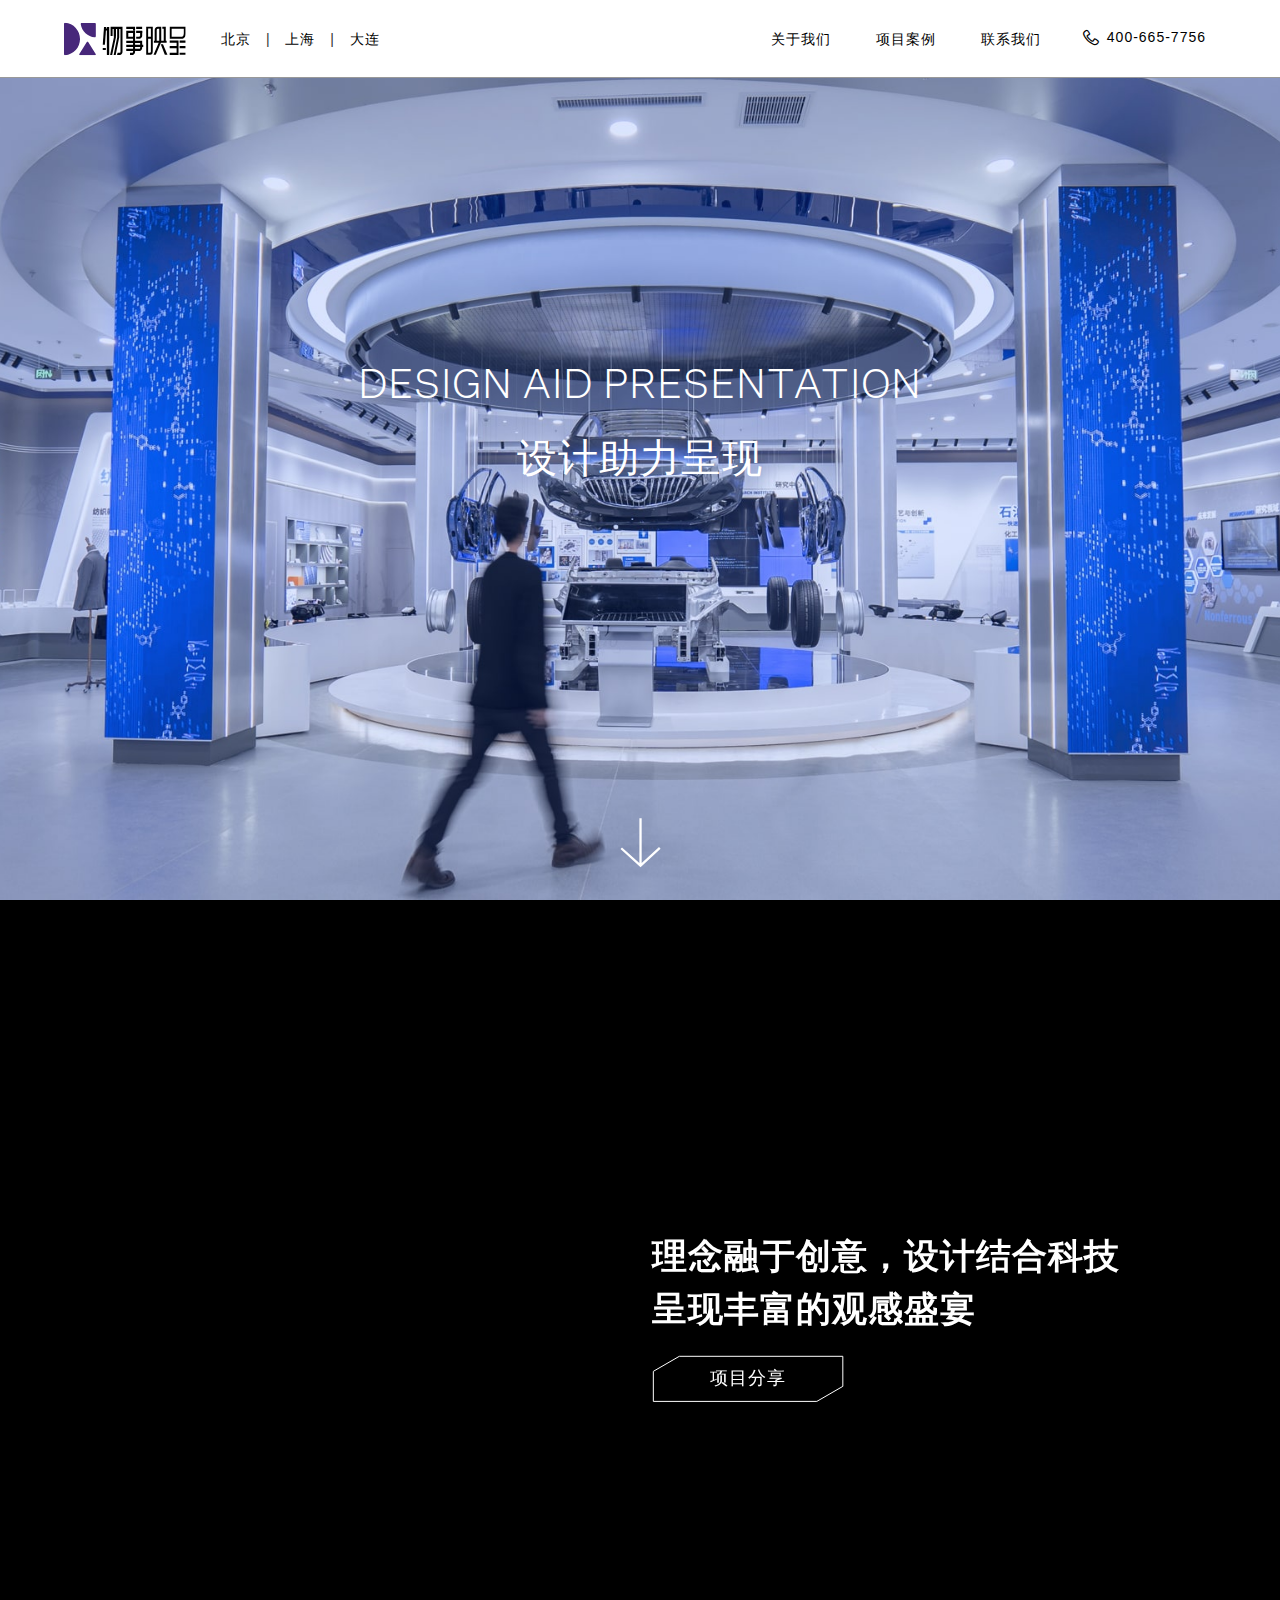
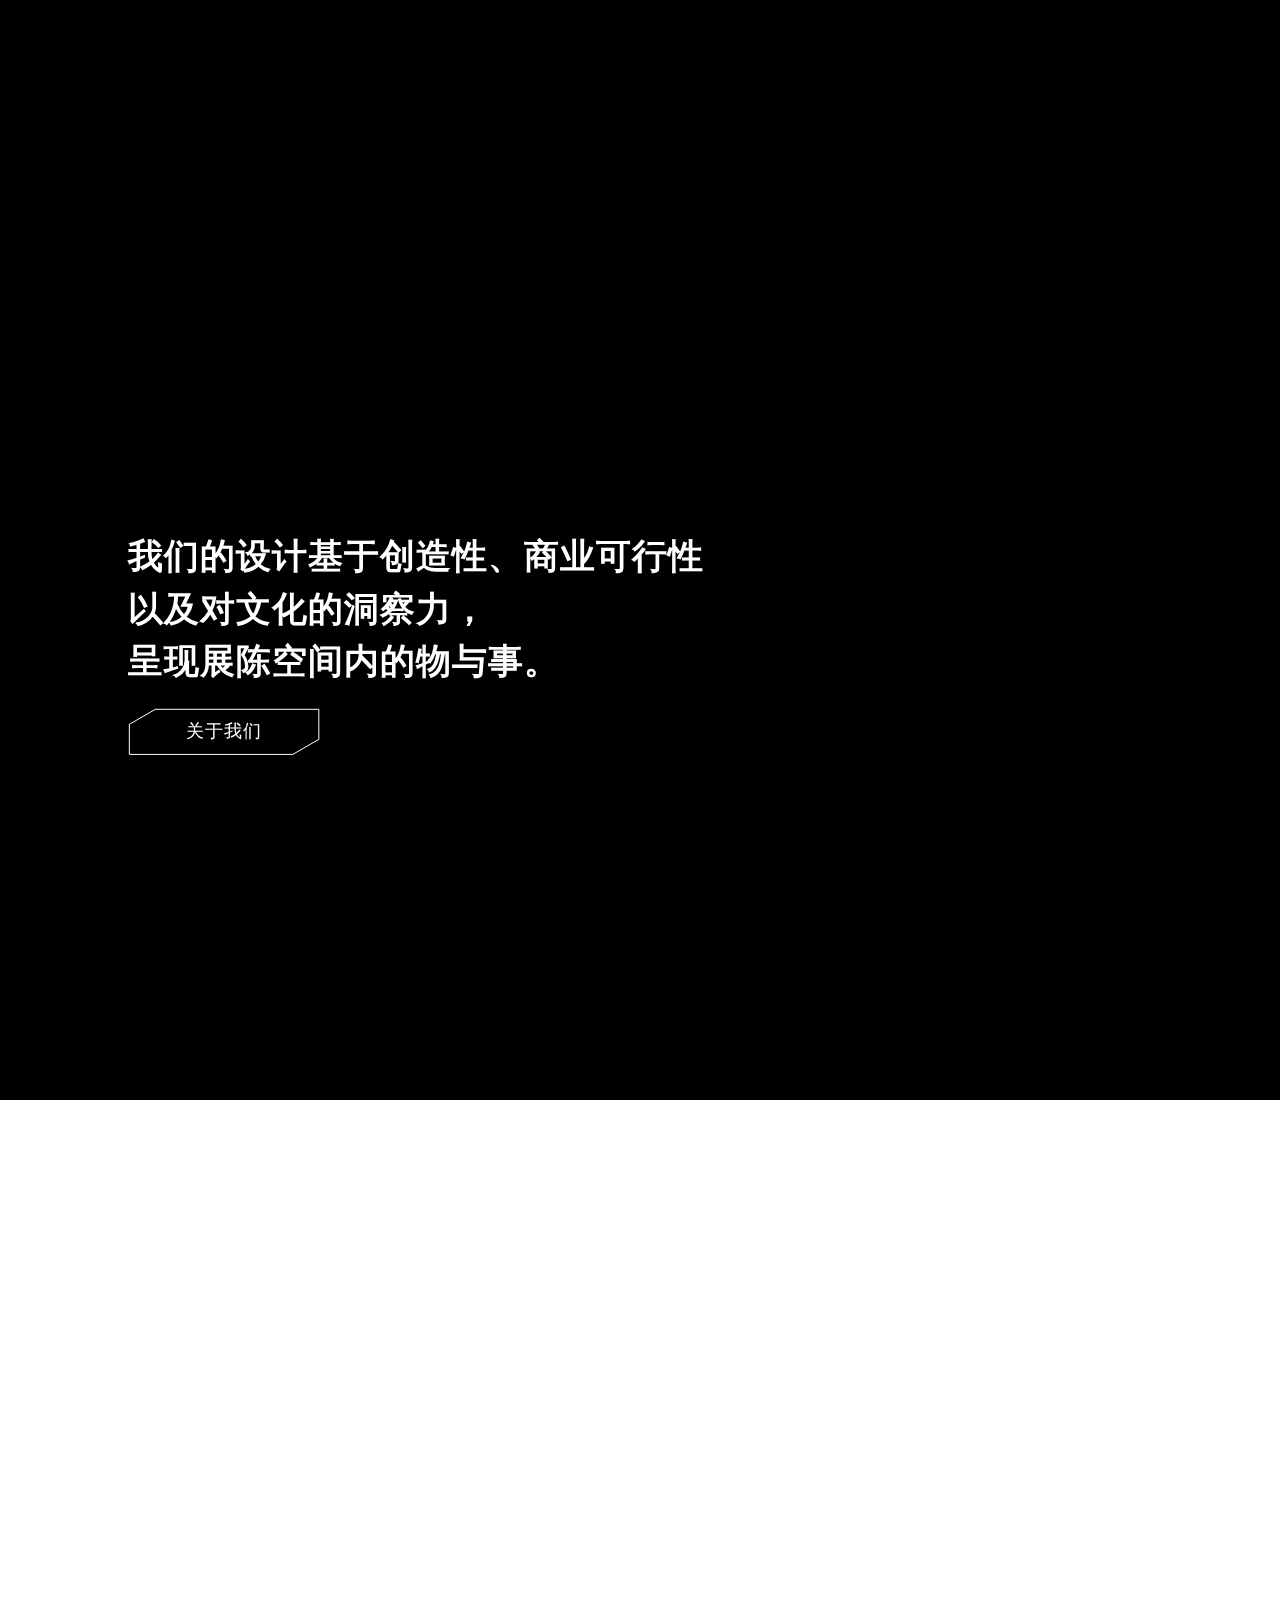
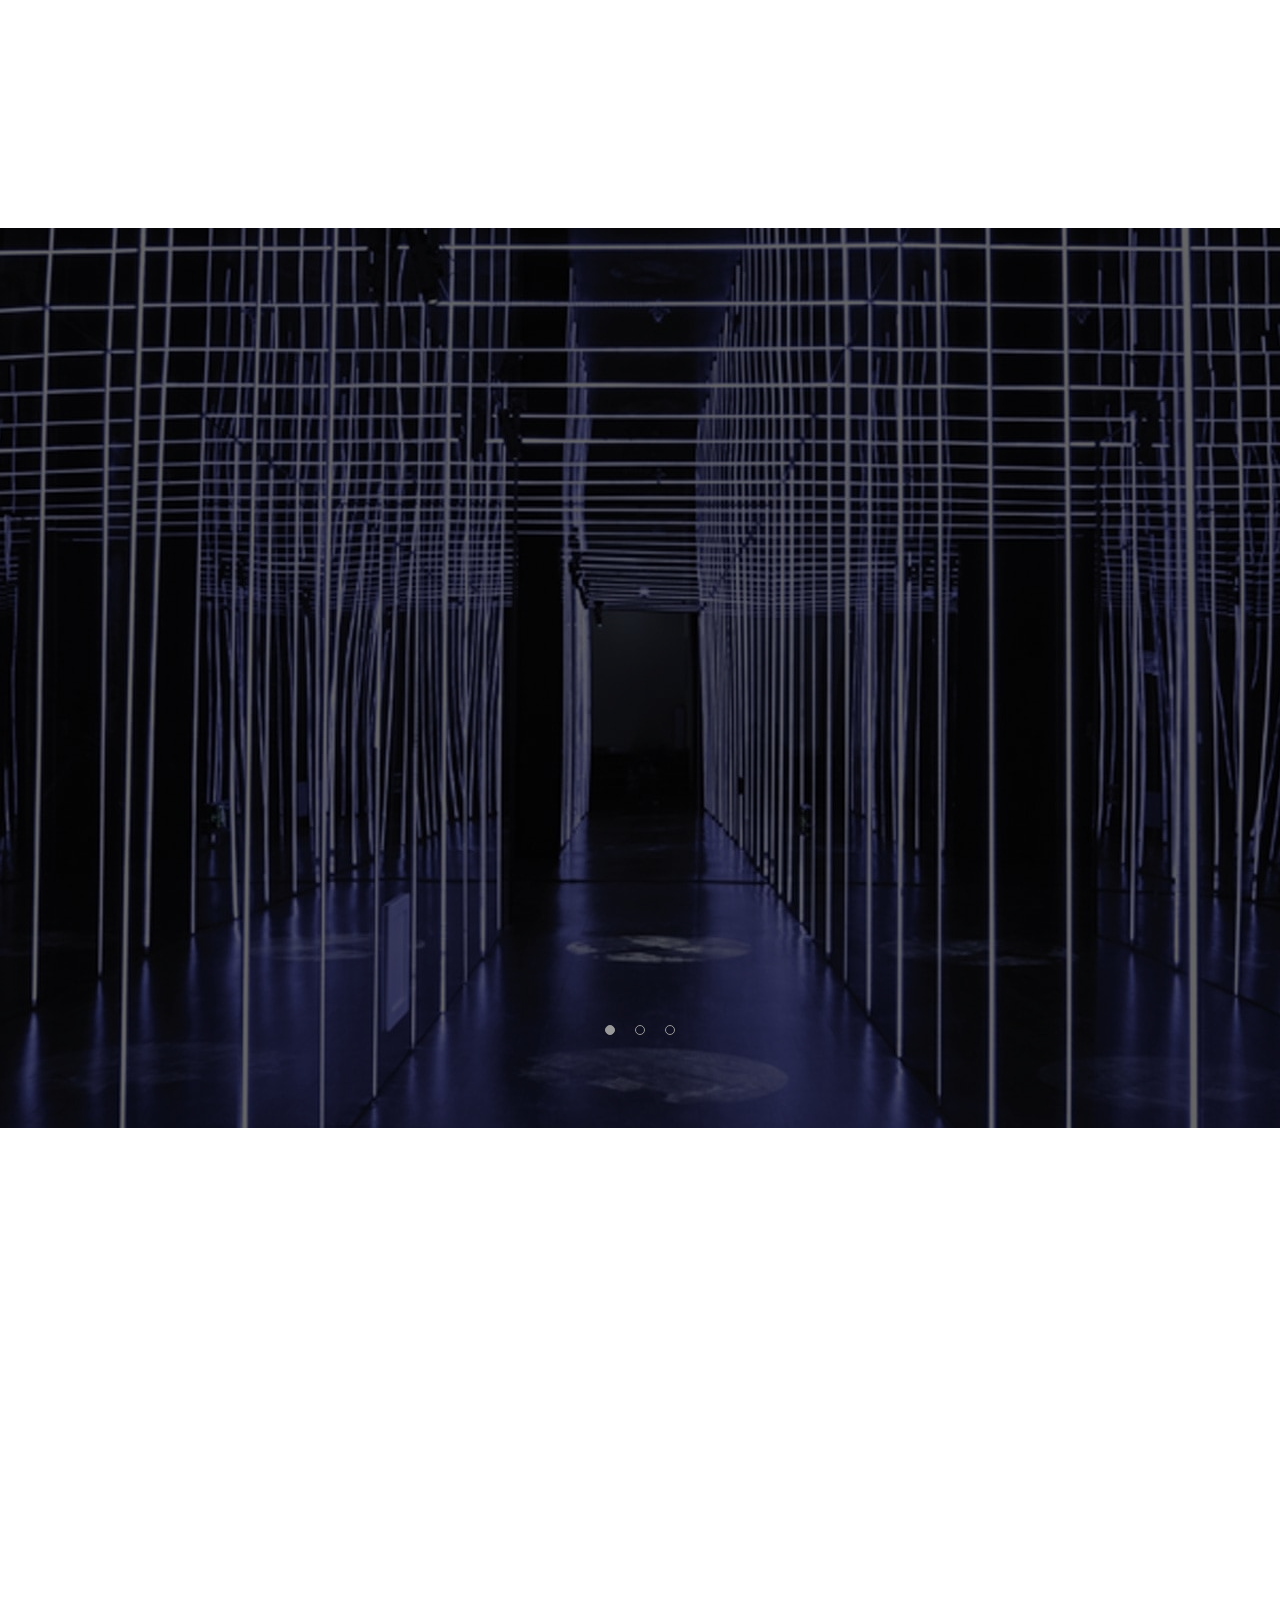
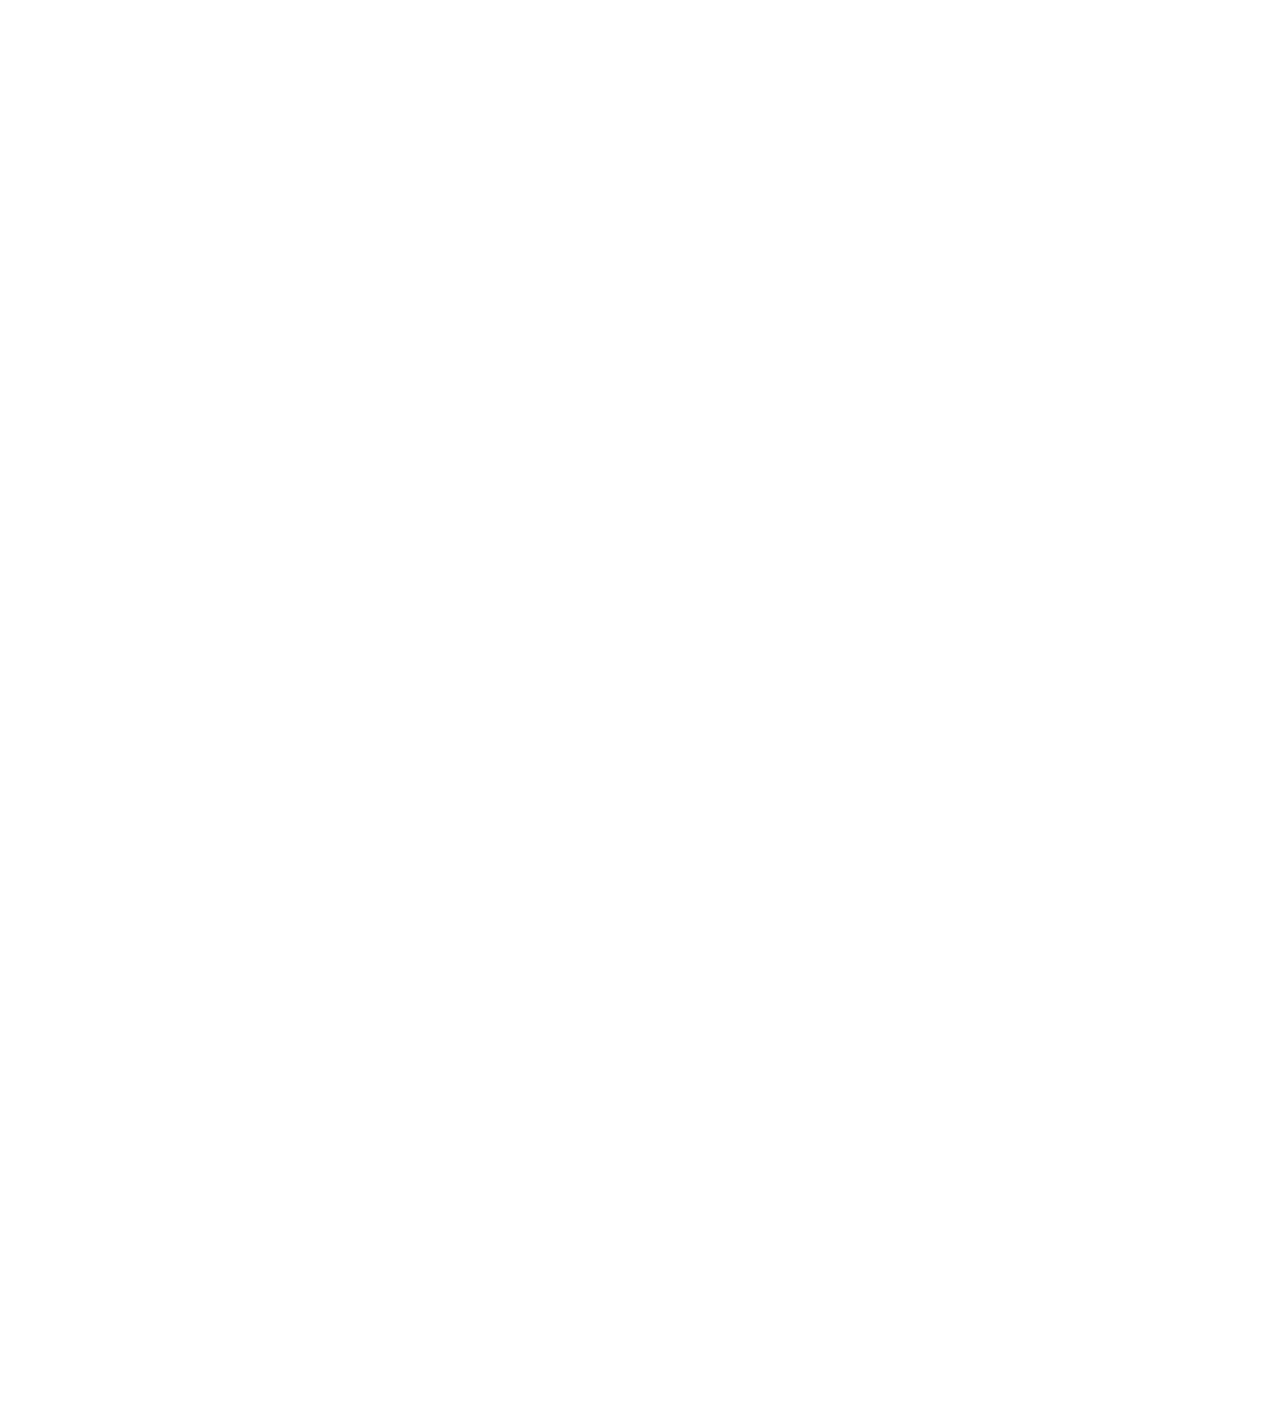
<file: index.html>
<!DOCTYPE html>
<html lang="en">
<head>
  <meta charset="UTF-8">
  <meta name="renderer" content="webkit">
  <meta name="viewport" content="width=device-width, initial-scale=1.0, minimum-scale=1.0, maximum-scale=2.0, user-scalable=no" />
  <link rel="shortcut icon" href="./img/favicon.ico">
  <title>首页 -  物事映呈(大连)装饰有限公司  </title>
  <meta name="description" content=" 物事映呈(大连)装饰有限公司 " />
  <meta name="keywords" content=" 物事映呈(大连)装饰有限公司 " />
  <link rel="stylesheet" href="css/common.css">
  <link rel="stylesheet" href="css/page/index.css">
  <link rel="stylesheet" href="css/iconfont/iconfont.css">
  <link rel="stylesheet" href="js/swiper2/swiper.css">
</head>
<body id="home">
  <script src="common/header.js"></script>
  <!-- <div class="header-box show" id="header">
    <div class="header clearfix">
      <div class="left fl clearfix">
        <a href="index.html"><img class="logo" src="./img/svg/logo.svg" alt=""></a>
        <div class="city">
          <a href="javascript:void(0);">北京</a>
          <span>|</span>
          <a href="javascript:void(0);">上海</a>
          <span>|</span>
          <a href="javascript:void(0);">大连</a>
        </div>
      </div>
      <div class="right fr">
        <div class="nav">
          <a href="aboutUs.html" id=“ABOUT”>关于我们</a>
          <a href="" id="PROJECT">项目案例</a>
          <a href="" id="CONTACT">联系我们</a>
        </div>
        <div class="tel">
          <a href="tel:400-665-7756"><i class="iconfont icon-tel"></i> 400-665-7756</a>
        </div>
      </div>
      <div class='menuBtn'>
        <div class='icon'><a href='javascript:void(0);'></a></div>
      </div>
    </div>
  </div> -->
  <div class="home">
    <!-- banner -->
    <div class="banner">  
      <div class="page-content">
        <div class="con-item first">
          <a href="#second" class="scroll-down">
            <svg viewBox="0 0 22 22" xmlns="http://www.w3.org/2000/svg">
              <path d="m2.749 13.316 8.483 7.625 8.485-7.801m-8.484 7.716V.064" stroke="#fff" fill="none" fill-rule="evenodd"></path>
            </svg>
          </a>
        </div>
        <div class="con-item second" id="second">
          <div class="font">
            <p>理念融于创意，设计结合科技</p>
            <p>呈现丰富的观感盛宴</p>
            <a href="#" class="button">
              <svg viewBox="0 0 192 47" xmlns="http://www.w3.org/2000/svg">
                <path d="M1.335 46.394L1.331 16.34 27.326 1.311h163.502l.003 30.056-25.994 15.027z"/>
              </svg>
              <span>项目分享</span>
            </a>
          </div>
        </div>
        <div class="con-item third">
          <div class="font">
            <p>我们的设计基于<span></span>创造性、商业可行性</p>
            <p>以及对文化的洞察力，</p>
            <p>呈现展陈空间内的物与事。</p>
            <a href="#" class="button">
              <svg viewBox="0 0 192 47" xmlns="http://www.w3.org/2000/svg">
                <path d="M1.335 46.394L1.331 16.34 27.326 1.311h163.502l.003 30.056-25.994 15.027z"/>
              </svg>
              <span>关于我们</span>
            </a>
          </div>
        </div>
      </div>
      <div class="page-bg page-0">
        <div class="font">
          <p>design aid presentation</p>
          <b>设计助力呈现</b>
        </div>
      </div>
      <div class="page-bg page-1">
        <div class="black-bg"></div>
      </div>
      <div class="page-bg page-2">
        <div class="black-bg"></div>
      </div>
    </div>
    <!-- project -->
    <div class="project">
      <div class="pro-box">
        <div class="publicTitle">精选项目</div>
        <div class="pro-label">
          <a href="casesExhibitionHall.html">展厅展馆</a>
          <a href="casesExhibition.html">展览美陈</a>
          <a href="cases-media.html">数字媒体</a>
        </div>
        <div class="pro-list clearfix">
          <div class="pro-item">
            <a href="caseDetails.html">
              <div class="pro-item-img">
                <img src="./img/index/case1.jpg" alt="">
              </div>
              <div class="pro-item-title">
                <div class="name">
                  <svg width="60" height="60" viewBox="0 0 25 25" fill="none" xmlns="http://www.w3.org/2000/svg">
                    <circle cx="12.5" cy="12.5" r="10" stroke="black" stroke-width="5"></circle>
                  </svg>
                  大连建路基因科技
                </div>
                <p>
                  <span>你了解人类基因吗？</span>
                  <svg viewBox="0 0 22 22" xmlns="http://www.w3.org/2000/svg"><path d="M13.316 17.251l7.625-8.483L13.14.283m7.716 8.484H.064" fill="none" fill-rule="evenodd"></path></svg>
                </p>
              </div>
            </a>
          </div>
          <div class="pro-item">
            <a href="caseDetails.html">
              <div class="pro-item-img">
                <img src="./img/index/case2.jpg" alt="">
              </div>
              <div class="pro-item-title">
                <div class="name">
                  <svg width="60" height="60" viewBox="0 0 25 25" fill="none" xmlns="http://www.w3.org/2000/svg">
                    <circle cx="12.5" cy="12.5" r="10" stroke="black" stroke-width="5"></circle>
                  </svg>
                  墨尔根古道驿站博物馆
                </div>
                <p>
                  <span>为城市打开一盏收音机</span>
                  <svg viewBox="0 0 22 22" xmlns="http://www.w3.org/2000/svg"><path d="M13.316 17.251l7.625-8.483L13.14.283m7.716 8.484H.064" fill="none" fill-rule="evenodd"></path></svg>
                </p>
              </div>
            </a>
          </div>
        </div>
      </div>
    </div>
    <!-- pro-banner -->
    <div class="pro-banner con-item">
      <div class="swiper-container">
        <div class="swiper-wrapper">
          <div class="swiper-slide">
            <a href="" class="btn">
              <div class="pro-item-title">
                <div class="name">声蕴万相收音机博物馆</div>
                <p>
                  <span>为城市打开一盏收音机</span>
                  <svg viewBox="0 0 22 22" xmlns="http://www.w3.org/2000/svg"><path d="M13.316 17.251l7.625-8.483L13.14.283m7.716 8.484H.064" fill="none" fill-rule="evenodd"></path></svg>
                </p>
              </div>
              <span class="more show">了解更多</span>
            </a>
            <div class="img" style="background-image: url(./img/index/img4.jpg);"></div>
          </div>
          <div class="swiper-slide">
            <a href="" class="btn">
              <div class="pro-item-title">
                <div class="name">力凯数控科技有限公司</div>
                <p>
                  <span>你了解人类基因吗？</span>
                  <svg viewBox="0 0 22 22" xmlns="http://www.w3.org/2000/svg"><path d="M13.316 17.251l7.625-8.483L13.14.283m7.716 8.484H.064" fill="none" fill-rule="evenodd"></path></svg>
                </p>
              </div>
              <div class="more">了解更多</div>
            </a>
            <div class="img" style="background-image: url(./img/index/img5.jpg);"></div>
          </div>
          <div class="swiper-slide">
            <a href="" class="btn">
              <div class="pro-item-title">
                <div class="name">大连建路基因科技</div>
                <p>
                  <span>从展厅到办公—整体企业形象空间打造</span>
                  <svg viewBox="0 0 22 22" xmlns="http://www.w3.org/2000/svg"><path d="M13.316 17.251l7.625-8.483L13.14.283m7.716 8.484H.064" fill="none" fill-rule="evenodd"></path></svg>
                </p>
              </div>
              <div class="more">了解更多</div>
            </a>
            <div class="img" style="background-image: url(./img/index/img6.jpg);"></div>
          </div>
        </div>
        <div class="pagination"></div>
      </div>
    </div>
    <!-- brand -->
    <div class="brand">
      <div class="publicTitle">合作品牌</div>
      <div class="logo-list clearfix">
        <div class="img"><img src="./img/index/brand/logo1.png" alt=""></div>
        <div class="img"><img src="./img/index/brand/logo2.png" alt=""></div>
        <div class="img"><img src="./img/index/brand/logo3.png" alt=""></div>
        <div class="img"><img src="./img/index/brand/logo4.png" alt=""></div>
        <div class="img"><img src="./img/index/brand/logo5.png" alt=""></div>
        <div class="img"><img src="./img/index/brand/logo6.png" alt=""></div>
        <div class="img"><img src="./img/index/brand/logo7.png" alt=""></div>
        <div class="img"><img src="./img/index/brand/logo8.png" alt=""></div>
        <div class="img"><img src="./img/index/brand/logo9.png" alt=""></div>
        <div class="img"><img src="./img/index/brand/logo10.png" alt=""></div>
        <div class="img"><img src="./img/index/brand/logo11.png" alt=""></div>
        <div class="img"><img src="./img/index/brand/logo12.png" alt=""></div>
        <div class="img"><img src="./img/index/brand/logo13.png" alt=""></div>
        <div class="img"><img src="./img/index/brand/logo14.png" alt=""></div>
        <div class="img"><img src="./img/index/brand/logo15.png" alt=""></div>
        <div class="img"><img src="./img/index/brand/logo16.png" alt=""></div>
        <div class="img"><img src="./img/index/brand/logo17.png" alt=""></div>
        <div class="img"><img src="./img/index/brand/logo18.png" alt=""></div>
        <div class="img"><img src="./img/index/brand/logo19.png" alt=""></div>
        <div class="img"><img src="./img/index/brand/logo20.png" alt=""></div>
        <div class="img"><img src="./img/index/brand/logo21.png" alt=""></div>
        <div class="img"><img src="./img/index/brand/logo22.png" alt=""></div>
        <div class="img"><img src="./img/index/brand/logo23.png" alt=""></div>
        <div class="img"><img src="./img/index/brand/logo24.png" alt=""></div>
        <div class="img"><img src="./img/index/brand/logo25.png" alt=""></div>
        <div class="img"><img src="./img/index/brand/logo26.png" alt=""></div>
        <div class="img"><img src="./img/index/brand/logo27.png" alt=""></div>
        <div class="img"><img src="./img/index/brand/logo28.png" alt=""></div>
        <div class="img"><img src="./img/index/brand/logo29.png" alt=""></div>
        <div class="img"><img src="./img/index/brand/logo30.png" alt=""></div>
      </div>
    </div>
    <!-- contact -->
    <div class="contact">
      <div class="publicTitle">联系我们</div>
      <div class="itemBox clearfix">
        <div class="item">
          <div class="icon">
            <img src="./img/index/contact/img1.png" alt="">
          </div>
          <p><b>王春鳕</b><span>是否加入我们</span></p>
          <div class="btn">
            <div class="con">
                <a href="#">应聘申请</a>
                <a href="#">应聘申请</a>
            </div>
          </div>
        </div>
        <div class="item">
          <div class="icon">
            <img src="./img/index/contact/img2.png" alt="">
          </div>
          <p><b>房文彬</b><span>展馆建设咨询</span></p>
          <div class="btn">
            <div class="con">
                <a href="#">业务合作</a>
                <a href="#">业务合作</a>
            </div>
          </div>
        </div>
        <div class="item">
          <div class="icon">
            <img src="./img/index/contact/img3.png" alt="">
          </div>
          <p><b>郭若涛</b><span>临展与施工咨询</span></p>
          <div class="btn">
            <div class="con">
                <a href="#">施工合作</a>
                <a href="#">施工合作</a>
            </div>
          </div>
        </div>
    </div>
  </div>
  <!-- footer -->
  <script src="common/footer.js"></script>
  <!-- <div class="footer">
    <div class="footer-box clearfix">
      <div class="logo">
        <a href="index.html"><img src="./img/svg/logo.svg"></a>
      </div>
      <div class="content">
        <div class="top-con clearfix">
          <div class="media clearfix">
            <div class="icon">
              <i class="iconfont icon-xhs"></i>
              <div class="ercode"><img src="./img/ercode/xhs.jpg" alt=""></div>
            </div>
            <div class="icon">
              <i class="iconfont icon-dy"></i>
              <div class="ercode"><img src="./img/ercode/dy.jpg" alt=""></div>
            </div>
            <div class="icon">
              <svg width="22" height="22" viewBox="0 0 22 22" fill="none" xmlns="http://www.w3.org/2000/svg">
                <path fill-rule="evenodd" clip-rule="evenodd" d="M5.76303 5.6557C6.15164 4.71569 6.80142 4.53085 7.15471 4.50431C8.47245 4.40638 10.0247 6.01942 12.3583 9.89349C12.5931 10.2832 12.8112 10.6478 12.9999 10.9641C13.1876 10.6494 13.4053 10.2854 13.6415 9.89349C15.9755 6.01838 17.5345 4.40697 18.8452 4.50431C19.1982 4.53085 19.848 4.71569 20.2367 5.6557C20.7729 6.95198 20.37 9.48803 20.082 10.8843C19.6472 12.9929 18.947 15.0928 18.2981 16.2345C17.8666 16.9936 17.4352 17.3809 16.9406 17.4531C16.8613 17.4647 16.7805 17.4705 16.7004 17.4705C15.2394 17.4705 13.8482 15.5626 13 14.1088C12.1518 15.5626 10.7608 17.4705 9.29932 17.4705C9.21927 17.4705 9.13833 17.4647 9.05888 17.4531C8.56457 17.3809 8.13318 16.9936 7.70163 16.2345C7.05275 15.0929 6.35258 12.9929 5.91776 10.8843C5.62976 9.48803 5.22684 6.95212 5.76303 5.6557ZM13.8851 12.4995C14.0996 12.908 14.4722 13.5798 14.9223 14.2345C15.6405 15.279 16.1375 15.679 16.4232 15.8315C16.5531 15.9006 16.7124 15.8584 16.7936 15.7358C17.1176 15.2474 17.7383 13.9613 18.3116 11.6825C18.9231 9.25213 19.1274 7.01659 18.8086 6.24592C18.7583 6.12443 18.6133 6.07465 18.5002 6.14128C18.0682 6.39544 16.9949 7.32129 14.9654 10.6905C14.5085 11.4491 14.1149 12.1114 13.8851 12.4995ZM9.1848 15.7051C8.85805 15.1967 8.25031 13.9168 7.68848 11.6829C7.07701 9.25252 6.87264 7.01698 7.1912 6.24646L7.19254 6.24288C7.24412 6.11916 7.38066 6.0716 7.49648 6.13928C7.9246 6.39016 8.99877 7.31109 11.0347 10.6909C11.4931 11.452 11.8878 12.1161 12.1172 12.5036C11.2491 14.1954 10.2503 15.4273 9.64288 15.8049C9.48771 15.9013 9.28364 15.8588 9.1848 15.7051Z" fill="#fff"></path>
              </svg>
              <div class="ercode"><img src="./img/ercode/sph.jpg" alt=""></div>
            </div>
            <div class="icon">
              <i class="iconfont icon-wx"></i>
              <div class="ercode"><img src="./img/ercode/wx.jpg" alt=""></div>
            </div>
          </div>
          <div class="info">
            <div class="address">
              <p><span>大连</span>物事映呈装饰有限公司</p>
              <p><span>北京</span>物事映呈文化创意有限公司</p>
              <p><span>上海</span>物事映呈设计咨询事务所</p>
            </div>
            <div class="more">
              <div class="more-item"><i class="iconfont icon-phone"></i><span>400-665-7756</span></div>
              <div class="more-item"><i class="iconfont icon-email"></i><span>M006@psmak.com</span></div>
              <div class="more-item"><i class="iconfont icon-address"></i><span>大连—中山区长江东路96号凯丹广场A1座1812-1814室</span></div>
            </div>
          </div>
        </div>
        <div class="clear"></div>
        <div class="copyright">&copy;2023 Design Aid Presentation.All rights reserved. <span></span>物事映呈(大连)装饰有限公司 版权所有</div>
      </div>
    </div>
  </div> -->
</body>
<script src="https://cdn.bootcdn.net/ajax/libs/jquery/3.7.0/jquery.min.js"></script>
<script src="js/pubilc.js"></script>
<script src="js/index.js"></script>
<script src="js/swiper2/swiper.min.js"></script>
</html>
</file>
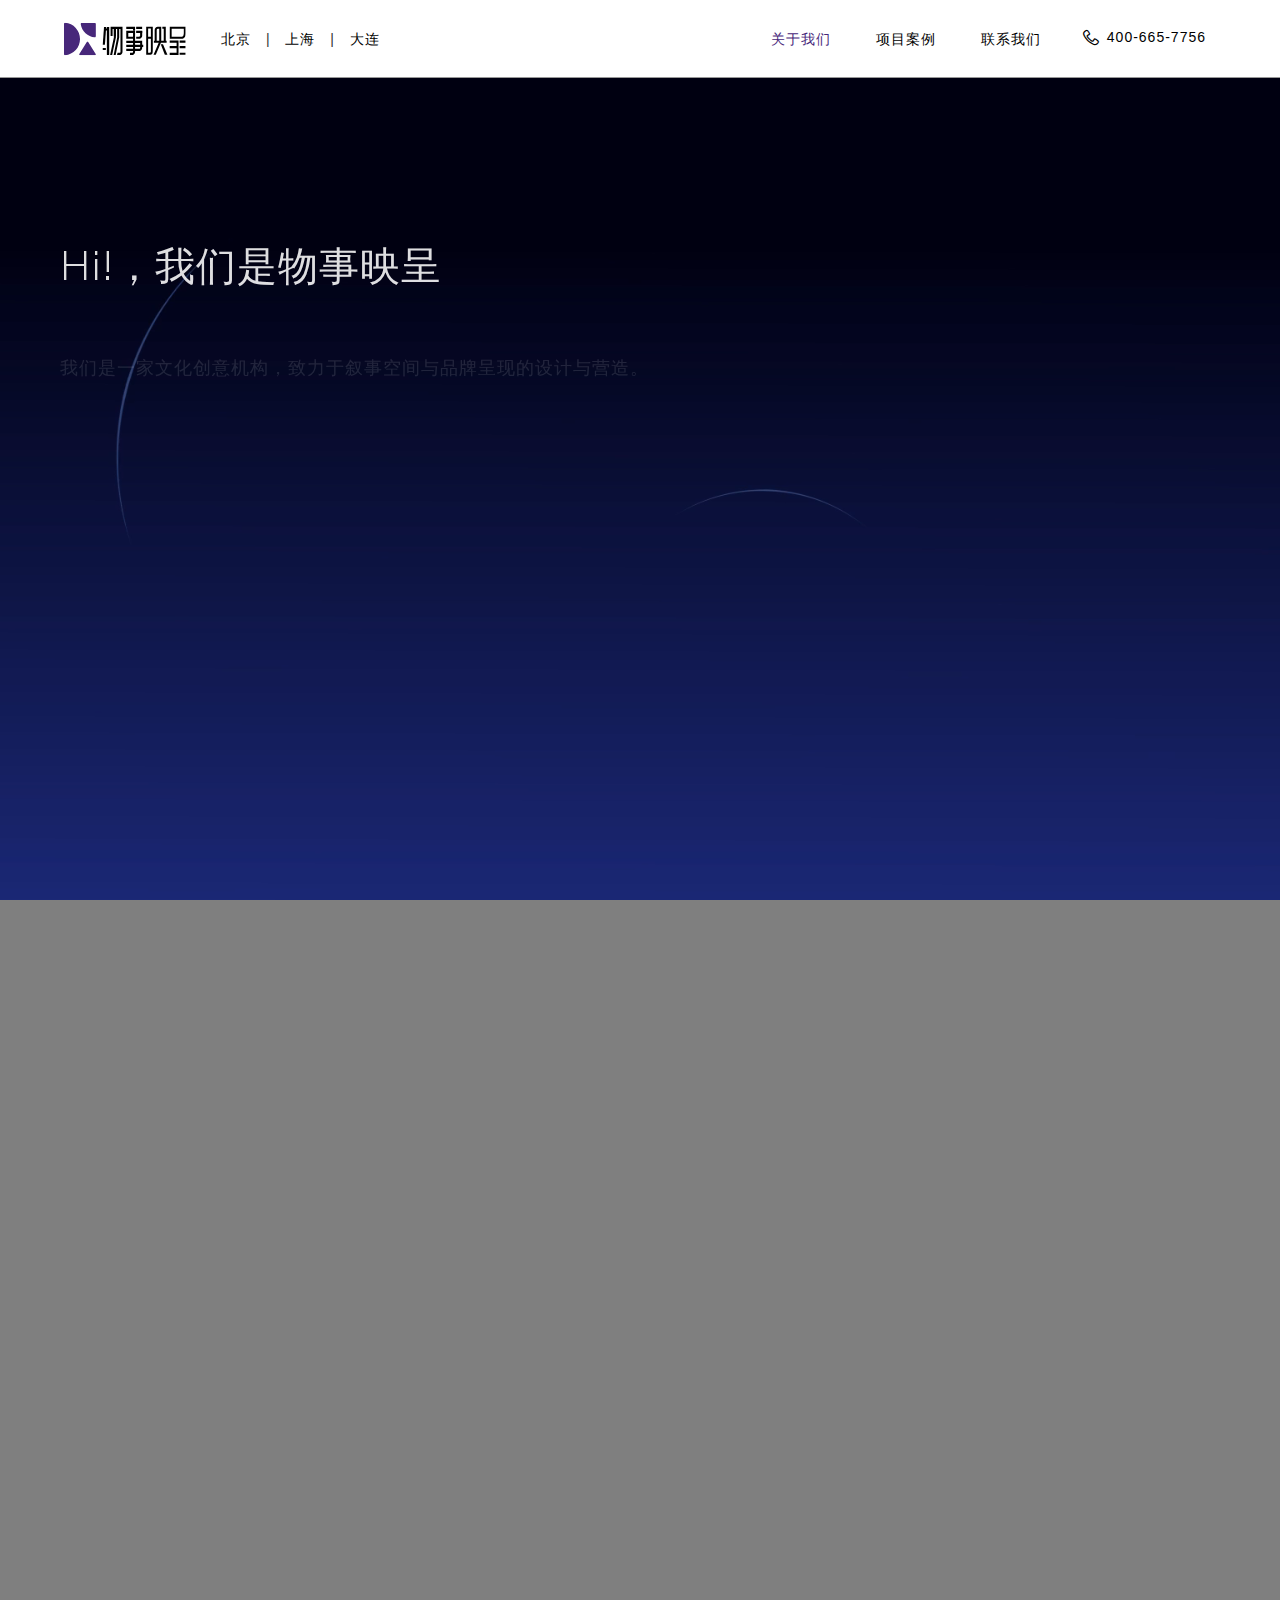
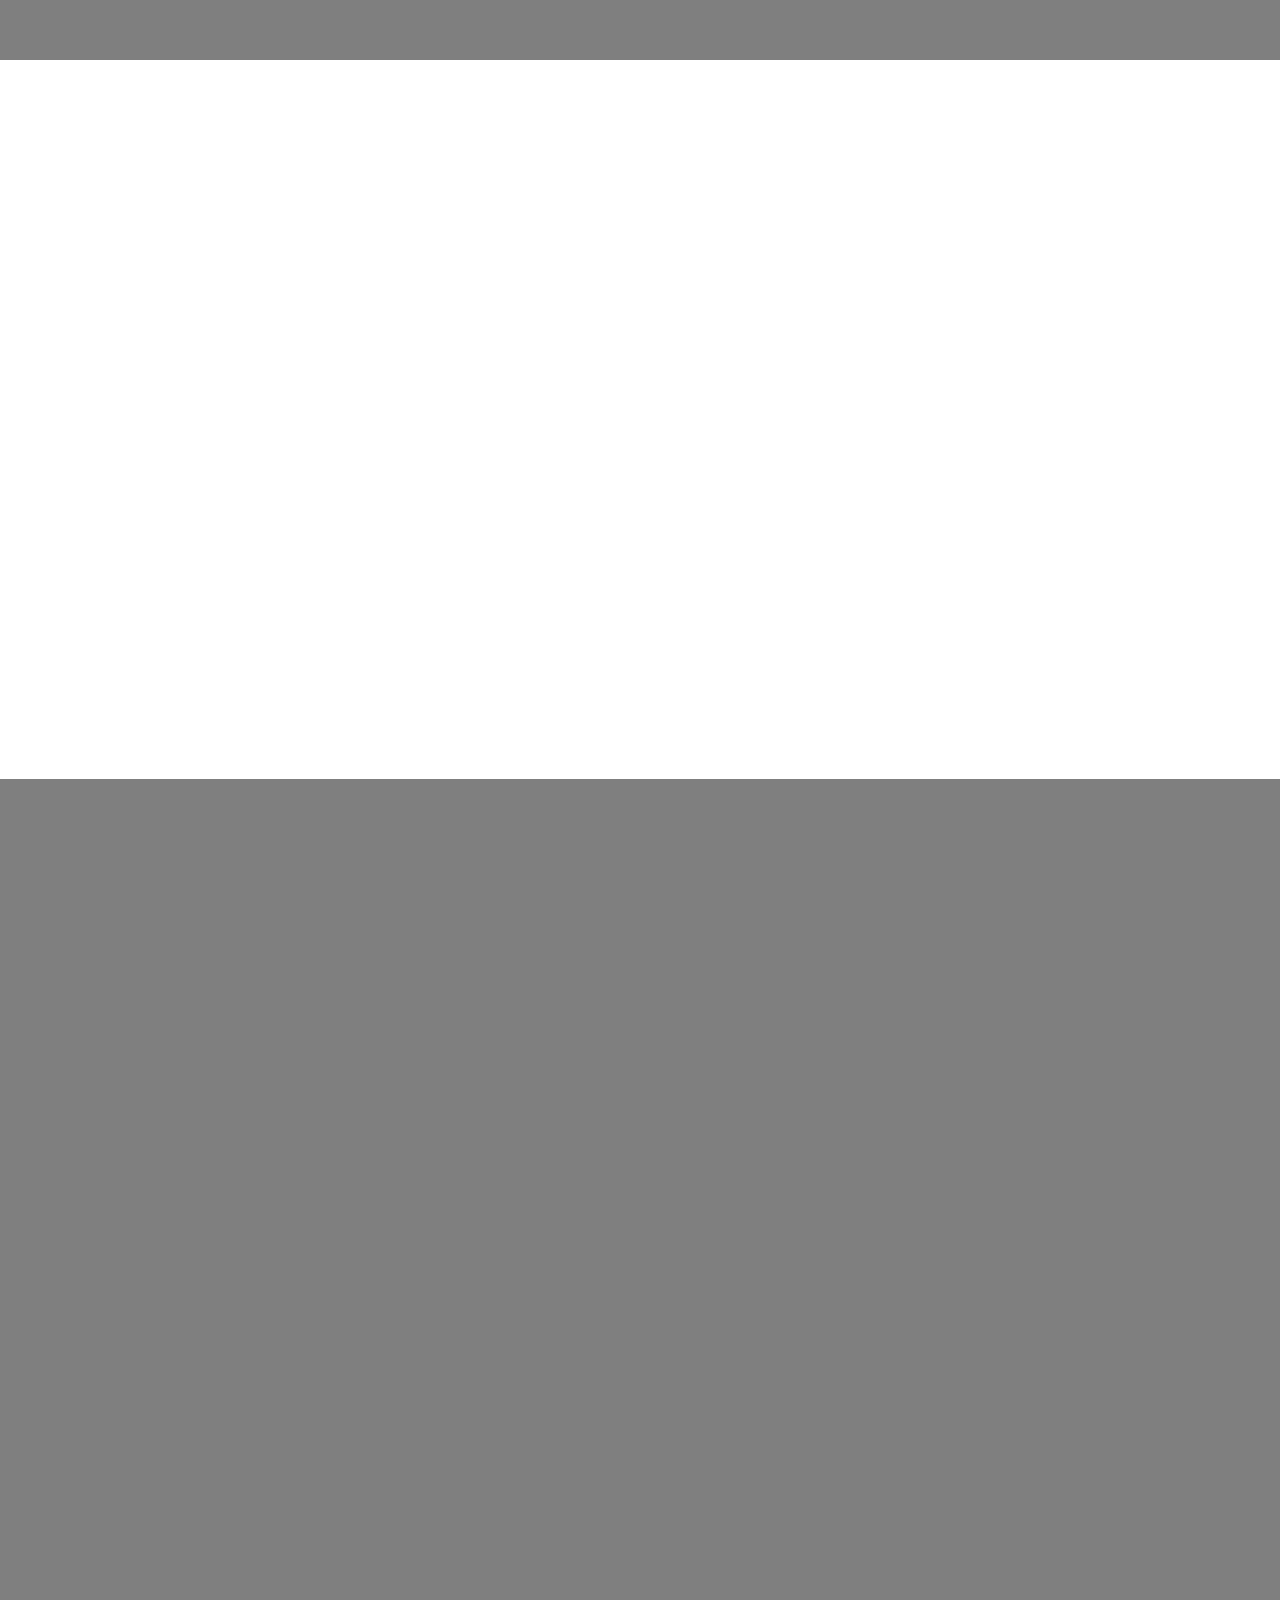
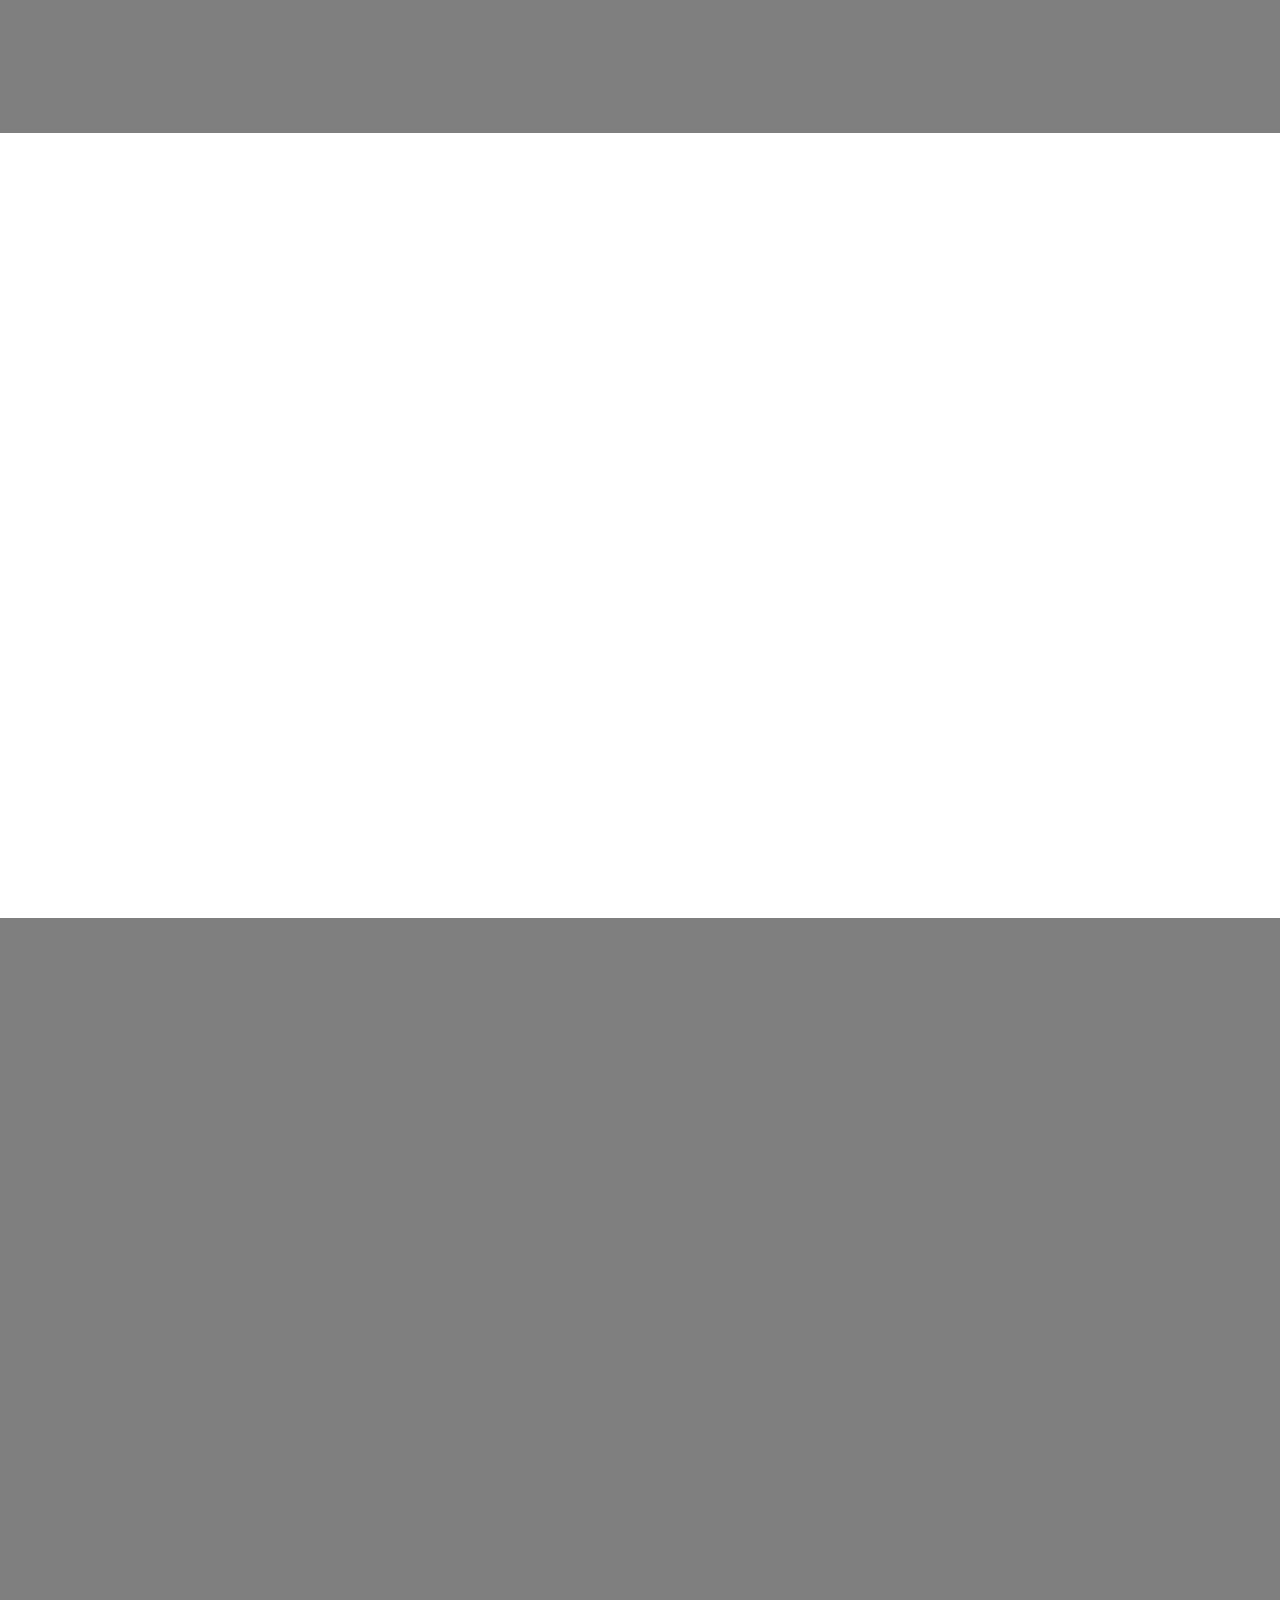
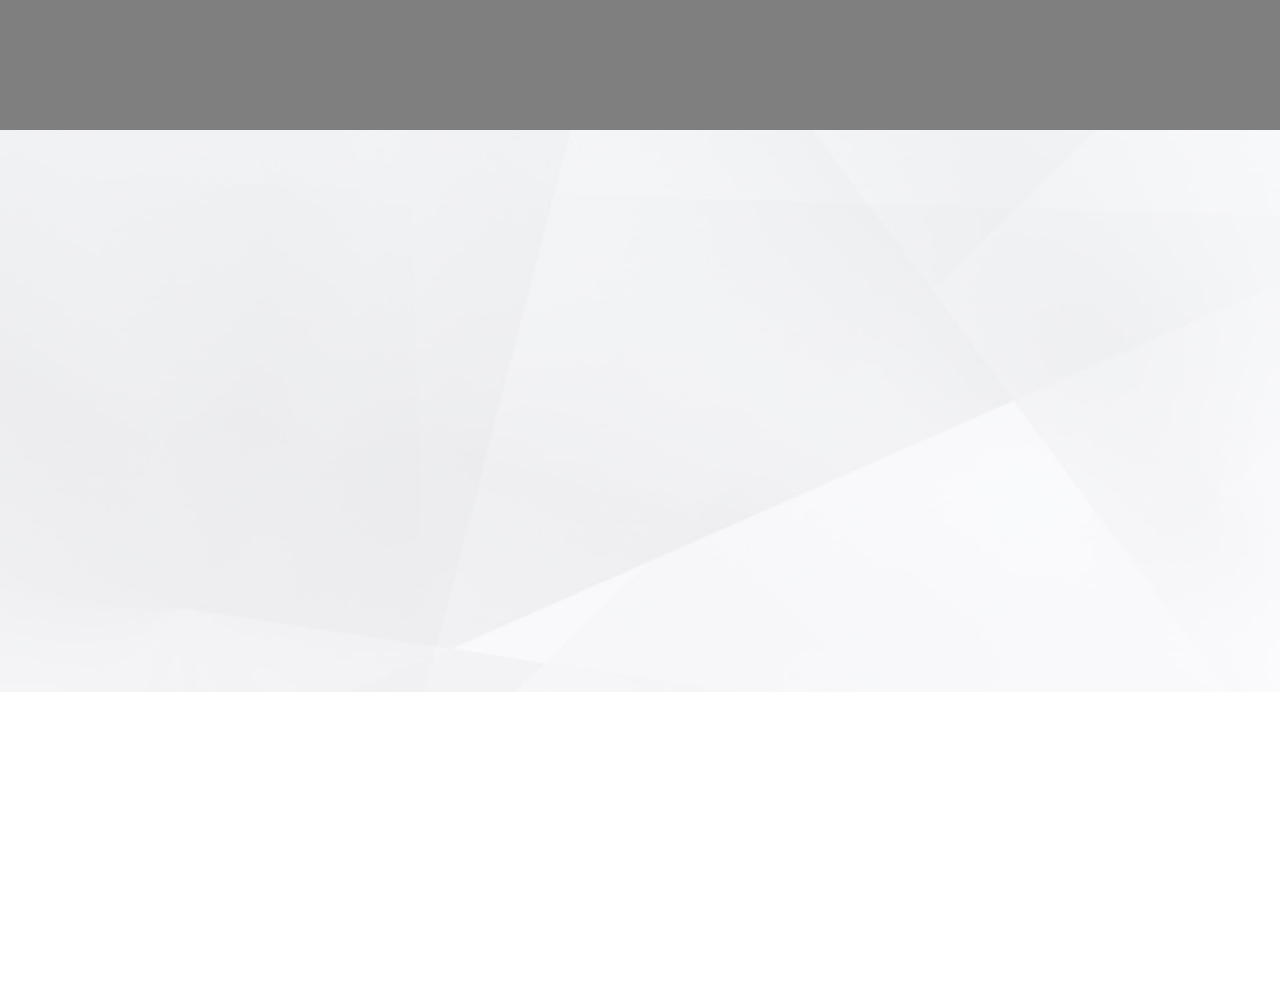
<file: aboutUs.html>
<!DOCTYPE html>
<html lang="en">
<head>
  <meta charset="UTF-8">
  <meta name="renderer" content="webkit">
  <meta name="viewport" content="width=device-width, initial-scale=1.0, minimum-scale=1.0, maximum-scale=2.0, user-scalable=no" />
  <link rel="shortcut icon" href="./img/favicon.ico">
  <title>关于我们 -  物事映呈(大连)装饰有限公司</title>
  <meta name="description" content=" 物事映呈(大连)装饰有限公司 " />
  <meta name="keywords" content=" 物事映呈(大连)装饰有限公司 " />
  <link rel="stylesheet" href="css/common.css">
  <link rel="stylesheet" href="css/page/about.css">
  <link rel="stylesheet" href="css/iconfont/iconfont.css">
  <link rel="stylesheet" href="js/swiper2/swiper.css">
</head>
<body>
  <script src="common/header.js"></script>
  <div class="aboutUs">
    <!-- first -->
    <div class="first con-item">
      <div class="con-box con-item">
        <div class="top-con">
          <h2><span>Hi!，</span>我们是物事映呈</h2>
          <p>我们是一家文化创意机构，<span></span>致力于叙事空间与品牌呈现的设计与营造。</p>
        </div>
        <div class="timeline">
          <div class="time-item box1">
            <div class="time-title"><img src="./img/about/first-img1.png" alt=""></div>
            <p>成立于1999年<br/>原名贝思美格</p>
          </div>
          <div class="time-item box2">
            <div class="time-title"><span>1999年</span></div>
            <p>旗下贝思传媒<span></span>有限公司成立</p>
          </div>
          <div class="time-item box3">
            <div class="time-title"><span>2006年</span></div>
            <p>旗下贝美装饰（大连）<span></span>有限公司正式成立</p>
          </div>
          <div class="time-item box4">
            <div class="time-title"><span>2014年</span></div>
            <p>旗下美格会展<span></span>服务有限公司正式成立</p>
          </div>
          <div class="time-item box5">
            <div class="time-title"><img src="./img/svg/logo-white.svg" alt=""></div>
            <p>2022年<br/>更名为物事映呈<span></span>文化创意机构</p>
          </div>
        </div>
      </div>
      <div class="video-placeholder-img">
        <video src="./img/about/logo.mp4"  autoplay="autoplay" loop type="video/mp4" muted="true"></video>
      </div>
    </div>
    <!-- second -->
    <div class="second">
      <div class="second-con">
        <p>我们结合用户需求</p>
        <p>从策展的角度出发</p>
        <p>关注人群参观的交流与互动</p>
        <p>以未来专业的眼光反思</p>
        <p>用设计帮助用户完成目标<span></span>是我们的最终目的</p>
      </div>
    </div>
    <!-- ourPerspective -->
    <div class="our-perspective">
      <div class="publicTitle">
        <span>our visual angle</span>
        我们的角度
      </div>
      <div class="our-box">
        <div class="our-item">
          <div class="icon"><img src="./img/about/our1.jpg" alt=""></div>
          <p>我们</p>
          <span>专业视角</span>
        </div>
        <div class="our-item">
          <div class="icon"><img src="./img/about/our2.jpg" alt=""></div>
          <p>客户</p>
          <span>目标要求</span>
        </div>
        <div class="our-item">
          <div class="icon"><img src="./img/about/our3.jpg" alt=""></div>
          <p>观者</p>
          <span>体验共情</span>
        </div>
        <div class="clear"></div>
        <div class="our-text">
          <p>助力客户，面向观者，让品牌更生动，<span></span>让传播更有效，让呈现更精彩。</p>
        </div>
      </div>
    </div>
    <!-- our-service -->
    <div class="our-service">
      <div class="publicTitle">
        <span>our service</span>
        我们的服务
      </div>
      <div class="service-box">
        <div class="service-title">
          <p>我们集合不同领域的专业人士</p>
          <p>为您提供全域式一体化服务</p>
        </div>
        <div class="service-item text1">策划创意</div>
        <div class="service-item text2">空间设计</div>
        <div class="service-item text3">多媒体</div>
        <div class="service-item text4">施工交付</div>
        <div class="service-item text5">展项设计</div>
        <div class="service-item text6">大纲撰写</div>
      </div>
    </div>
    <!-- our-system -->
    <div class="our-system">
      <div class="publicTitle">
        <span>our system</span>
        我们的方法
      </div>
      <div class="system-box clearfix">
        <div class="system-text">通过独特的<span>运作方法</span>，<b></b>对行业未来的思考，<i></i>使商业与艺术融合，<b></b>用叙事冲破空间的局限。</div>
        <div class="system-item">
          <div class="icon"><img src="./img/about/system1.png" alt=""></div>
          <p>组织</p>
          <span>空间组织</span>
          <span>线索组织</span>
          <span>情感组织</span>
          <span>观点组织</span>
        </div>
        <div class="system-item">
          <div class="icon"><img src="./img/about/system2.png" alt=""></div>
          <p>打破</p>
          <span>视角突破</span>
          <span>认知突破</span>
          <span>风格突破</span>
          <span>模式突破</span>
        </div>
        <div class="system-item">
          <div class="icon"><img src="./img/about/system3.png" alt=""></div>
          <p>糅合</p>
          <span>内容与形式</span>
          <span>认知与情感</span>
          <span>技术与艺术</span>
          <span>虚拟与现实</span>
        </div>
        <div class="system-item">
          <div class="icon"><img src="./img/about/system4.png" alt=""></div>
          <p>贯通</p>
          <span>灵活组织</span>
          <span>统筹管理</span>
          <span>艺术营造</span>
          <span>完整呈现</span>
        </div>
      </div>
    </div>
    <!-- our-qualifications -->
    <div class="our-qualifications">
      <div class="publicTitle">
        <span>our qualifications</span>
        我们的资质
      </div>
      <div class="box clearfix">
        <div class="left">
          <div class="icon"><img src="./img/about/qualifications1.png" alt=""></div>
          <div class="icon-text">
            <span>企业类</span>
            <span>文化类</span>
            <span>党政类</span>
            <span>商业类</span>
          </div>
          <div class="more-text">
            <p>展厅设计:博物馆、史馆类展馆、企事业展厅、<span></span>规划馆、陈列馆、科技馆</p>
            <p>展览设计:标摊规划、特装展台、巡展路演商业</p>
            <p>空间设计:品牌店规划、商业环境、橱窗设计、导视系统</p>
            <p>多媒体影音设计: 多媒体展示厅、影院/演播厅、<span></span>文化宫/俱乐部、娱乐空间</p>
          </div>
        </div>
        <div class="right">
          <div class="top">
            <div class="icon"><img src="./img/about/qualifications2.png" alt=""></div>
            <div class="text">
              <p>建筑装饰装修工程专业承包二级</p>
            </div>
          </div>
          <div class="bottom">
            <div class="icon"><img src="./img/about/qualifications3.png" alt=""></div>
            <div class="text">
              <p>中国展览馆协会一展览陈列工程设计与施工一体化一级资质</p>
              <p>中国展览馆协会一展览陈列工程企业一级资质</p>
            </div>
          </div>
        </div>
      </div>
    </div>
    <!-- join -->
    <div class="join">
      <div class="publicTitle">
        <span>join us</span>
        加入我们
      </div>
      <div class="join-con">
        <p>我们一起探索，一起洞察，<span></span>一起创造，一起呈现。</p>
        <div class="btn">
          <div class="con">
              <a href="#">现在就加入</a>
              <a href="#">现在就加入</a>
          </div>
        </div>
      </div>
    </div>
  </div>
  <script src="common/footer.js"></script>
</body>
<script src="js/jquery.min.js"></script>
<script src="js/pubilc.js"></script>
<script src="js/about.js"></script>
</html>
</file>
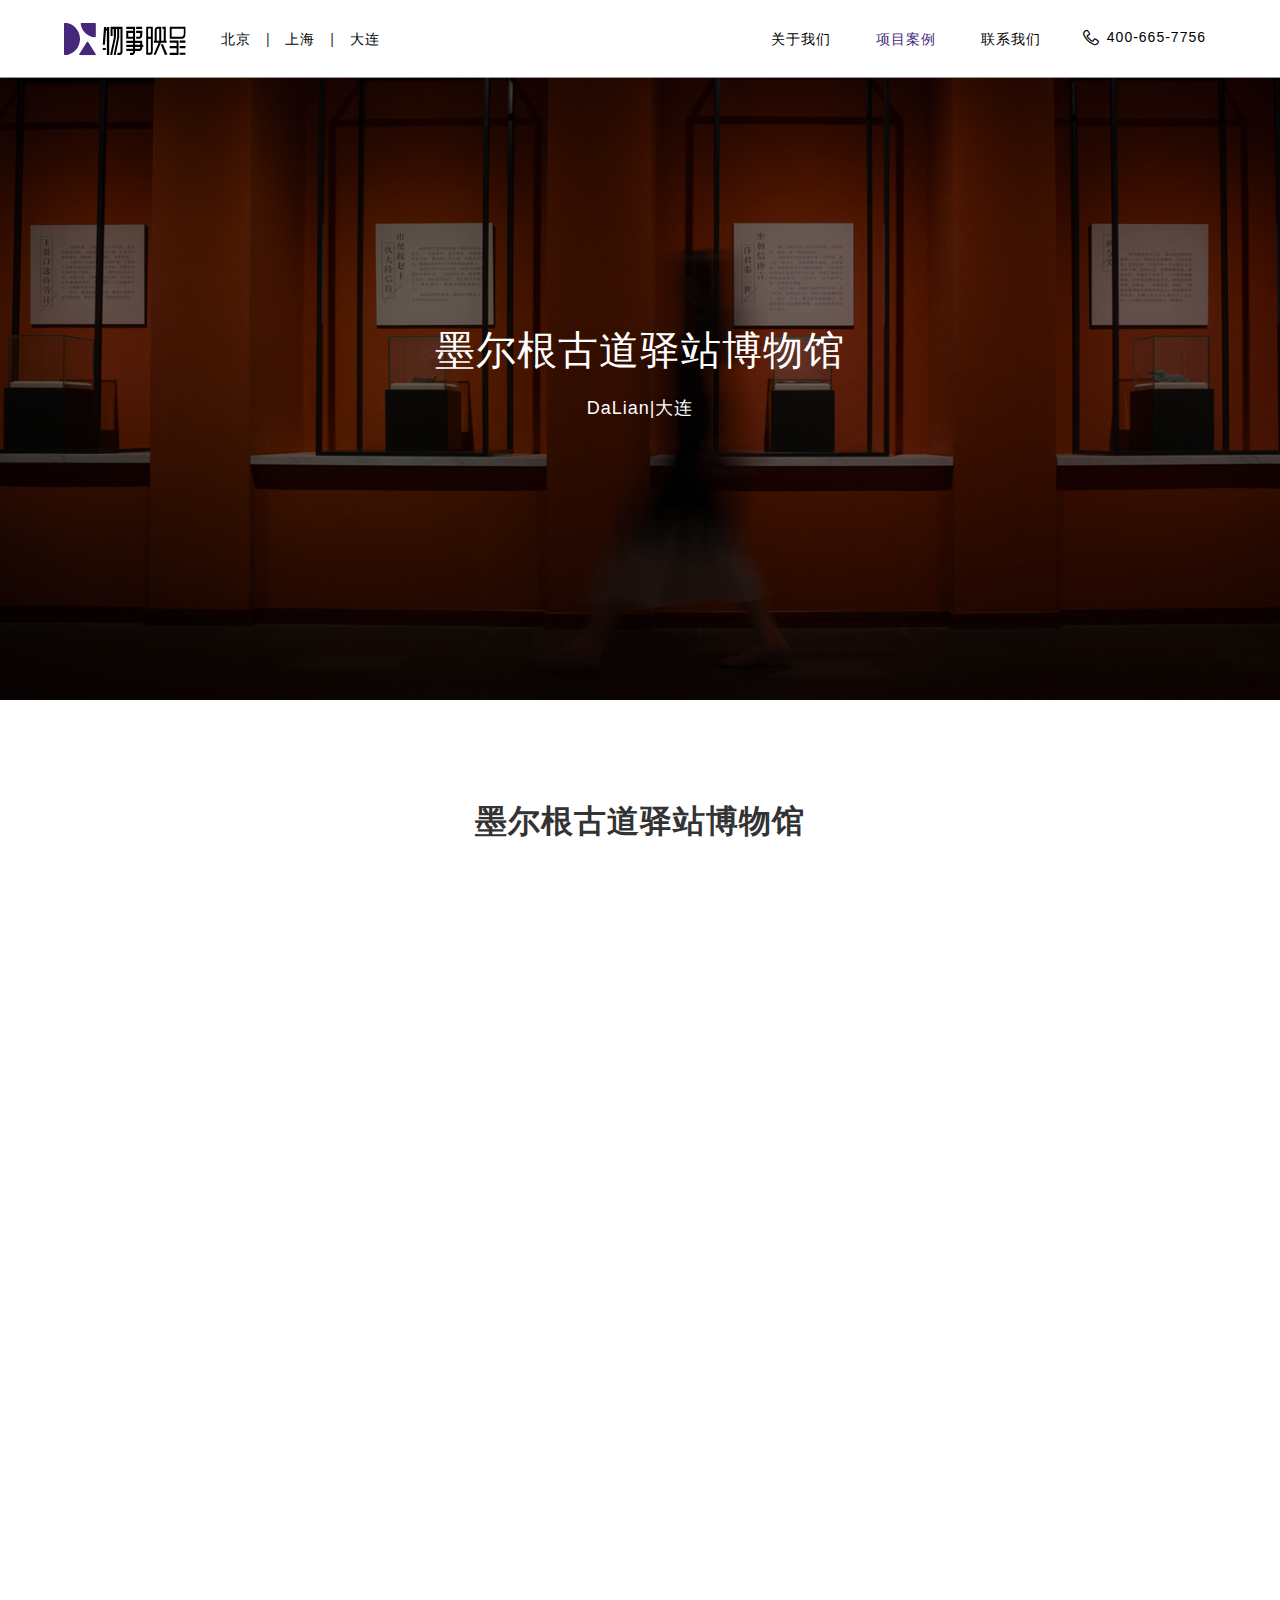
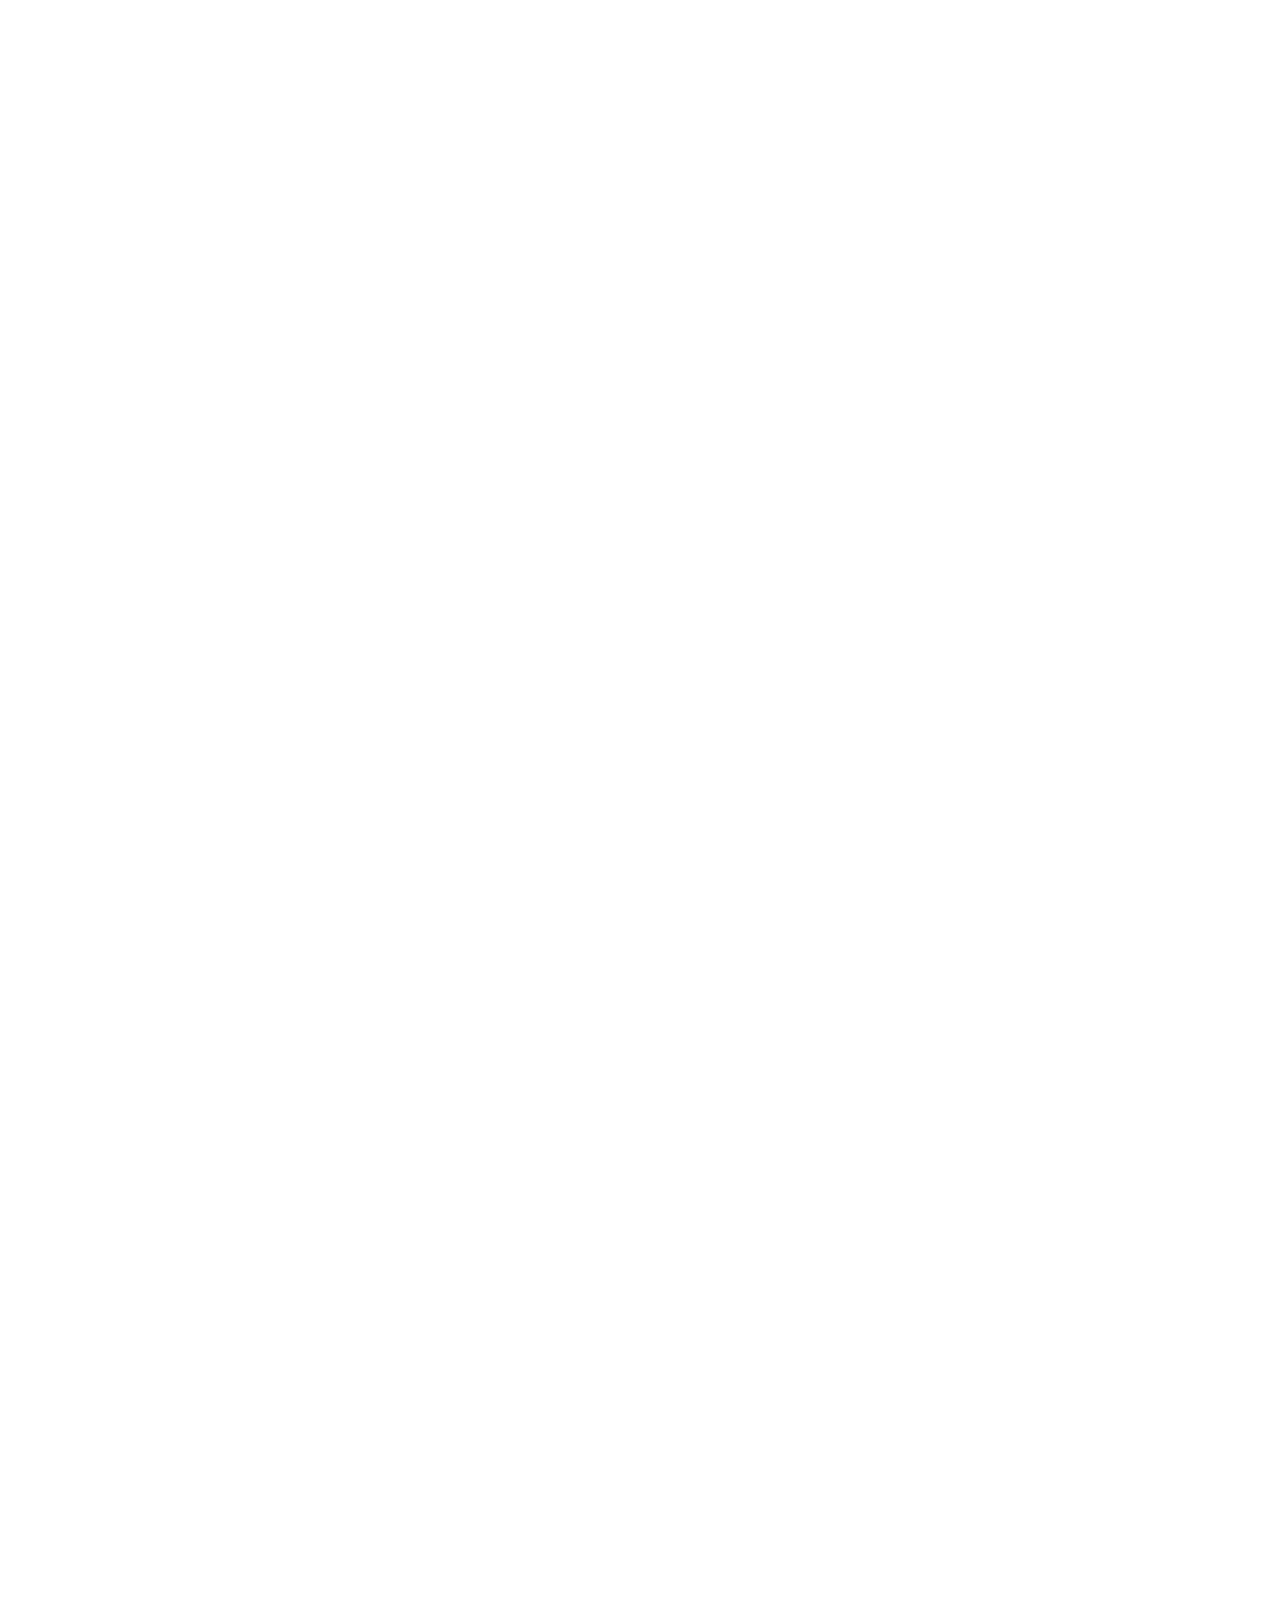
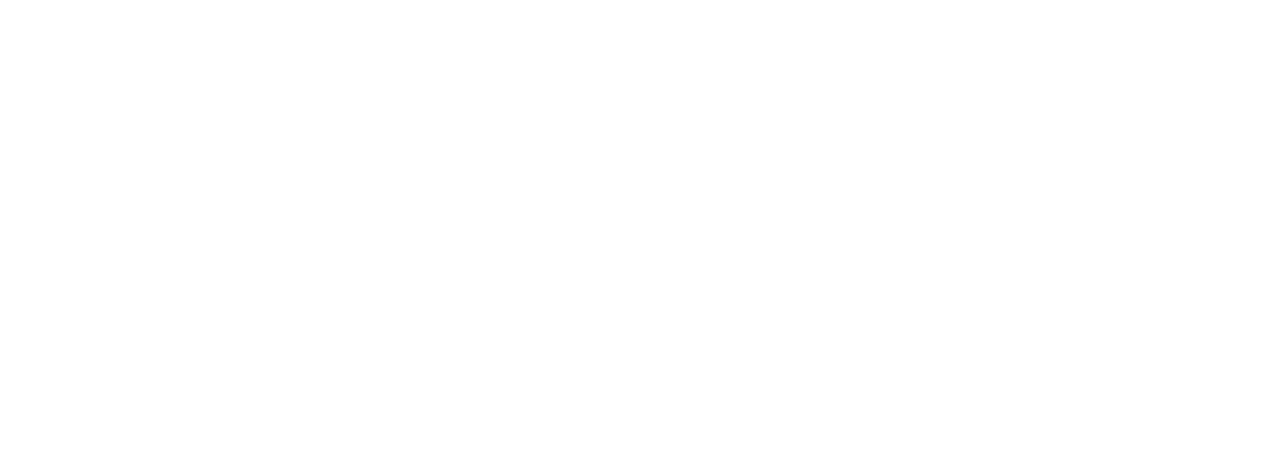
<file: caseDetails.html>
<!DOCTYPE html>
<html lang="en">
<head>
  <meta charset="UTF-8">
  <meta name="renderer" content="webkit">
  <meta name="viewport" content="width=device-width, initial-scale=1.0, minimum-scale=1.0, maximum-scale=2.0, user-scalable=no" />
  <link rel="shortcut icon" href="./img/favicon.ico">
  <title>案例详情 -  物事映呈(大连)装饰有限公司</title>
  <meta name="description" content=" 物事映呈(大连)装饰有限公司 " />
  <meta name="keywords" content=" 物事映呈(大连)装饰有限公司 " />
  <link rel="stylesheet" href="css/common.css">
  <link rel="stylesheet" href="css/page/caseDetails.css">
  <link rel="stylesheet" href="css/iconfont/iconfont.css">
</head>
<body>
  <script src="common/header.js"></script>
  <div class="caseDetails">
    <div class="banner" style="background-image: url(./img/cases/banner1.jpg);">
      <div class="bg">
        <div class="text">
          <p>墨尔根古道驿站博物馆</p>
          <span>DaLian|大连</span>
        </div>
      </div>
    </div>
    <div class="detail">
      <div class="title">墨尔根古道驿站博物馆</div>
      <div class="con">
        <p>墨尔根古道驿站博物馆是中国第一个古道驿站博物馆 ，它详细地记述了从商周时代一直到明清的驿站文化。本案是在原有展馆经营多年之后的改陈项目，从多个维度提升展示效果，说好符合时代的“驿站”故事。</p>
        <img src="./pic/img10.jpeg" alt="">
        <p><b>改陈亮点一 主次分明</b></p>
        <p>此次改陈突出重点章节的展示，空间及展示形式富于变化，使核心展示内容更为聚焦，让参观节奏收放自如。展示内容元素具有鲜明的主题性，时间叙事线明显清晰。</p>
        <img src="./pic/img11.jpeg" alt="">
        <img src="./pic/img12.jpeg" alt="">
        <p><b>改陈亮点二 内容交流</b></p>
        <p>通过对文献古籍的研究与整理，扩充展示内容，收集、制作了大量展品、雕塑，丰富展线，让图片文字与展品“对话”，增加展示的可看度与严谨性。</p>
      </div>
      <!-- more -->
      <div class="more">
        <div class="item"><b>项目地点：</b>黑龙江省黑河市</div>
        <div class="item"><b>项目日期：</b>2019年</div>
        <div class="item"><b>项目面积：</b>2500㎡</div>
        <div class="bottom clearfix">
          <div class="left btn">
            <a href="">
              <img src="./img/svg/arrow-2-left.svg" alt="">
              前一个项目
            </a>
          </div>
          <div class="right btn">
            <a href="">
              <img src="./img/svg/arrow-2-right.svg" alt="">
              下一个项目
            </a>
          </div>
        </div>
      </div>
    </div>
  </div>
  <script src="common/footer.js"></script>
</body>
<script src="js/jquery.min.js"></script>
<script src="js/pubilc.js"></script>
<script src="js/caseDetail.js"></script>
</html>
</file>
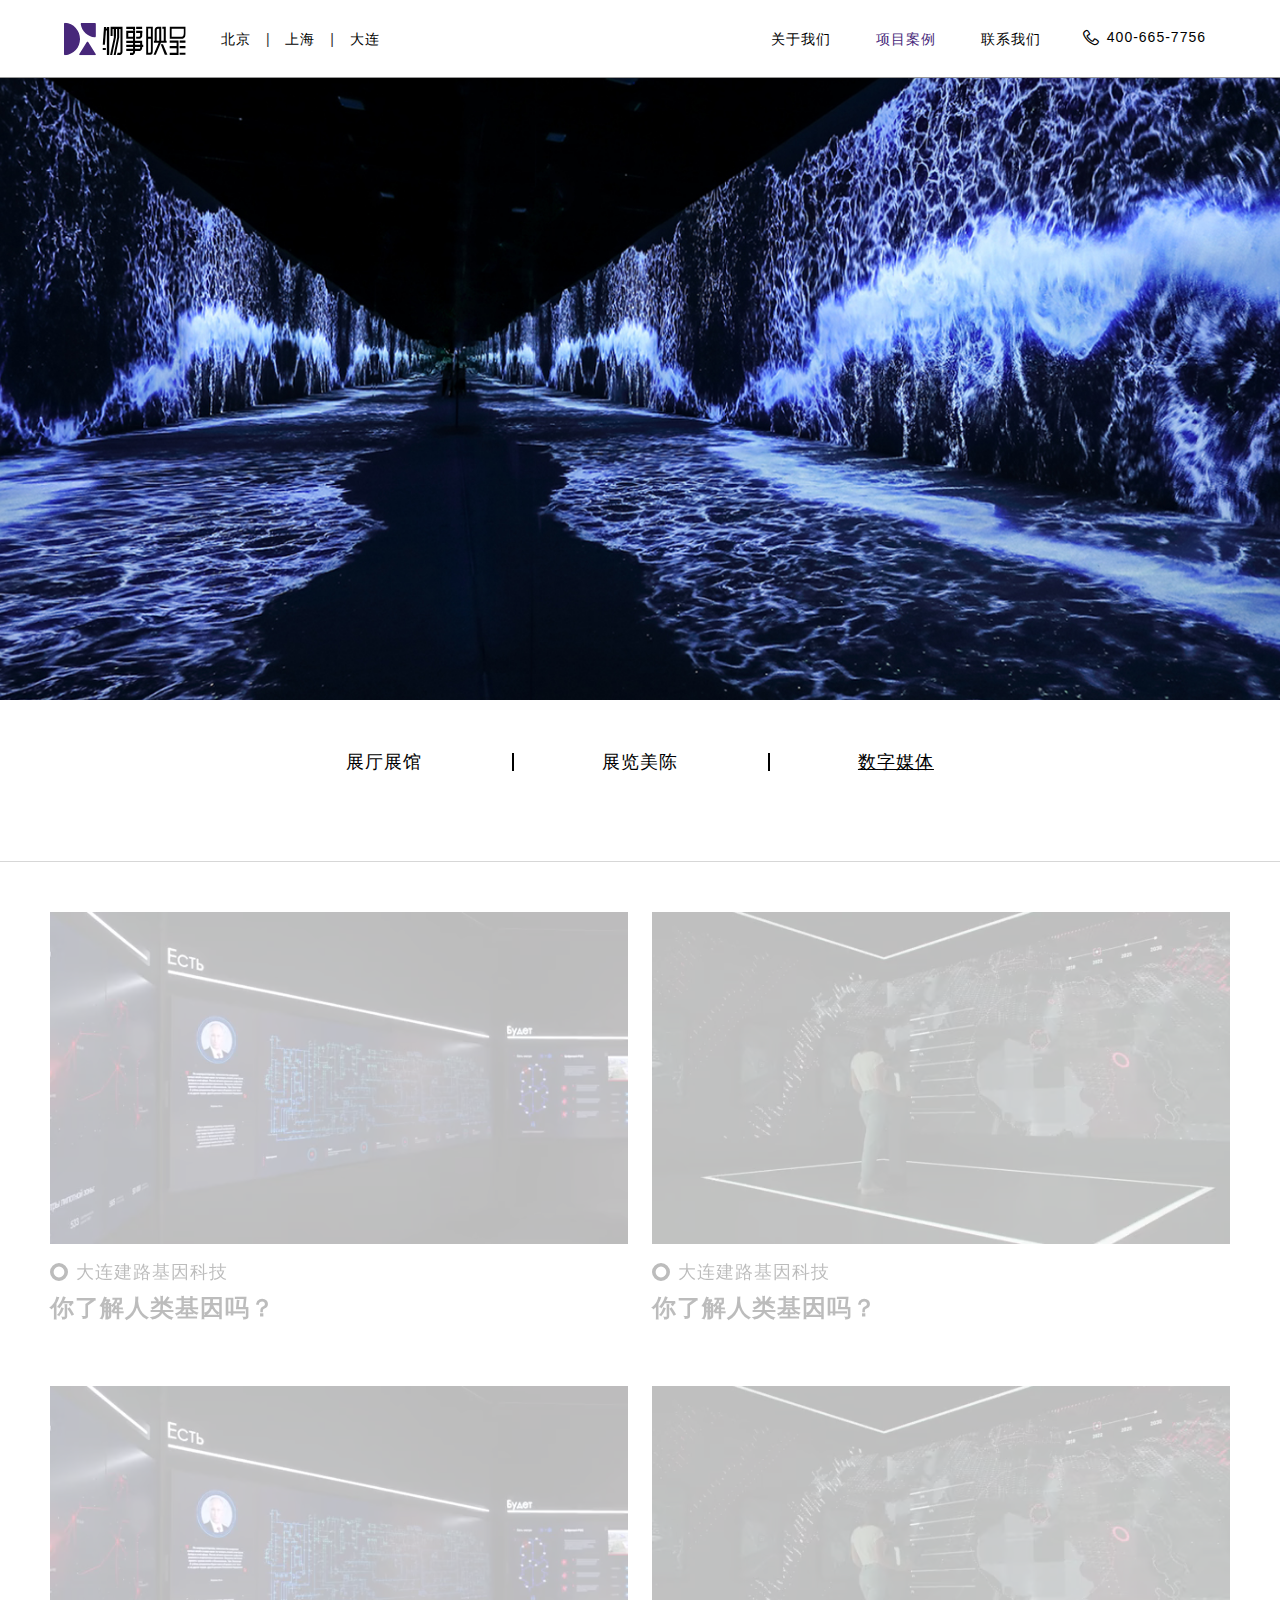
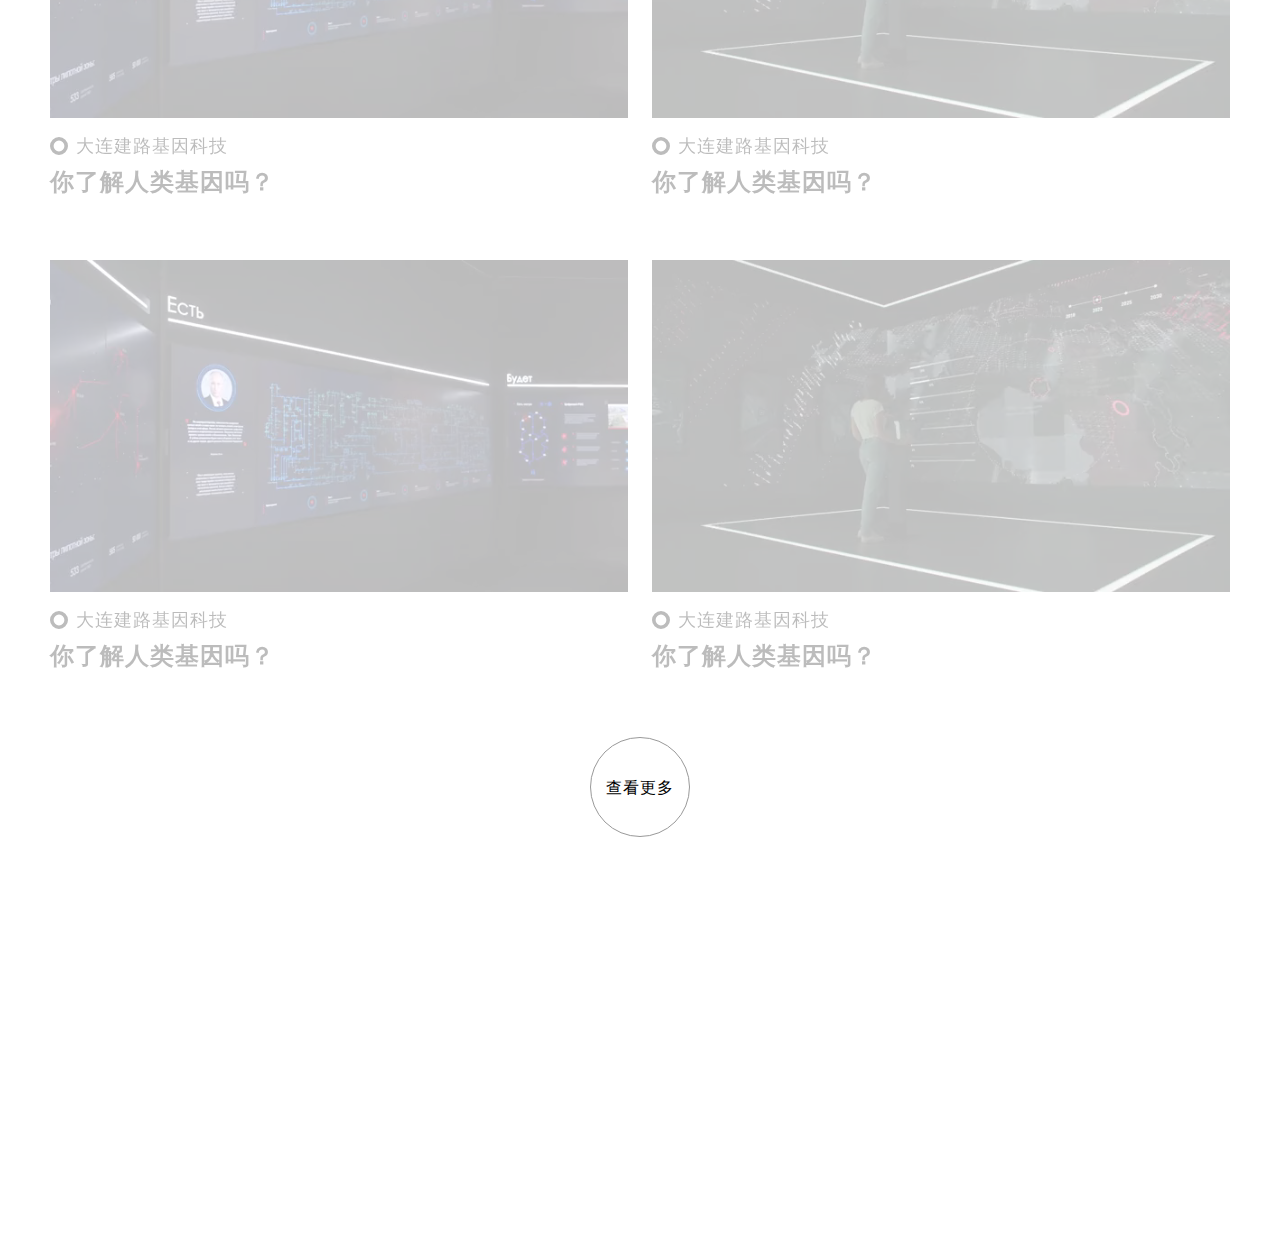
<file: cases-media.html>
<!DOCTYPE html>
<html lang="en">
<head>
  <meta charset="UTF-8">
  <meta name="renderer" content="webkit">
  <meta name="viewport" content="width=device-width, initial-scale=1.0, minimum-scale=1.0, maximum-scale=2.0, user-scalable=no" />
  <link rel="shortcut icon" href="./img/favicon.ico">
  <title>数字媒体 -  物事映呈(大连)装饰有限公司</title>
  <meta name="description" content=" 物事映呈(大连)装饰有限公司 " />
  <meta name="keywords" content=" 物事映呈(大连)装饰有限公司 " />
  <link rel="stylesheet" href="css/common.css">
  <link rel="stylesheet" href="css/page/cases.css">
  <link rel="stylesheet" href="css/iconfont/iconfont.css">
</head>
<body>
  <script src="common/header.js"></script>
  <div class="cases">
    <div class="banner" style="background-image: url(./img/cases/banner3.jpg);"></div>
    <div class="cases-label">
      <a href="casesExhibitionHall.html">展厅展馆</a>
      <a href="casesExhibition.html">展览美陈</a>
      <a href="javascript:void(0);" class="active">数字媒体</a>
    </div>
    <div class="cases-list clearfix" id="con">
      <div class="cases-item">
        <a href="caseDetails.html"></a>
        <div class="img">
          <video>
              <source src="./video/video1.mp4" type="video/mp4">
          </video>
        </div>
        <div class="item-title">
          <div class="name">
            <img src="./img/svg/icon.svg" alt="">
            大连建路基因科技
          </div>
          <p>
            <span>你了解人类基因吗？</span>
            <svg viewBox="0 0 22 22" xmlns="http://www.w3.org/2000/svg"><path d="M13.316 17.251l7.625-8.483L13.14.283m7.716 8.484H.064" fill="none" fill-rule="evenodd"></path></svg>
          </p>
        </div>
      </div>
      <div class="cases-item">
        <a href="caseDetails.html"></a>
        <div class="img">
          <video>
              <source src="./video/video2.mp4" type="video/mp4">
          </video>
        </div>
        <div class="item-title">
          <div class="name">
            <img src="./img/svg/icon.svg" alt="">
            大连建路基因科技
          </div>
          <p>
            <span>你了解人类基因吗？</span>
            <svg viewBox="0 0 22 22" xmlns="http://www.w3.org/2000/svg"><path d="M13.316 17.251l7.625-8.483L13.14.283m7.716 8.484H.064" fill="none" fill-rule="evenodd"></path></svg>
          </p>
        </div>
      </div>
      <div class="cases-item">
        <a href="caseDetails.html"></a>
        <div class="img">
          <video>
              <source src="./video/video1.mp4" type="video/mp4">
          </video>
        </div>
        <div class="item-title">
          <div class="name">
            <img src="./img/svg/icon.svg" alt="">
            大连建路基因科技
          </div>
          <p>
            <span>你了解人类基因吗？</span>
            <svg viewBox="0 0 22 22" xmlns="http://www.w3.org/2000/svg"><path d="M13.316 17.251l7.625-8.483L13.14.283m7.716 8.484H.064" fill="none" fill-rule="evenodd"></path></svg>
          </p>
        </div>
      </div>
      <div class="cases-item">
        <a href="caseDetails.html"></a>
        <div class="img">
          <video>
              <source src="./video/video2.mp4" type="video/mp4">
          </video>
        </div>
        <div class="item-title">
          <div class="name">
            <img src="./img/svg/icon.svg" alt="">
            大连建路基因科技
          </div>
          <p>
            <span>你了解人类基因吗？</span>
            <svg viewBox="0 0 22 22" xmlns="http://www.w3.org/2000/svg"><path d="M13.316 17.251l7.625-8.483L13.14.283m7.716 8.484H.064" fill="none" fill-rule="evenodd"></path></svg>
          </p>
        </div>
      </div>
      <div class="cases-item">
        <a href="caseDetails.html"></a>
        <div class="img">
          <video>
              <source src="./video/video1.mp4" type="video/mp4">
          </video>
        </div>
        <div class="item-title">
          <div class="name">
            <img src="./img/svg/icon.svg" alt="">
            大连建路基因科技
          </div>
          <p>
            <span>你了解人类基因吗？</span>
            <svg viewBox="0 0 22 22" xmlns="http://www.w3.org/2000/svg"><path d="M13.316 17.251l7.625-8.483L13.14.283m7.716 8.484H.064" fill="none" fill-rule="evenodd"></path></svg>
          </p>
        </div>
      </div>
      <div class="cases-item">
        <a href="caseDetails.html"></a>
        <div class="img">
          <video>
              <source src="./video/video2.mp4" type="video/mp4">
          </video>
        </div>
        <div class="item-title">
          <div class="name">
            <img src="./img/svg/icon.svg" alt="">
            大连建路基因科技
          </div>
          <p>
            <span>你了解人类基因吗？</span>
            <svg viewBox="0 0 22 22" xmlns="http://www.w3.org/2000/svg"><path d="M13.316 17.251l7.625-8.483L13.14.283m7.716 8.484H.064" fill="none" fill-rule="evenodd"></path></svg>
          </p>
        </div>
      </div>
    </div>
    <a href="" class="more">查看更多</a>
  </div>
  <script src="common/footer.js"></script>
</body>
<script src="js/jquery.min.js"></script>
<script src="js/pubilc.js"></script>
<script src="js/cases.js"></script>
</html>
</file>
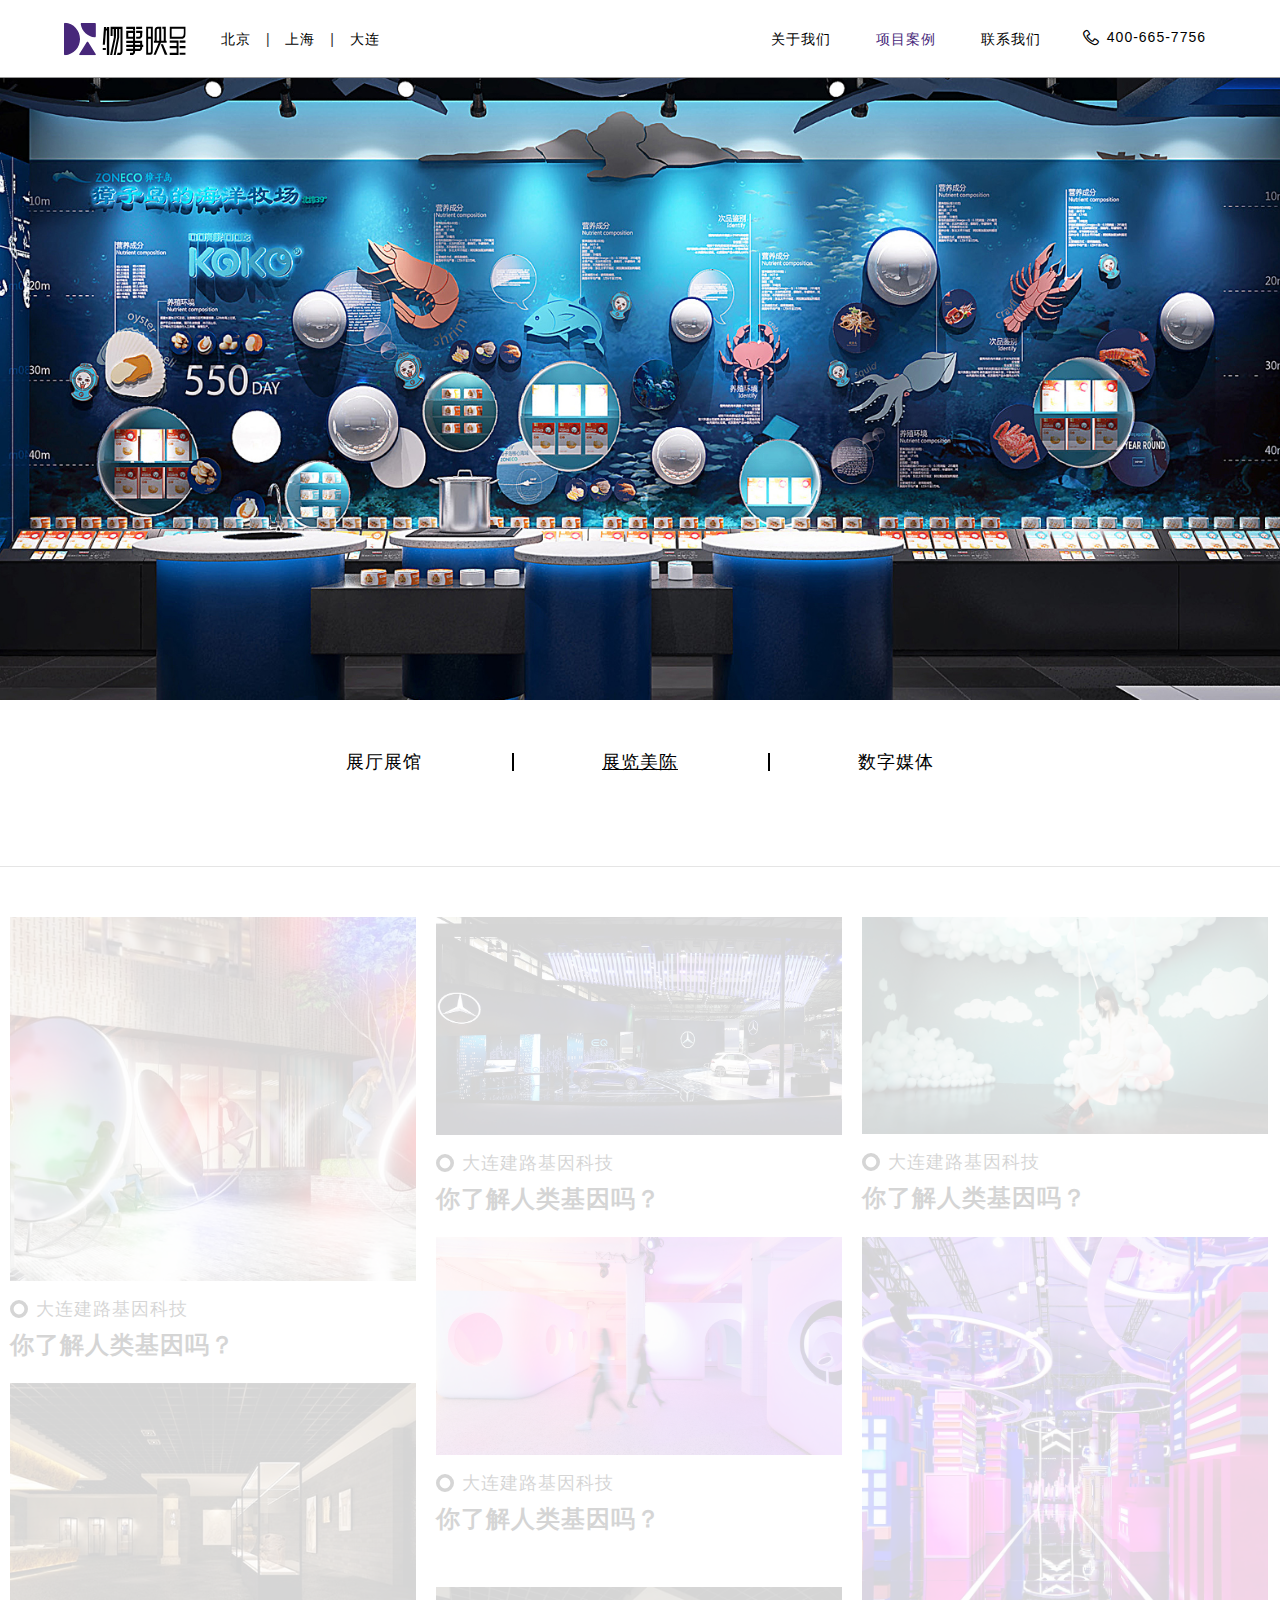
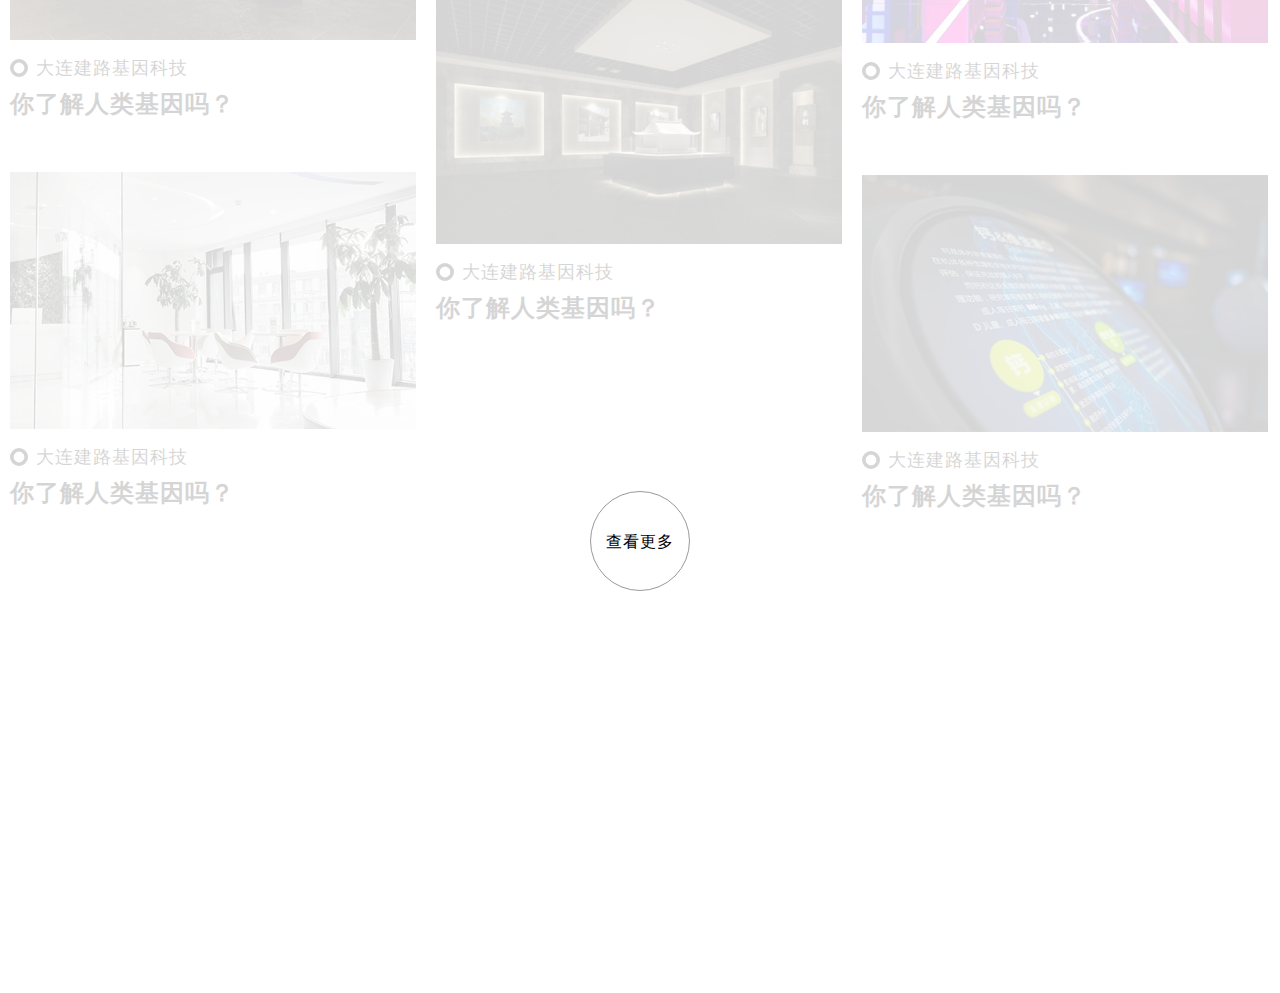
<file: casesExhibition.html>
<!DOCTYPE html>
<html lang="en">
<head>
  <meta charset="UTF-8">
  <meta name="renderer" content="webkit">
  <meta name="viewport" content="width=device-width, initial-scale=1.0, minimum-scale=1.0, maximum-scale=2.0, user-scalable=no" />
  <link rel="shortcut icon" href="./img/favicon.ico">
  <title>展览美陈 -  物事映呈(大连)装饰有限公司</title>
  <meta name="description" content=" 物事映呈(大连)装饰有限公司 " />
  <meta name="keywords" content=" 物事映呈(大连)装饰有限公司 " />
  <link rel="stylesheet" href="css/common.css">
  <link rel="stylesheet" href="css/page/cases.css">
  <link rel="stylesheet" href="css/iconfont/iconfont.css">
</head>
<body>
  <script src="common/header.js"></script>
  <div class="cases">
    <div class="banner" style="background-image: url(./img/cases/banner2.jpg);"></div>
    <div class="cases-label">
      <a href="casesExhibitionHall.html">展厅展馆</a>
      <a href="javascript:void(0);" class="active">展览美陈</a>
      <a href="cases-media.html">数字媒体</a>
    </div>
    <div class="cases-list waterfall clearfix three">
      <div class="cases-item">
        <a href="caseDetails.html"></a>
        <div class="img">
          <img src="./pic/img1.jpg" alt="">
        </div>
        <div class="item-title">
          <div class="name">
            <img src="./img/svg/icon.svg" alt="">
            大连建路基因科技
          </div>
          <p>
            <span>你了解人类基因吗？</span>
            <svg viewBox="0 0 22 22" xmlns="http://www.w3.org/2000/svg"><path d="M13.316 17.251l7.625-8.483L13.14.283m7.716 8.484H.064" fill="none" fill-rule="evenodd"></path></svg>
          </p>
        </div>
      </div>
      <div class="cases-item">
        <a href="caseDetails.html"></a>
        <div class="img">
          <img src="./pic/img2.jpg" alt="">
        </div>
        <div class="item-title">
          <div class="name">
            <img src="./img/svg/icon.svg" alt="">
            大连建路基因科技
          </div>
          <p>
            <span>你了解人类基因吗？</span>
            <svg viewBox="0 0 22 22" xmlns="http://www.w3.org/2000/svg"><path d="M13.316 17.251l7.625-8.483L13.14.283m7.716 8.484H.064" fill="none" fill-rule="evenodd"></path></svg>
          </p>
        </div>
      </div>
      <div class="cases-item">
        <a href="caseDetails.html"></a>
        <div class="img">
          <img src="./pic/img3.jpg" alt="">
        </div>
        <div class="item-title">
          <div class="name">
            <img src="./img/svg/icon.svg" alt="">
            大连建路基因科技
          </div>
          <p>
            <span>你了解人类基因吗？</span>
            <svg viewBox="0 0 22 22" xmlns="http://www.w3.org/2000/svg"><path d="M13.316 17.251l7.625-8.483L13.14.283m7.716 8.484H.064" fill="none" fill-rule="evenodd"></path></svg>
          </p>
        </div>
      </div>
      <div class="cases-item">
        <a href="caseDetails.html"></a>
        <div class="img">
          <img src="./pic/img4.jpg" alt="">
        </div>
        <div class="item-title">
          <div class="name">
            <img src="./img/svg/icon.svg" alt="">
            大连建路基因科技
          </div>
          <p>
            <span>你了解人类基因吗？</span>
            <svg viewBox="0 0 22 22" xmlns="http://www.w3.org/2000/svg"><path d="M13.316 17.251l7.625-8.483L13.14.283m7.716 8.484H.064" fill="none" fill-rule="evenodd"></path></svg>
          </p>
        </div>
      </div>
      <div class="cases-item">
        <a href="caseDetails.html"></a>
        <div class="img">
          <img src="./pic/img5.jpg" alt="">
        </div>
        <div class="item-title">
          <div class="name">
            <img src="./img/svg/icon.svg" alt="">
            大连建路基因科技
          </div>
          <p>
            <span>你了解人类基因吗？</span>
            <svg viewBox="0 0 22 22" xmlns="http://www.w3.org/2000/svg"><path d="M13.316 17.251l7.625-8.483L13.14.283m7.716 8.484H.064" fill="none" fill-rule="evenodd"></path></svg>
          </p>
        </div>
      </div>
      <div class="cases-item">
        <a href="caseDetails.html"></a>
        <div class="img">
          <img src="./pic/img6.jpg" alt="">
        </div>
        <div class="item-title">
          <div class="name">
            <img src="./img/svg/icon.svg" alt="">
            大连建路基因科技
          </div>
          <p>
            <span>你了解人类基因吗？</span>
            <svg viewBox="0 0 22 22" xmlns="http://www.w3.org/2000/svg"><path d="M13.316 17.251l7.625-8.483L13.14.283m7.716 8.484H.064" fill="none" fill-rule="evenodd"></path></svg>
          </p>
        </div>
      </div>
      <div class="cases-item">
        <a href="caseDetails.html"></a>
        <div class="img">
          <img src="./pic/img7.jpg" alt="">
        </div>
        <div class="item-title">
          <div class="name">
            <img src="./img/svg/icon.svg" alt="">
            大连建路基因科技
          </div>
          <p>
            <span>你了解人类基因吗？</span>
            <svg viewBox="0 0 22 22" xmlns="http://www.w3.org/2000/svg"><path d="M13.316 17.251l7.625-8.483L13.14.283m7.716 8.484H.064" fill="none" fill-rule="evenodd"></path></svg>
          </p>
        </div>
      </div>
      <div class="cases-item">
        <a href="caseDetails.html"></a>
        <div class="img">
          <img src="./pic/img8.jpg" alt="">
        </div>
        <div class="item-title">
          <div class="name">
            <img src="./img/svg/icon.svg" alt="">
            大连建路基因科技
          </div>
          <p>
            <span>你了解人类基因吗？</span>
            <svg viewBox="0 0 22 22" xmlns="http://www.w3.org/2000/svg"><path d="M13.316 17.251l7.625-8.483L13.14.283m7.716 8.484H.064" fill="none" fill-rule="evenodd"></path></svg>
          </p>
        </div>
      </div>
      <div class="cases-item">
        <a href="caseDetails.html"></a>
        <div class="img">
          <img src="./pic/img9.jpg" alt="">
        </div>
        <div class="item-title">
          <div class="name">
            <img src="./img/svg/icon.svg" alt="">
            大连建路基因科技
          </div>
          <p>
            <span>你了解人类基因吗？</span>
            <svg viewBox="0 0 22 22" xmlns="http://www.w3.org/2000/svg"><path d="M13.316 17.251l7.625-8.483L13.14.283m7.716 8.484H.064" fill="none" fill-rule="evenodd"></path></svg>
          </p>
        </div>
      </div>
    </div>
    <a href="" class="more">查看更多</a>
  </div>
  <script src="common/footer.js"></script>
</body>
<script src="js/jquery.min.js"></script>
<script src="js/pubilc.js"></script>
<script src="js/waterfall.js"></script>
<script src="js/cases.js"></script>
</html>
</file>
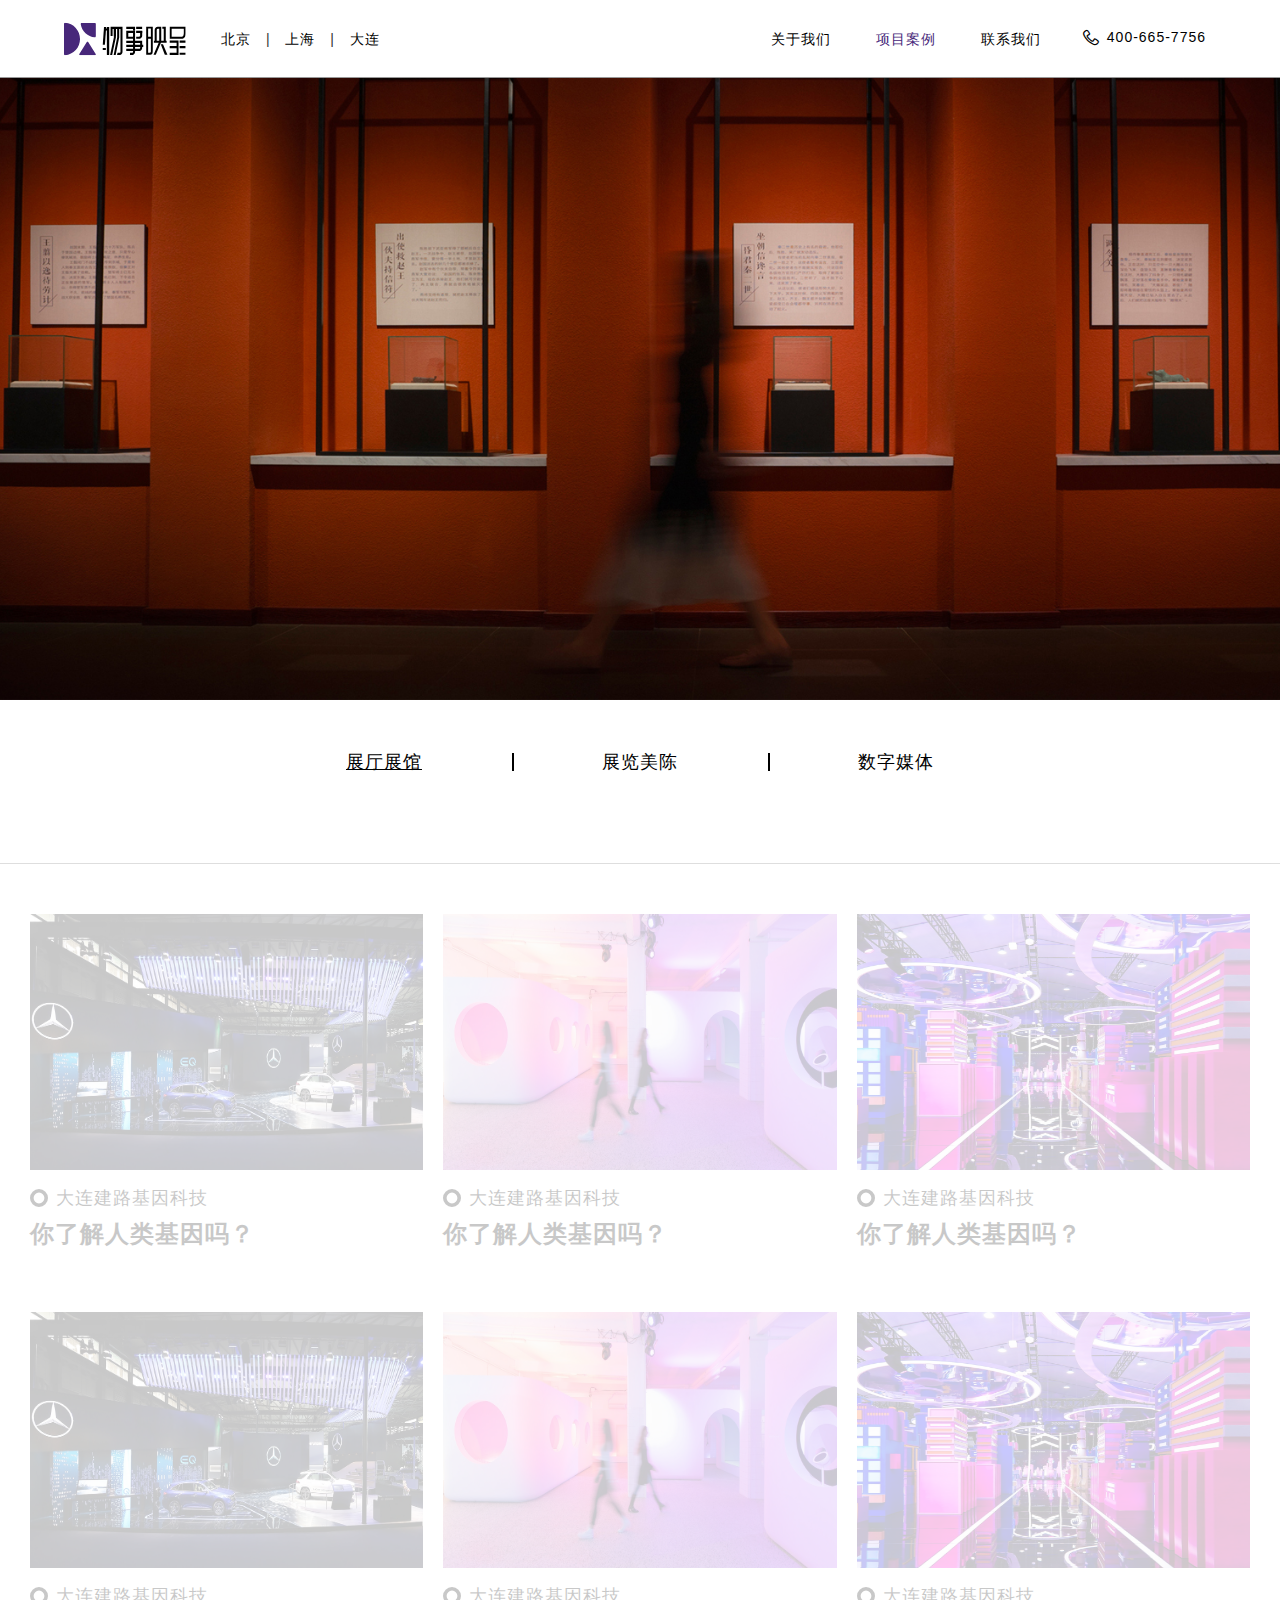
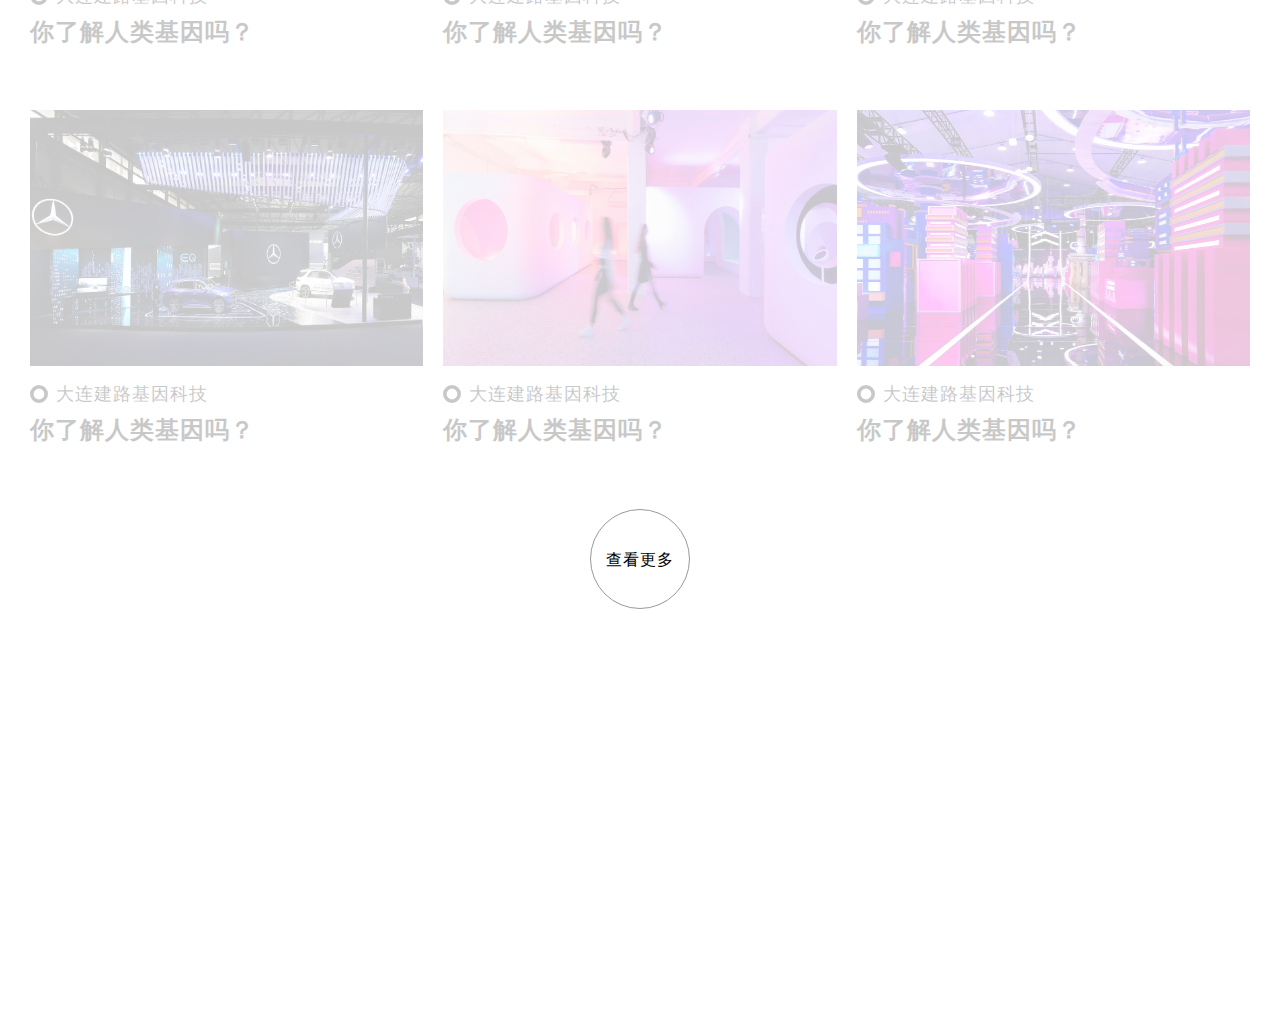
<file: casesExhibitionHall.html>
<!DOCTYPE html>
<html lang="en">
<head>
  <meta charset="UTF-8">
  <meta name="renderer" content="webkit">
  <meta name="viewport" content="width=device-width, initial-scale=1.0, minimum-scale=1.0, maximum-scale=2.0, user-scalable=no" />
  <link rel="shortcut icon" href="./img/favicon.ico">
  <title>展厅展馆 -  物事映呈(大连)装饰有限公司</title>
  <meta name="description" content=" 物事映呈(大连)装饰有限公司 " />
  <meta name="keywords" content=" 物事映呈(大连)装饰有限公司 " />
  <link rel="stylesheet" href="css/common.css">
  <link rel="stylesheet" href="css/page/cases.css">
  <link rel="stylesheet" href="css/iconfont/iconfont.css">
</head>
<body>
  <script src="common/header.js"></script>
  <div class="cases">
    <div class="banner" style="background-image: url(./img/cases/banner1.jpg);"></div>
    <div class="cases-label">
      <a href="javascript:void(0);" class="active">展厅展馆</a>
      <a href="casesExhibition.html">展览美陈</a>
      <a href="cases-media.html">数字媒体</a>
    </div>
    <div class="cases-list clearfix three fixedH" id="con">
      <div class="cases-item">
        <a href="caseDetails.html"></a>
        <div class="img">
          <img src="./pic/img2.jpg" alt="">
        </div>
        <div class="item-title">
          <div class="name">
            <img src="./img/svg/icon.svg" alt="">
            大连建路基因科技
          </div>
          <p>
            <span>你了解人类基因吗？</span>
            <svg viewBox="0 0 22 22" xmlns="http://www.w3.org/2000/svg"><path d="M13.316 17.251l7.625-8.483L13.14.283m7.716 8.484H.064" fill="none" fill-rule="evenodd"></path></svg>
          </p>
        </div>
      </div>
      <div class="cases-item">
        <a href="caseDetails.html"></a>
        <div class="img">
          <img src="./pic/img4.jpg" alt="">
        </div>
        <div class="item-title">
          <div class="name">
            <img src="./img/svg/icon.svg" alt="">
            大连建路基因科技
          </div>
          <p>
            <span>你了解人类基因吗？</span>
            <svg viewBox="0 0 22 22" xmlns="http://www.w3.org/2000/svg"><path d="M13.316 17.251l7.625-8.483L13.14.283m7.716 8.484H.064" fill="none" fill-rule="evenodd"></path></svg>
          </p>
        </div>
      </div>
      <div class="cases-item">
        <a href="caseDetails.html"></a>
        <div class="img">
          <img src="./pic/img5.jpg" alt="">
        </div>
        <div class="item-title">
          <div class="name">
            <img src="./img/svg/icon.svg" alt="">
            大连建路基因科技
          </div>
          <p>
            <span>你了解人类基因吗？</span>
            <svg viewBox="0 0 22 22" xmlns="http://www.w3.org/2000/svg"><path d="M13.316 17.251l7.625-8.483L13.14.283m7.716 8.484H.064" fill="none" fill-rule="evenodd"></path></svg>
          </p>
        </div>
      </div>
      <div class="cases-item">
        <a href="caseDetails.html"></a>
        <div class="img">
          <img src="./pic/img2.jpg" alt="">
        </div>
        <div class="item-title">
          <div class="name">
            <img src="./img/svg/icon.svg" alt="">
            大连建路基因科技
          </div>
          <p>
            <span>你了解人类基因吗？</span>
            <svg viewBox="0 0 22 22" xmlns="http://www.w3.org/2000/svg"><path d="M13.316 17.251l7.625-8.483L13.14.283m7.716 8.484H.064" fill="none" fill-rule="evenodd"></path></svg>
          </p>
        </div>
      </div>
      <div class="cases-item">
        <a href="caseDetails.html"></a>
        <div class="img">
          <img src="./pic/img4.jpg" alt="">
        </div>
        <div class="item-title">
          <div class="name">
            <img src="./img/svg/icon.svg" alt="">
            大连建路基因科技
          </div>
          <p>
            <span>你了解人类基因吗？</span>
            <svg viewBox="0 0 22 22" xmlns="http://www.w3.org/2000/svg"><path d="M13.316 17.251l7.625-8.483L13.14.283m7.716 8.484H.064" fill="none" fill-rule="evenodd"></path></svg>
          </p>
        </div>
      </div>
      <div class="cases-item">
        <a href="caseDetails.html"></a>
        <div class="img">
          <img src="./pic/img5.jpg" alt="">
        </div>
        <div class="item-title">
          <div class="name">
            <img src="./img/svg/icon.svg" alt="">
            大连建路基因科技
          </div>
          <p>
            <span>你了解人类基因吗？</span>
            <svg viewBox="0 0 22 22" xmlns="http://www.w3.org/2000/svg"><path d="M13.316 17.251l7.625-8.483L13.14.283m7.716 8.484H.064" fill="none" fill-rule="evenodd"></path></svg>
          </p>
        </div>
      </div>
      <div class="cases-item">
        <a href="caseDetails.html"></a>
        <div class="img">
          <img src="./pic/img2.jpg" alt="">
        </div>
        <div class="item-title">
          <div class="name">
            <img src="./img/svg/icon.svg" alt="">
            大连建路基因科技
          </div>
          <p>
            <span>你了解人类基因吗？</span>
            <svg viewBox="0 0 22 22" xmlns="http://www.w3.org/2000/svg"><path d="M13.316 17.251l7.625-8.483L13.14.283m7.716 8.484H.064" fill="none" fill-rule="evenodd"></path></svg>
          </p>
        </div>
      </div>
      <div class="cases-item">
        <a href="caseDetails.html"></a>
        <div class="img">
          <img src="./pic/img4.jpg" alt="">
        </div>
        <div class="item-title">
          <div class="name">
            <img src="./img/svg/icon.svg" alt="">
            大连建路基因科技
          </div>
          <p>
            <span>你了解人类基因吗？</span>
            <svg viewBox="0 0 22 22" xmlns="http://www.w3.org/2000/svg"><path d="M13.316 17.251l7.625-8.483L13.14.283m7.716 8.484H.064" fill="none" fill-rule="evenodd"></path></svg>
          </p>
        </div>
      </div>
      <div class="cases-item">
        <a href="caseDetails.html"></a>
        <div class="img">
          <img src="./pic/img5.jpg" alt="">
        </div>
        <div class="item-title">
          <div class="name">
            <img src="./img/svg/icon.svg" alt="">
            大连建路基因科技
          </div>
          <p>
            <span>你了解人类基因吗？</span>
            <svg viewBox="0 0 22 22" xmlns="http://www.w3.org/2000/svg"><path d="M13.316 17.251l7.625-8.483L13.14.283m7.716 8.484H.064" fill="none" fill-rule="evenodd"></path></svg>
          </p>
        </div>
      </div>
    </div>
    <a href="" class="more">查看更多</a>
  </div>
  <script src="common/footer.js"></script>
</body>
<script src="js/jquery.min.js"></script>
<script src="js/pubilc.js"></script>
<script src="js/cases.js"></script>
</html>
</file>
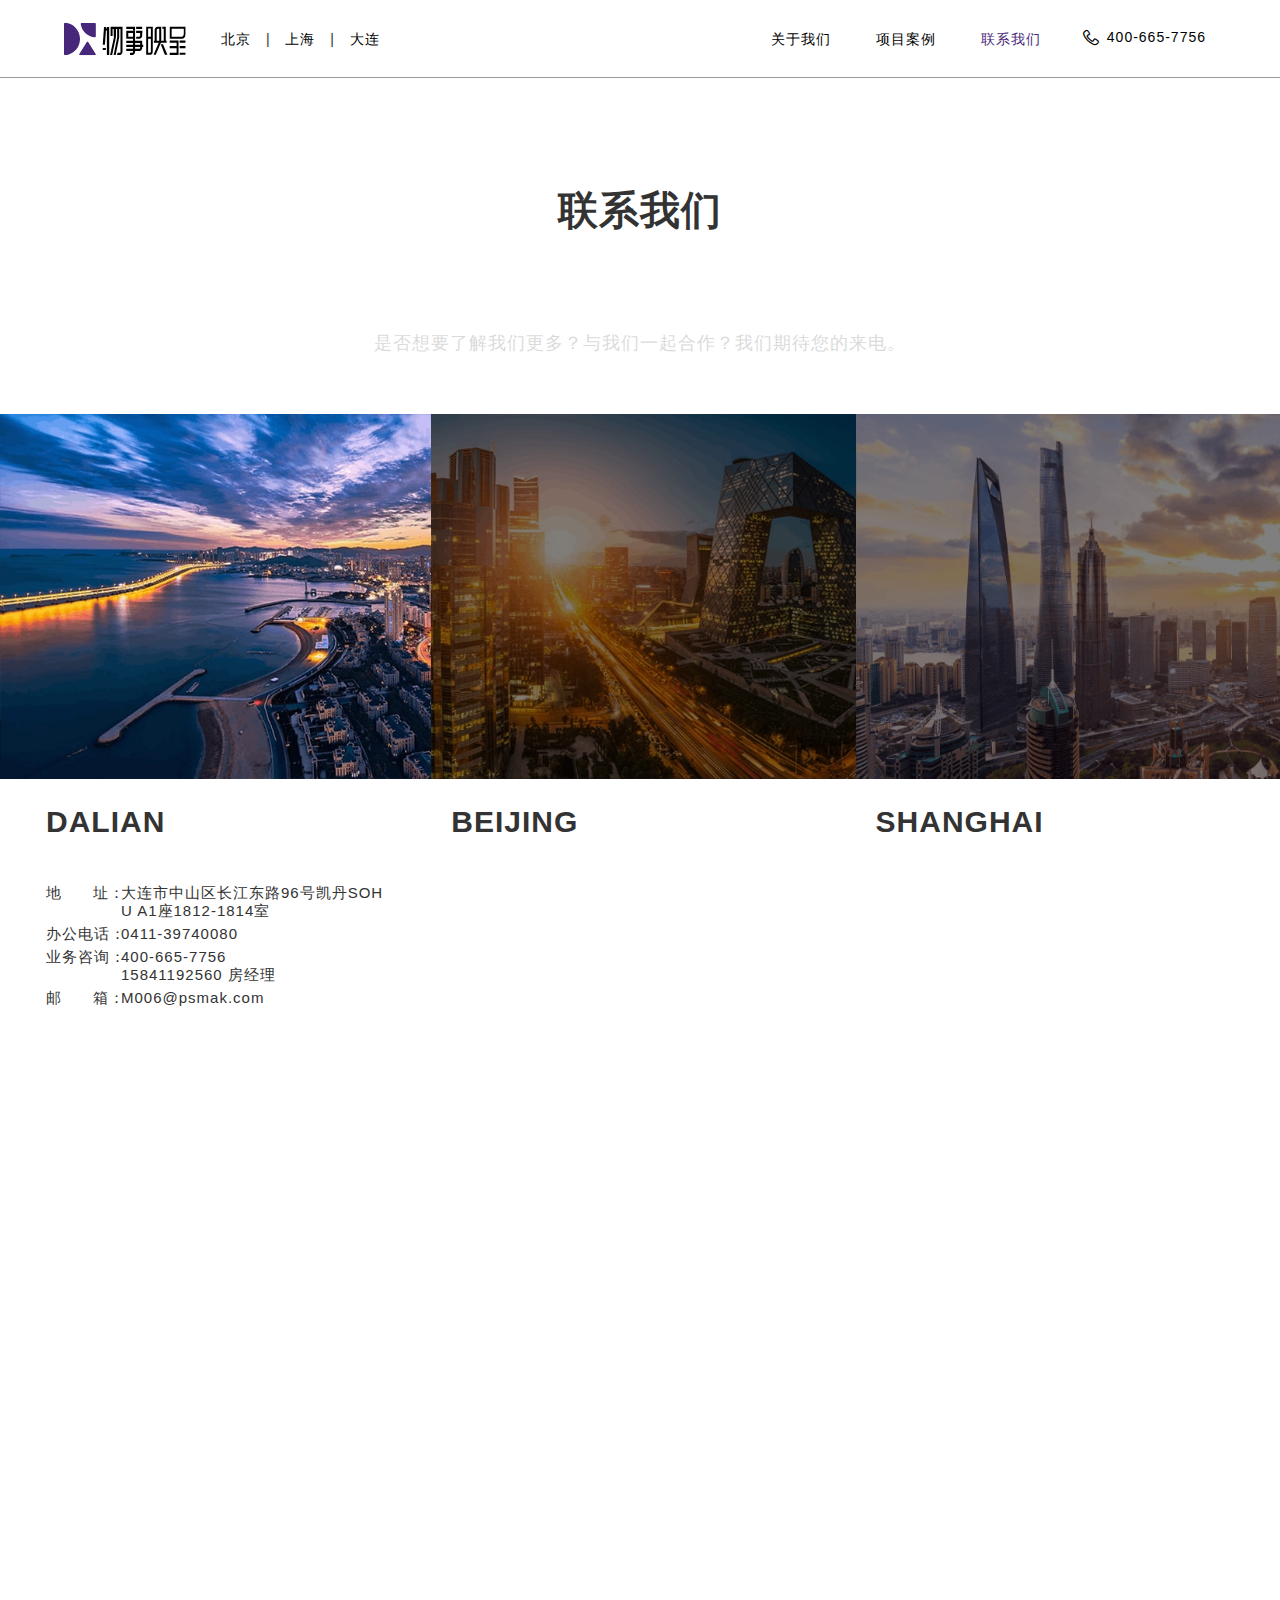
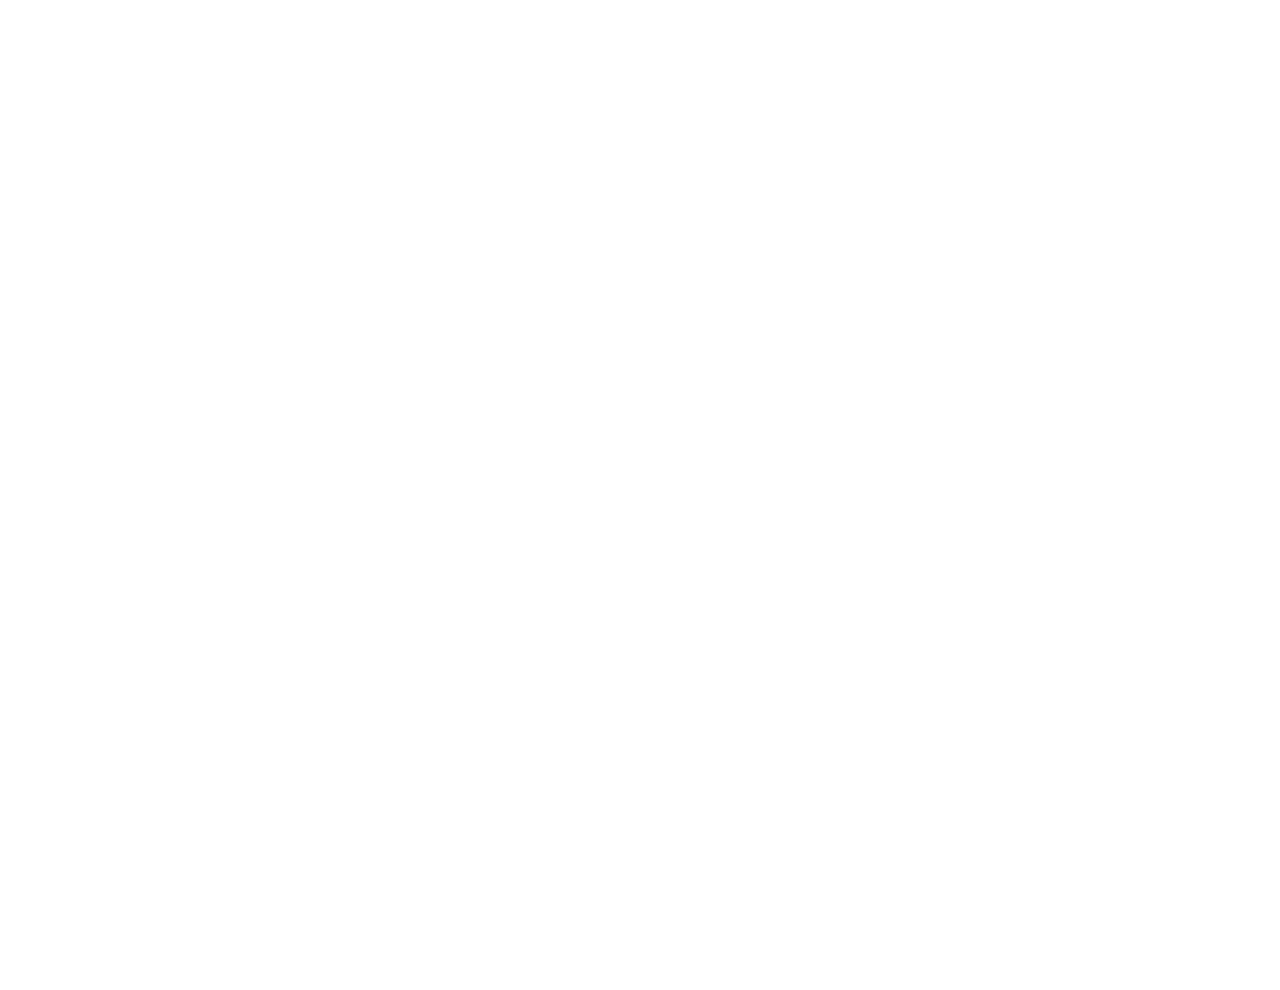
<file: contactUs.html>
<!DOCTYPE html>
<html lang="en">
<head>
  <meta charset="UTF-8">
  <meta name="renderer" content="webkit">
  <meta name="viewport" content="width=device-width, initial-scale=1.0, minimum-scale=1.0, maximum-scale=2.0, user-scalable=no" />
  <link rel="shortcut icon" href="./img/favicon.ico">
  <title>联系我们 -  物事映呈(大连)装饰有限公司</title>
  <meta name="description" content=" 物事映呈(大连)装饰有限公司 " />
  <meta name="keywords" content=" 物事映呈(大连)装饰有限公司 " />
  <link rel="stylesheet" href="css/common.css">
  <link rel="stylesheet" href="css/page/contact.css">
  <link rel="stylesheet" href="css/iconfont/iconfont.css">
  <link rel="stylesheet" href="js/swiper2/swiper.css">
</head>
<body>
  <script src="common/header.js"></script>
  <div class="contactUs">
    <div class="top-title">
      <h1>联系我们</h1>
      <p>是否想要了解我们更多？与我们一起合作？<span></span>我们期待您的来电。</p>
    </div>
    <!-- address -->
    <div class="address">
      <div class="w-accor w-accor0" id="Accor0">
          <ul class="swiper-wrapper clearfix">
              <li class="swiper-slide">
                  <div class="item clearfix">
                      <div class="img_ar img"><img src="./img/contact/img1.jpg" /></div>
                      <div class="bottom">
                          <div class="name">
                              <p>dalian</p>
                              <span>贝美装饰（大连）有限公司</span>
                          </div>
                          <div class="details">
                              <div class="item"><div class="left">地&nbsp;&nbsp;&nbsp;&nbsp;&nbsp;&nbsp;址：</div>大连市中山区长江东路96号凯丹SOHU A1座1812-1814室</div>
                              <div class="item"><div class="left">办公电话：</div>0411-39740080</div>
                              <div class="item">
                                  <div class="left">业务咨询：</div>
                                  <p>400-665-7756</p>
                                  <p>15841192560 房经理</p>
                              </div>
                              <div class="item"><div class="left">邮&nbsp;&nbsp;&nbsp;&nbsp;&nbsp;&nbsp;箱：</div>M006@psmak.com</div>
                          </div>
                      </div>
                  </div>
              </li>
              <li class="swiper-slide">
                  <div class="item clearfix">
                      <div class="img_ar img"><img src="./img/contact/img2.jpg" /></div>
                      <div class="bottom">
                          <div class="name">
                              <p>BEIJING</p>
                              <span>北京贝思美格文化创意机构</span>
                          </div>
                          <div class="details">
                              <div class="item"><div class="left">地&nbsp;&nbsp;&nbsp;&nbsp;&nbsp;&nbsp;址：</div>大连市中山区长江东路96号凯丹SOHU A1座1812-1814室</div>
                              <div class="item"><div class="left">办公电话：</div>0411-39740080</div>
                              <div class="item">
                                  <div class="left">业务咨询：</div>
                                  <p>400-665-7756</p>
                                  <p>15841192560 房经理</p>
                              </div>
                              <div class="item"><div class="left">邮&nbsp;&nbsp;&nbsp;&nbsp;&nbsp;&nbsp;箱：</div>M006@psmak.com</div>
                          </div>
                      </div>
                  </div>
              </li>
              <li class="swiper-slide">
                  <div class="item clearfix">
                      <div class="img_ar img"><img src="./img/contact/img3.jpg" /></div>
                      <div class="bottom">
                          <div class="name">
                              <p>SHANGHAI</p>
                              <span>上海贝斯迈展览展示</span>
                          </div>
                          <div class="details">
                              <div class="item"><div class="left">地&nbsp;&nbsp;&nbsp;&nbsp;&nbsp;&nbsp;址：</div>大连市中山区长江东路96号凯丹SOHU A1座1812-1814室</div>
                              <div class="item"><div class="left">办公电话：</div>0411-39740080</div>
                              <div class="item">
                                  <div class="left">业务咨询：</div>
                                  <p>400-665-7756</p>
                                  <p>15841192560 房经理</p>
                              </div>
                              <div class="item"><div class="left">邮&nbsp;&nbsp;&nbsp;&nbsp;&nbsp;&nbsp;箱：</div>M006@psmak.com</div>
                          </div>
                      </div>
                  </div>
              </li>
          </ul>
      </div>
    </div>
    <!-- join -->
    <div class="joinUs">
      <div class="join-box">
        <div class="top clearfix" style="background: #474747;">
          <div class="icon">
            <div class="img"><img src="./img/contact/join/img2.png" alt=""></div>
            <p>房经理</p>
          </div>
          <div class="join-title">展馆建设咨询</div>
        </div>
        <div class="join-con">
          <div class="contact-text">
            <p>咨询地址</p>
            <p>联系方式</p>
            <p>1.负责独立完成公司所交给的设计项目，从规划功能到设计空间，最终效果图呈现再到后期的施工深化指导，到最终交付甲方；<br/>
              2.负责按照公司规定的时间完成项目设计；<br/>
              3.负责独立完成项目的汇报；<br/>
              4.配合策划人员完成项目前期大纲的编制，梳理甲方提交的资料，整理设计思路；<br/>
              5.指导组员及相关人员完成方案设计，指导组员的设计能力的提高，最终使其组员从助理设计师到设计师的提升；
            </p>
          </div>
        </div>
      </div>
      <div class="join-box">
        <div class="top clearfix" style="background: #868686;">
          <div class="icon">
            <div class="img"><img src="./img/contact/join/img3.png" alt=""></div>
            <p>郭经理</p>
          </div>
          <div class="join-title">临展与施工咨询</div>
        </div>
        <div class="join-con">
          <div class="contact-text">
            <p>咨询地址</p>
            <p>联系方式</p>
            <p>1.负责独立完成公司所交给的设计项目，从规划功能到设计空间，最终效果图呈现再到后期的施工深化指导，到最终交付甲方；<br/>
              2.负责按照公司规定的时间完成项目设计；<br/>
              3.负责独立完成项目的汇报；<br/>
              4.配合策划人员完成项目前期大纲的编制，梳理甲方提交的资料，整理设计思路；<br/>
              5.指导组员及相关人员完成方案设计，指导组员的设计能力的提高，最终使其组员从助理设计师到设计师的提升；
            </p>
          </div>
        </div>
      </div>
      <div class="join-box active">
        <div class="top clearfix" style="background: #eaeaea;">
          <div class="icon">
            <div class="img"><img src="./img/contact/join/img1.png" alt=""></div>
            <p class="black">王女士</p>
          </div>
          <div class="join-title more"><span>加入我们&nbsp;&nbsp;&nbsp;&nbsp;<b></b>联系方式：0411-39740080&nbsp;&nbsp;&nbsp;&nbsp;<b></b>Email：M008@psmak.com</span></div>
        </div>
        <div class="join-con">
          <div class="join-list">
            <div class="join-item active">
              <div class="title">主案设计师</div>
              <div class="detail">
                <div class="brief clearfix">
                  <p>工作地点<span>大连</span></p>
                  <p>工作经验<span>2年</span></p>
                  <p>人数<span>2名</span></p>
                  <p>发布时间<span>2020-08-18</span></p>
                </div>
                <div class="con">
                  <p>岗位职责：</p>
                  <p>1.负责独立完成公司所交给的设计项目，从规划功能到设计空间，最终效果图呈现再到后期的施工深化指导，到最终交付甲方；<br/>
                    2.负责按照公司规定的时间完成项目设计；<br/>
                    3.负责独立完成项目的汇报；<br/>
                    4.配合策划人员完成项目前期大纲的编制，梳理甲方提交的资料，整理设计思路；<br/>
                    5.指导组员及相关人员完成方案设计，指导组员的设计能力的提高，最终使其组员从助理设计师到设计师的提升；<br/>
                    6.配合平面设计师和数媒人员完成展项的设计，包含设计平面绘制，视频脚本的制作，互动展项的脚本制作等；<br/>
                    7.负责完成在施工过程中出现的更改，配合其他部门如招采部完成项目的采购，对于材料与设备的控制及选型。<br/>
                    8.负责按照设计总监的要求完成设计任务；
                  </p>
                  <div class="bottom">
                    <p>请将您的简历发送至邮箱：M008@psmak.com</p>
                    <p>邮件主题请标注为：申请职位+毕业学校/学历+工作年限+姓名（邮件内容10MB以内）</p>
                    <a href="#" class="btn">提交简历</a>
                  </div>
                </div>
              </div>
            </div>
            <div class="join-item">
              <div class="title">助理设计师</div>
              <div class="detail">
                <div class="brief clearfix">
                  <p>工作地点<span>大连</span></p>
                  <p>工作经验<span>应届生</span></p>
                  <p>人数<span>2名</span></p>
                  <p>发布时间<span>2020-08-18</span></p>
                </div>
                <div class="con">
                  <p>岗位职责：</p>
                  <p>1.负责独立完成公司所交给的设计项目，从规划功能到设计空间，最终效果图呈现再到后期的施工深化指导，到最终交付甲方；<br/>
                    2.负责按照公司规定的时间完成项目设计；<br/>
                    3.负责独立完成项目的汇报；<br/>
                    4.配合策划人员完成项目前期大纲的编制，梳理甲方提交的资料，整理设计思路；<br/>
                    5.指导组员及相关人员完成方案设计，指导组员的设计能力的提高，最终使其组员从助理设计师到设计师的提升；
                  </p>
                  <div class="bottom">
                    <p>请将您的简历发送至邮箱：M008@psmak.com</p>
                    <p>邮件主题请标注为：申请职位+毕业学校/学历+工作年限+姓名（邮件内容10MB以内）</p>
                    <a href="#" class="btn">提交简历</a>
                  </div>
                </div>
              </div>
            </div>
            <div class="join-item">
              <div class="title">实习生</div>
              <div class="detail">
                <div class="brief clearfix">
                  <p>工作地点<span>大连</span></p>
                  <p>工作经验<span>在校生</span></p>
                  <p>人数<span>2名</span></p>
                  <p>发布时间<span>2020-08-18</span></p>
                </div>
                <div class="con">
                  <p>岗位职责：</p>
                  <p>1.负责独立完成公司所交给的设计项目，从规划功能到设计空间，最终效果图呈现再到后期的施工深化指导，到最终交付甲方；<br/>
                    2.负责按照公司规定的时间完成项目设计；<br/>
                    3.负责独立完成项目的汇报；<br/>
                    4.配合策划人员完成项目前期大纲的编制，梳理甲方提交的资料，整理设计思路；<br/>
                    5.指导组员及相关人员完成方案设计，指导组员的设计能力的提高，最终使其组员从助理设计师到设计师的提升；
                  </p>
                  <div class="bottom">
                    <p>请将您的简历发送至邮箱：M008@psmak.com</p>
                    <p>邮件主题请标注为：申请职位+毕业学校/学历+工作年限+姓名（邮件内容10MB以内）</p>
                    <a href="#" class="btn">提交简历</a>
                  </div>
                </div>
              </div>
            </div>
          </div>
        </div>
      </div>
    </div>
  </div>
  <script src="common/footer.js"></script>
</body>
<script src="js/jquery.min.js"></script>
<script src="js/pubilc.js"></script>
<script src="js/accordion.js"></script>
<script src="js/swiper2/swiper.min.js"></script>
<script src="js/contact.js"></script>
</html>
</file>
<file: css/common.css>
@font-face {
  font-family: UntitledSans;
  font-weight: 400;
  src: url(webfonts/UntitledSans-Regular.eot);
  src: url(webfonts/UntitledSans-Regular.eot?#iefix) format("embedded-opentype"), url(webfonts/UntitledSans-Regular.woff2) format("woff2"), url(webfonts/UntitledSans-Regular.woff) format("woff"), url(webfonts/UntitledSans-Regular.ttf) format("truetype"), url(webfonts/UntitledSans-Regular.svg#svgFontName) format("svg");
}
@font-face {
  font-family: UntitledSans;
  font-weight: 300;
  src: url(webfonts/UntitledSans-Light.eot);
  src: url(webfonts/UntitledSans-Light.eot?#iefix) format("embedded-opentype"), url(webfonts/UntitledSans-Light.woff2) format("woff2"), url(webfonts/UntitledSans-Light.woff) format("woff"), url(webfonts/UntitledSans-Light.ttf) format("truetype"), url(webfonts/UntitledSans-Light.svg#svgFontName) format("svg");
}
@font-face {
  font-family: UntitledSans;
  font-weight: 700;
  src: url(webfonts/UntitledSans-Bold.eot);
  src: url(webfonts/UntitledSans-Bold.eot?#iefix) format("embedded-opentype"), url(webfonts/UntitledSans-Bold.woff2) format("woff2"), url(webfonts/UntitledSans-Bold.woff) format("woff"), url(webfonts/UntitledSans-Bold.ttf) format("truetype"), url(webfonts/UntitledSans-Bold.svg#svgFontName) format("svg");
}
@font-face {
  font-family: UntitledSans;
  font-weight: 900;
  src: url(webfonts/UntitledSans-Black.eot);
  src: url(webfonts/UntitledSans-Black.eot?#iefix) format("embedded-opentype"), url(webfonts/UntitledSans-Black.woff2) format("woff2"), url(webfonts/UntitledSans-Black.woff) format("woff"), url(webfonts/UntitledSans-Black.ttf) format("truetype"), url(webfonts/UntitledSans-Black.svg#svgFontName) format("svg");
}
body {
  font: 14px 'Microsoft YaHei', Arial, Helvetica, sans-serif;
  width: 100%;
  min-width: 320px;
  background: #fff;
  word-wrap: break-word;
  white-space: normal;
  letter-spacing: 1px;
  word-break: break-all;
  overflow-x: hidden;
}
* {
  margin: 0;
  padding: 0;
  list-style: none;
  box-sizing: border-box;
  -moz-box-sizing: border-box;
  -webkit-box-sizing: border-box;
}
a,
a:hover {
  text-decoration: none;
  color: #000;
}
li {
  list-style: none;
}
img {
  border: 0;
  height: auto;
  max-width: 100%;
  width: 100%;
  display: block;
}
input[type="button"],
button {
  cursor: pointer;
}
button {
  border: 0;
  outline: 0;
}
.auto {
  position: absolute;
  left: 0;
  top: 0;
  right: 0;
  bottom: 0;
  margin: auto;
}
h1,
h2,
h3,
h4,
h5,
h6 {
  font-weight: normal;
}
input,
select,
textarea {
  border: 0;
  outline: 0;
  color: #333;
}
textarea {
  resize: none;
}
.fl {
  float: left;
}
.fr {
  float: right;
}
.clearfix {
  zoom: 1;
}
.clearfix:after {
  content: '';
  display: block;
  height: 0;
  clear: both;
  visibility: hidden;
}
.clear {
  clear: both;
}
:-moz-placeholder {
  color: #999;
}
::-moz-placeholder {
  color: #999;
}
input:-ms-input-placeholder {
  color: #999;
}
input::-webkit-input-placeholder {
  color: #999;
}
.header-box {
  position: fixed;
  top: -100px;
  width: 100%;
  min-width: 320px;
  height: 78px;
  background: #fff;
  z-index: 5;
  border-bottom: 1px solid #999;
  -webkit-transition: top 0.3s !important;
  -moz-transition: top 0.3s !important;
  -ms-transition: top 0.3s !important;
  -o-transition: top 0.3s !important;
  transition: top 0.3s !important;
}
.header-box.show {
  top: 0;
}
.header-box .header {
  max-width: 90%;
  line-height: 38px;
  justify-content: space-between;
  margin: 0 auto;
}
.header-box .header .left .logo {
  float: left;
  width: 122px;
  height: 38px;
  margin: 20px 0;
  -webkit-transition: width 0.3s !important;
  -moz-transition: width 0.3s !important;
  -ms-transition: width 0.3s !important;
  -o-transition: width 0.3s !important;
  transition: width 0.3s !important;
}
.header-box .header .left .city {
  float: left;
  color: #333;
  font-size: 14px;
  padding: 10px 30px;
}
.header-box .header .left .city a,
.header-box .header .left .city span {
  display: inline-block;
  padding: 10px 5px;
}
.header-box .header .right {
  padding: 20px 10px;
}
.header-box .header .right .nav {
  float: left;
  color: #333;
  font-size: 14px;
}
.header-box .header .right .nav a {
  padding: 0 20px;
}
.header-box .header .right .nav a.active,
.header-box .header .right .nav a:hover {
  color: #47277A;
}
.header-box .header .right .tel {
  float: left;
  margin-left: 20px;
  line-height: 35px;
}
.header-box .header .right .tel a {
  position: relative;
  font-size: 14px;
  display: block;
  padding-left: 26px;
}
.header-box .header .right .tel a .icon-tel {
  font-size: 20px;
  position: absolute;
  top: 0;
  left: 0;
  bottom: 0;
  right: 0;
  margin: auto;
  right: auto;
}
.header-box .header .menuBtn {
  position: absolute;
  top: 0;
  left: 0;
  bottom: 0;
  right: 0;
  margin: auto;
  width: 40px;
  height: 40px;
  left: auto;
  right: 5%;
  z-index: 100;
  display: none;
  cursor: pointer;
}
.header-box .header .menuBtn .icon {
  position: relative;
  width: 24px;
  height: 40px;
  margin: auto;
}
.header-box .header .menuBtn .icon a {
  position: relative;
  top: 50%;
  width: 100%;
  height: 2.5px;
  display: block;
  background-color: #000;
}
.header-box .header .menuBtn .icon a::after,
.header-box .header .menuBtn .icon a::before {
  position: absolute;
  content: '';
  height: 2.5px;
  left: 0;
  width: 100%;
  background-color: #000;
  display: block;
  -webkit-transition: all 0.3s !important;
  -moz-transition: all 0.3s !important;
  -ms-transition: all 0.3s !important;
  -o-transition: all 0.3s !important;
  transition: all 0.3s !important;
}
.header-box .header .menuBtn .icon a::after {
  top: -6px;
}
.header-box .header .menuBtn .icon a::before {
  top: 6px;
}
.header-box .header .menuBtn.selected .icon a {
  background: #e0e0e0;
}
.header-box .header .menuBtn.selected .icon a::after,
.header-box .header .menuBtn.selected .icon a::before {
  background: #333;
}
.header-box .header .menuBtn.selected .icon a::before {
  transform: translateY(-6px) rotate(-45deg);
  -webkit-transform: translateY(-6px) rotate(-45deg);
  -ms-transform: translateY(-6px) rotate(-45deg);
}
.header-box .header .menuBtn.selected .icon a::after {
  transform: translateY(6px) rotate(45deg);
  -webkit-transform: translateY(6px) rotate(45deg);
  -ms-transform: translateY(6px) rotate(45deg);
}
.footer {
  position: relative;
  width: 100%;
  min-width: 320px;
  padding: 60px 0;
  background: #dadada;
  z-index: 2  ;
  -webkit-transition: padding 0.3s !important;
  -moz-transition: padding 0.3s !important;
  -ms-transition: padding 0.3s !important;
  -o-transition: padding 0.3s !important;
  transition: padding 0.3s !important;
}
.footer .footer-box {
  position: relative;
  width: 90%;
  max-width: 1400px;
  margin: 0 auto;
}
.footer .footer-box .logo {
  position: absolute;
  top: 0;
  left: 0;
  bottom: 0;
  right: 0;
  margin: auto;
  right: auto;
  width: 196px;
  height: 60px;
  -webkit-transition: width 0.3s !important;
  -moz-transition: width 0.3s !important;
  -ms-transition: width 0.3s !important;
  -o-transition: width 0.3s !important;
  transition: width 0.3s !important;
}
.footer .footer-box .logo img {
  width: 100%;
  height: 100%;
}
.footer .footer-box .content {
  float: right;
  color: #666;
}
.footer .footer-box .content .top-con {
  position: relative;
  padding-left: 150px;
}
.footer .footer-box .content .top-con .media {
  position: absolute;
  top: 5px;
  left: 0;
}
.footer .footer-box .content .top-con .media .icon {
  position: relative;
  float: left;
  width: 24px;
  height: 24px;
  margin: 0 8px 0 0;
  -webkit-border-radius: 50% !important;
  -moz-border-radius: 50% !important;
  border-radius: 50% !important;
  background: #333;
  color: #fff;
  text-align: center;
  line-height: 24px;
}
.footer .footer-box .content .top-con .media .icon svg {
  position: absolute;
  left: 0;
  top: 1px;
  width: 20px;
  height: 22px;
}
.footer .footer-box .content .top-con .media .icon .icon-wx {
  position: absolute;
  left: 4px;
}
.footer .footer-box .content .top-con .media .icon .ercode {
  position: absolute;
  width: 130px;
  height: 130px;
  top: -135px;
  left: -53px;
  background: #fff;
  border: 1px solid #e6e6e6;
  -webkit-border-radius: 5px !important;
  -moz-border-radius: 5px !important;
  border-radius: 5px !important;
  display: none;
}
.footer .footer-box .content .top-con .media .icon .ercode img {
  -webkit-border-radius: 5px !important;
  -moz-border-radius: 5px !important;
  border-radius: 5px !important;
}
.footer .footer-box .content .top-con .media .icon .ercode::before {
  content: '';
  position: absolute;
  left: 0;
  display: inline-block;
  bottom: -6px;
  width: 100%;
  height: 6px;
  background: url(../img/triangle.jpg) center / auto 100% no-repeat;
}
.footer .footer-box .content .top-con .media .icon:hover .ercode {
  display: block;
}
.footer .footer-box .content .top-con .info {
  float: left;
  padding-left: 15px;
  border-left: 1px solid #666;
  font-size: 13px;
}
.footer .footer-box .content .top-con .info .address p {
  margin-bottom: 5px;
}
.footer .footer-box .content .top-con .info .address p span {
  position: relative;
  padding-right: 12px;
  margin-right: 12px;
  display: inline-block;
}
.footer .footer-box .content .top-con .info .address p span::before {
  content: '';
  position: absolute;
  top: 0;
  left: 0;
  bottom: 0;
  right: 0;
  margin: auto;
  left: auto;
  width: 2px;
  height: 12px;
  background: #666;
}
.footer .footer-box .content .top-con .info .more {
  padding-top: 2px;
}
.footer .footer-box .content .top-con .info .more .more-item {
  position: relative;
  margin-bottom: 5px;
  padding-left: 50px;
}
.footer .footer-box .content .top-con .info .more .more-item .iconfont {
  position: absolute;
  top: 0;
  left: 0;
  font-size: 14px;
  width: 30px;
  height: 16px;
  display: inline-block;
  text-align: center;
}
.footer .footer-box .content .copyright {
  width: 100%;
  margin-top: 15px;
  border-top: 1px solid #999;
  line-height: 1.2;
  padding: 8px 0;
  font-size: 13px;
}
.pagination {
  position: absolute;
  width: 100%;
  z-index: 20;
  bottom: 10px;
  text-align: center;
}
.pagination.none {
  display: none !important;
}
.pagination .swiper-pagination-switch {
  display: inline-block;
  width: 10px;
  height: 10px;
  border: 1px solid #999;
  background: transparent;
  margin: 0 10px;
  -webkit-border-radius: 10px !important;
  -moz-border-radius: 10px !important;
  border-radius: 10px !important;
  opacity: 1;
  filter: alpha(opacity=100);
  -moz-opacity: 1;
  -khtml-opacity: 1;
  -webkit-transition: all 0.3s !important;
  -moz-transition: all 0.3s !important;
  -ms-transition: all 0.3s !important;
  -o-transition: all 0.3s !important;
  transition: all 0.3s !important;
  cursor: pointer;
}
.pagination .swiper-pagination-switch:hover {
  background: #999;
  border-color: #999;
}
.pagination .swiper-pagination-switch.swiper-active-switch {
  background: #999;
}
.pagination .swiper-pagination-switch.swiper-active-switch:hover {
  background: #999;
  border-color: #999;
}
.pagination .swiper-pagination-switch.none {
  display: none;
}
@media screen and (max-width: 1050px) {
  .header-box .header .left {
    position: relative;
    z-index: 11;
  }
  .header-box .header .right {
    position: fixed;
    width: 100%;
    left: 0;
    height: 0px;
    padding: 0;
    overflow: hidden;
    background: #e0e0e0;
    z-index: 10;
  }
  .header-box .header .right .nav {
    width: 100%;
    padding: 100px 5% 0;
    margin: 0 auto;
    display: block;
  }
  .header-box .header .right .nav a {
    display: block;
    font-size: 30px;
    line-height: 2;
    font-weight: bold;
  }
  .header-box .header .right .tel {
    width: 100%;
    padding: 20px 5%;
  }
  .header-box .header .right .tel a {
    padding-left: 40px;
    font-size: 28px;
  }
  .header-box .header .right .tel a .icon-tel {
    font-size: 30px;
  }
  .header-box .header .menuBtn {
    display: block;
  }
  .footer {
    padding: 40px 0;
  }
  .footer .footer-box .logo {
    width: 170px;
  }
}
@media screen and (max-width: 900px) {
  .footer {
    padding: 40px 0;
  }
  .footer .footer-box .logo {
    top: 10px;
    left: 20px;
    bottom: auto;
    width: 160px;
  }
  .footer .footer-box .content {
    width: 100%;
  }
  .footer .footer-box .content .top-con {
    padding-left: 32%;
  }
  .footer .footer-box .content .top-con .media {
    top: 90px;
    left: 20px;
  }
  .footer .footer-box .content .top-con .info .address p span {
    margin-right: 6px;
    padding-right: 6px;
  }
  .footer .footer-box .content .top-con .info .more .more-item {
    padding-left: 40px;
  }
  .footer .footer-box .content .copyright {
    text-align: center;
  }
}
@media screen and (max-width: 720px) {
  .footer {
    padding: 30px 0;
  }
  .footer .footer-box .logo {
    position: relative;
    top: 0;
    left: 0;
    width: 150px;
  }
  .footer .footer-box .content .top-con {
    padding: 0 8%;
    width: 100%;
  }
  .footer .footer-box .content .top-con .media {
    width: 128px;
    position: relative;
    top: 0;
    left: 0;
    margin: 5px auto 20px;
  }
  .footer .footer-box .content .top-con .info {
    float: none;
    border: 0;
  }
  .footer .footer-box .content .top-con .info .address p span {
    margin-right: 6px;
    padding-right: 6px;
  }
  .footer .footer-box .content .top-con .info .more .more-item {
    padding-left: 40px;
  }
  .footer .footer-box .content .copyright {
    margin-top: 5px;
  }
  .footer .footer-box .content .copyright span {
    display: block;
  }
}
@media screen and (max-width: 500px) {
  .header-box .header .left .city {
    padding: 10px 20px;
  }
  .header-box .header .left .city span {
    padding: 10px 0;
  }
  .header-box .header .right .nav a {
    font-size: 28px;
  }
  .header-box .header .right .tel a {
    font-size: 24px;
  }
  .footer {
    padding: 20px 0;
  }
  .footer .footer-box .logo {
    width: 140px;
  }
  .footer .footer-box .content .top-con {
    padding: 0 3%;
  }
}
@media screen and (max-width: 450px) {
  .header-box .header {
    max-width: 94%;
  }
  .header-box .header .left .city {
    padding: 10px;
    font-size: 13px;
  }
  .header-box .header .left .city a {
    padding: 10px 5px;
  }
  .header-box .header .menuBtn {
    right: 2%;
  }
}
@media screen and (max-width: 380px) {
  .header-box .header .left .logo {
    width: 100px;
  }
  .header-box .header .left .city a {
    padding: 10px 0;
  }
  .header-box .header .right .nav {
    padding: 90px 5% 0;
    line-height: 1.6;
  }
  .header-box .header .right .nav a {
    font-size: 26px;
  }
  .header-box .header .right .tel a {
    font-size: 24px;
  }
}
</file>
<file: css/page/index.css>
.home {
  position: relative;
  z-index: 1;
}
.home .banner {
  position: relative;
  background: #000;
  z-index: 1;
  overflow: hidden;
}
.home .banner::before {
  position: absolute;
  top: 0;
  left: 0;
  bottom: 0;
  right: 0;
  margin: auto;
}
.home .banner .page-bg {
  position: relative;
  width: 100%;
  height: 100%;
  top: 0;
  left: 0;
  position: fixed;
  -webkit-transition: 0.4s ease-in-out;
  transition: 0.4s ease-in-out;
  z-index: 1;
}
.home .banner .page-bg .black-bg {
  content: '';
  position: absolute;
  top: 0;
  left: 0;
  bottom: 0;
  right: 0;
  margin: auto;
  background: #000;
  opacity: 0.5;
  filter: alpha(opacity=50);
  -moz-opacity: 0.5;
  -khtml-opacity: 0.5;
}
.home .banner .page-bg.page-0 {
  background: url(../../img/index/page-one.jpg) 50% / cover no-repeat;
}
.home .banner .page-bg.page-0 .font {
  min-width: 320px;
  width: 600px;
  height: 200px;
  line-height: 74px;
  font-size: 40px;
  color: #fff;
  font-weight: 300;
  font-family: UntitledSans, sans-serif;
  text-align: center;
  text-transform: uppercase;
  -webkit-font-smoothing: antialiased;
  position: absolute;
  top: 0;
  left: 0;
  bottom: 0;
  right: 0;
  margin: auto;
}
.home .banner .page-bg.page-0 .font p,
.home .banner .page-bg.page-0 .font b {
  position: relative;
  opacity: 0;
  filter: alpha(opacity=0);
  -moz-opacity: 0;
  -khtml-opacity: 0;
}
.home .banner .page-bg.page-1 {
  background: url(../../img/index/page-two.jpg) 50% / cover no-repeat;
  opacity: 0;
  filter: alpha(opacity=0);
  -moz-opacity: 0;
  -khtml-opacity: 0;
}
.home .banner .page-bg.page-2 {
  background: url(../../img/index/page-three.jpg) 50% / cover no-repeat;
  opacity: 0;
  filter: alpha(opacity=0);
  -moz-opacity: 0;
  -khtml-opacity: 0;
}
.home .banner .page-content {
  position: relative;
  z-index: 5;
}
.home .banner .page-content .con-item {
  position: relative;
  height: 800px;
  color: #fff;
  font-size: 35px;
  font-weight: bold;
  line-height: 1.5;
}
.home .banner .page-content .con-item .button {
  position: relative;
  margin: 20px 0;
  width: 192px;
  height: 47px;
  line-height: 47px;
  font-weight: initial;
  font-size: 18px;
  text-align: center;
  display: inline-block;
  color: #fff;
  -webkit-transition: all 0.3s !important;
  -moz-transition: all 0.3s !important;
  -ms-transition: all 0.3s !important;
  -o-transition: all 0.3s !important;
  transition: all 0.3s !important;
}
.home .banner .page-content .con-item .button span {
  position: relative;
  z-index: 2;
}
.home .banner .page-content .con-item .button svg {
  position: absolute;
  top: 0;
  left: 0;
  bottom: 0;
  right: 0;
  margin: auto;
  z-index: 1;
}
.home .banner .page-content .con-item .button svg path {
  fill: transparent;
  stroke: #fff;
}
.home .banner .page-content .con-item .button:hover {
  color: #333;
}
.home .banner .page-content .con-item .button:hover svg path {
  fill: #fff;
}
.home .banner .page-content .con-item .font {
  position: absolute;
  top: 50%;
}
.home .banner .page-content .con-item.first .scroll-down {
  position: absolute;
  top: 0;
  left: 0;
  bottom: 0;
  right: 0;
  margin: auto;
  top: auto;
  bottom: 2rem;
  width: 50px;
  height: 50px;
}
.home .banner .page-content .con-item.second .font {
  width: 500px;
  margin-top: -120px;
  right: 10%;
}
.home .banner .page-content .con-item.third .font {
  margin-top: -120px;
  left: 10%;
}
.home .pro-item-title {
  padding-top: 10px;
}
.home .pro-item-title .name {
  position: relative;
  display: block;
  font-size: 18px;
  line-height: 2;
  padding-left: 30px;
}
.home .pro-item-title .name svg {
  position: absolute;
  top: 0;
  left: 0;
  bottom: 0;
  right: 0;
  margin: auto;
  right: auto;
  width: 22px;
  height: 22px;
}
.home .pro-item-title p {
  line-height: 2;
  font-size: 26px;
  font-weight: bold;
}
.home .pro-item-title p span {
  display: inline-block;
  background-image: -webkit-gradient(linear, left top, left bottom, from(#000), to(#000));
  background-image: -webkit-linear-gradient(#000, #000);
  background-image: linear-gradient(#000, #000);
  background-position: 0 90%;
  background-repeat: no-repeat;
  background-size: 0 1px;
  -webkit-transition: background-size 0.3s !important;
  -moz-transition: background-size 0.3s !important;
  -ms-transition: background-size 0.3s !important;
  -o-transition: background-size 0.3s !important;
  transition: background-size 0.3s !important;
}
.home .pro-item-title p svg {
  position: relative;
  top: 5px;
  width: 22px;
  height: 22px;
  display: inline-block;
  stroke: #000;
  -webkit-transition: margin 0.3s !important;
  -moz-transition: margin 0.3s !important;
  -ms-transition: margin 0.3s !important;
  -o-transition: margin 0.3s !important;
  transition: margin 0.3s !important;
}
.home .publicTitle {
  position: relative;
  text-align: center;
  line-height: 2;
  font-size: 34px;
  font-weight: bold;
  opacity: 0;
  filter: alpha(opacity=100);
  -moz-opacity: 0;
  -khtml-opacity: 0;
}
.home .project {
  position: relative;
  background: #fff;
  z-index: 2;
  -webkit-transition: background 0.5s !important;
  -moz-transition: background 0.5s !important;
  -ms-transition: background 0.5s !important;
  -o-transition: background 0.5s !important;
  transition: background 0.5s !important;
}
.home .project .pro-box {
  width: 90%;
  padding: 50px 0;
  margin: auto;
  -webkit-transition: width 0.5s !important;
  -moz-transition: width 0.5s !important;
  -ms-transition: width 0.5s !important;
  -o-transition: width 0.5s !important;
  transition: width 0.5s !important;
}
.home .project .pro-label {
  position: relative;
  padding: 40px 0;
  width: 60%;
  margin: 0 auto;
  text-align: center;
  display: flex;
}
.home .project .pro-label a {
  position: relative;
  display: inline-block;
  font-size: 18px;
  width: 33.33%;
  padding: 10px 0;
}
.home .project .pro-label a::before {
  position: absolute;
  top: 0;
  left: 0;
  bottom: 0;
  right: 0;
  margin: auto;
  right: auto;
  content: '';
  width: 3px;
  height: 18px;
  background: #000;
}
.home .project .pro-label a:hover {
  cursor: pointer;
  text-decoration: underline;
}
.home .project .pro-label::before {
  position: absolute;
  top: 0;
  left: 0;
  bottom: 0;
  right: 0;
  margin: auto;
  left: auto;
  content: '';
  width: 3px;
  height: 18px;
  background: #000;
}
.home .project .pro-list {
  width: 100%;
  padding-bottom: 20px;
}
.home .project .pro-list .pro-item {
  position: relative;
  float: left;
  width: 50%;
  padding: 0 1%;
}
.home .project .pro-list .pro-item a {
  color: #000;
  display: block;
}
.home .project .pro-list .pro-item a .pro-item-img {
  width: 100%;
  overflow: hidden;
}
.home .project .pro-list .pro-item a .pro-item-img img {
  -webkit-transition: -webkit-transform 0.25s ease;
  transition: -webkit-transform 0.25s ease;
  transition: transform 0.25s ease;
  transition: transform 0.25s ease, -webkit-transform 0.25s ease;
  width: 100%;
}
.home .project .pro-list .pro-item a:hover .pro-item-img {
  overflow: hidden;
}
.home .project .pro-list .pro-item a:hover .pro-item-img img {
  transform: scale(1.05);
  -ms-transform: scale(1.05);
  /* IE 9 */
  -moz-transform: scale(1.05);
  /* Firefox */
  -webkit-transform: scale(1.05);
  /* Safari 和 Chrome */
  -o-transform: scale(1.05);
}
.home .project .pro-list .pro-item a:hover .pro-item-title p span {
  background-size: 100% 1px;
}
.home .project .pro-list .pro-item a:hover .pro-item-title p svg {
  margin-left: 10px;
}
.home .pro-banner {
  position: relative;
  overflow: hidden;
  z-index: 3;
}
.home .pro-banner .swiper-container {
  position: relative;
  width: 100%;
  height: 100%;
}
.home .pro-banner .swiper-container .pagination {
  bottom: 90px;
}
.home .pro-banner .swiper-container .swiper-wrapper .swiper-slide {
  position: relative;
  height: 100%;
}
.home .pro-banner .swiper-container .swiper-wrapper .swiper-slide::before {
  content: '';
  position: absolute;
  top: 0;
  left: 0;
  bottom: 0;
  right: 0;
  margin: auto;
  width: 100%;
  height: 100%;
  background: #000;
  z-index: 3;
  opacity: 0.6;
  filter: alpha(opacity=60);
  -moz-opacity: 0.6;
  -khtml-opacity: 0.6;
}
.home .pro-banner .swiper-container .swiper-wrapper .swiper-slide .img {
  position: absolute;
  top: 0;
  left: 0;
  bottom: 0;
  right: 0;
  margin: auto;
  z-index: 2;
  background-position: center;
}
.home .pro-banner .swiper-container .swiper-wrapper .swiper-slide .btn {
  position: absolute;
  top: 0;
  left: 0;
  bottom: 0;
  right: 0;
  margin: auto;
  top: 50%;
  bottom: auto;
  z-index: 4;
  text-align: center;
  color: #fff;
  margin-top: -180px;
}
.home .pro-banner .swiper-container .swiper-wrapper .swiper-slide .btn .name {
  font-size: 42px;
  line-height: 1.5;
  margin-bottom: 30px;
  padding-left: 0;
}
.home .pro-banner .swiper-container .swiper-wrapper .swiper-slide .btn span {
  font-size: 30px;
  line-height: 1.2;
  padding: 10px 0;
  background-image: -webkit-gradient(linear, left top, left bottom, from(#fff), to(#fff));
  background-image: -webkit-linear-gradient(#fff, #fff);
  background-image: linear-gradient(#fff, #fff);
}
.home .pro-banner .swiper-container .swiper-wrapper .swiper-slide .btn svg {
  stroke: #fff;
}
.home .pro-banner .swiper-container .swiper-wrapper .swiper-slide .btn .pro-item-title {
  color: #fff;
}
.home .pro-banner .swiper-container .swiper-wrapper .swiper-slide .btn .more {
  margin-top: 50px;
  min-width: 190px;
  padding: 12px 10px;
  font-size: 16px;
  color: #fff;
  letter-spacing: 2px;
  outline: 0;
  background: transparent;
  border: 1px solid #fff;
  display: inline-block;
  -webkit-border-radius: 5px !important;
  -moz-border-radius: 5px !important;
  border-radius: 5px !important;
  -webkit-transition: all 0.3s !important;
  -moz-transition: all 0.3s !important;
  -ms-transition: all 0.3s !important;
  -o-transition: all 0.3s !important;
  transition: all 0.3s !important;
  opacity: 0;
  filter: alpha(opacity=0);
  -moz-opacity: 0;
  -khtml-opacity: 0;
}
.home .pro-banner .swiper-container .swiper-wrapper .swiper-slide .btn .more.show {
  opacity: 1;
  filter: alpha(opacity=100);
  -moz-opacity: 1;
  -khtml-opacity: 1;
}
.home .pro-banner .swiper-container .swiper-wrapper .swiper-slide .btn:hover .pro-item-title p span {
  background-size: 100% 1px;
}
.home .pro-banner .swiper-container .swiper-wrapper .swiper-slide .btn:hover .pro-item-title p svg {
  margin-left: 10px;
}
.home .pro-banner .swiper-container .swiper-wrapper .swiper-slide .btn:hover .more {
  color: #666;
  background: #fff;
}
.home .brand {
  position: relative;
  z-index: 2;
}
.home .brand .publicTitle {
  padding: 100px 0 0;
}
.home .brand .logo-list {
  width: 85%;
  margin: 0 auto;
  position: relative;
  margin: 60px auto 100px;
}
.home .brand .logo-list .img {
  position: relative;
  float: left;
  width: 20%;
  height: 100px;
  border-top: 1px solid #eee;
  border: 1px solid #eee;
  margin-left: -1px;
  margin-bottom: -1px;
}
.home .brand .logo-list .img img {
  position: absolute;
  top: 0;
  left: 0;
  bottom: 0;
  right: 0;
  max-width: 92%;
  max-height: 100%;
  width: auto;
  height: auto;
  display: block;
  margin: auto;
}
.home .contact {
  position: relative;
  overflow: hidden;
  z-index: 2;
}
.home .contact .publicTitle {
  padding-bottom: 20px;
  border-bottom: 1px solid #999;
}
.home .contact .itemBox {
  width: 900px;
  margin: 87px auto 150px;
}
.home .contact .itemBox .item {
  position: relative;
  float: left;
  width: 33.33%;
  text-align: center;
}
.home .contact .itemBox .item .icon {
  position: relative;
  width: 156px;
  height: 156px;
  margin: auto;
  background: #f2f2f2;
  -webkit-border-radius: 50% !important;
  -moz-border-radius: 50% !important;
  border-radius: 50% !important;
  overflow: hidden;
}
.home .contact .itemBox .item p {
  margin: 20px 0 50px;
  font-size: 15px;
  color: #333;
}
.home .contact .itemBox .item p b,
.home .contact .itemBox .item p span {
  display: block;
  line-height: 24px;
}
.home .contact .itemBox .item .btn {
  position: relative;
  width: 230px;
  height: 50px;
  text-align: center;
  font-size: 16px;
  outline: none;
  background-color: transparent;
  border: 1px solid #000;
  cursor: pointer;
  margin: auto;
  -webkit-border-radius: 5px !important;
  -moz-border-radius: 5px !important;
  border-radius: 5px !important;
  -webkit-transition: all 0.3s !important;
  -moz-transition: all 0.3s !important;
  -ms-transition: all 0.3s !important;
  -o-transition: all 0.3s !important;
  transition: all 0.3s !important;
  overflow: hidden;
}
.home .contact .itemBox .item .btn:hover {
  background: #000;
  color: #fff;
}
.home .contact .itemBox .item .btn:hover .con {
  top: -50px;
}
.home .contact .itemBox .item .btn:hover .con a {
  color: #fff;
}
.home .contact .itemBox .item .btn .con {
  position: absolute;
  top: 0;
  width: 100%;
  -webkit-transition: all 0.3s !important;
  -moz-transition: all 0.3s !important;
  -ms-transition: all 0.3s !important;
  -o-transition: all 0.3s !important;
  transition: all 0.3s !important;
}
.home .contact .itemBox .item .btn .con a {
  width: 100%;
  height: 50px;
  color: #000;
  line-height: 18px;
  font-size: 14px;
  padding: 15px 10px;
  display: block;
  -webkit-transition: all 0.3s !important;
  -moz-transition: all 0.3s !important;
  -ms-transition: all 0.3s !important;
  -o-transition: all 0.3s !important;
  transition: all 0.3s !important;
}
@media screen and (max-width: 1200px) {
  .home .project .pro-box {
    width: 96%;
  }
  .home .brand .publicTitle {
    padding-top: 90px;
  }
  .home .brand .logo-list {
    width: 94%;
    margin: 50px auto 80px;
  }
  .home .brand .logo-list .img {
    height: 90px;
  }
}
@media screen and (max-width: 950px) {
  .home .banner .page-content .con-item .font {
    width: 80%;
  }
  .home .pro-banner .swiper-container .swiper-wrapper .swiper-slide .btn {
    width: 100%;
  }
  .home .pro-banner .swiper-container .swiper-wrapper .swiper-slide .btn .name {
    font-size: 38px;
    margin-bottom: 25px;
  }
  .home .pro-banner .swiper-container .swiper-wrapper .swiper-slide .btn p span {
    font-size: 26px;
  }
  .home .contact .itemBox {
    width: 100%;
    margin: 78px auto 120px;
  }
  .home .contact .itemBox .item .btn {
    width: 80%;
  }
}
@media screen and (max-width: 900px) {
  .home .project .pro-box {
    width: 94%;
  }
  .home .project .pro-list .pro-item {
    width: 100%;
    padding: 0;
    margin: 0 0 30px;
  }
  .home .brand .publicTitle {
    padding-top: 75px;
  }
  .home .brand .logo-list {
    margin: 40px auto 70px;
  }
  .home .brand .logo-list .img {
    height: 75px;
    width: 33.33%;
  }
}
@media screen and (max-width: 720px) {
  .home .banner .page-bg.page-0 .font {
    width: 100%;
    font-size: 36px;
    line-height: 1.8;
  }
  .home .banner .page-content .con-item .font {
    width: 84%;
    left: 7%;
    font-size: 33px;
  }
  .home .banner .page-content .con-item.third .font {
    left: 7%;
  }
  .home .publicTitle {
    font-size: 32px;
  }
  .home .project .pro-box {
    padding: 45px 0;
  }
  .home .project .pro-label {
    width: 400px;
    padding: 20px 0 30px;
  }
  .home .project .pro-list .pro-item {
    margin-bottom: 20px;
  }
  .home .pro-item-title {
    padding-top: 6px;
  }
  .home .pro-item-title .name {
    font-size: 17px;
    line-height: 1.6;
  }
  .home .pro-item-title p {
    font-size: 24px;
    line-height: 1.8;
  }
}
@media screen and (max-width: 660px) {
  .home .banner .page-content .con-item .font {
    width: 90%;
    left: 5%;
    font-size: 30px;
  }
  .home .banner .page-content .con-item.third .font {
    left: 5%;
  }
  .home .publicTitle {
    font-size: 28px;
  }
  .home .project .pro-box {
    padding: 40px 0 20px;
  }
  .home .project .pro-label {
    width: 320px;
    padding: 15px 0 20px;
  }
  .home .project .pro-label a {
    font-size: 16px;
  }
  .home .pro-banner .swiper-container .swiper-wrapper .swiper-slide .btn {
    margin-top: -130px;
  }
  .home .pro-banner .swiper-container .swiper-wrapper .swiper-slide .btn .name {
    font-size: 32px;
    line-height: 1.5;
    margin-bottom: 20px;
  }
  .home .pro-banner .swiper-container .swiper-wrapper .swiper-slide .btn p span {
    font-size: 22px;
  }
  .home .pro-banner .swiper-container .swiper-wrapper .swiper-slide .btn .more {
    margin-top: 30px;
  }
  .home .brand .publicTitle {
    padding-top: 65px;
  }
  .home .brand .logo-list {
    margin: 30px auto 60px;
  }
  .home .brand .logo-list .img {
    height: 70px;
  }
}
@media screen and (max-width: 600px) {
  .home .banner .page-bg.page-0 .font {
    font-size: 32px;
    line-height: 1.6;
  }
  .home .banner .page-content .con-item.first .scroll-down {
    width: 40px;
  }
  .home .banner .page-content .con-item .font {
    font-size: 28px;
  }
  .home .banner .page-content .con-item.third .font {
    margin-top: -130px;
  }
  .home .banner .page-content .con-item.third .font span {
    display: block;
  }
  .home .contact .itemBox {
    width: 98%;
    margin: 65px auto 90px;
  }
  .home .contact .itemBox .item .icon {
    width: 130px;
    height: 130px;
  }
  .home .contact .itemBox .item p {
    margin: 18px 0 30px;
    font-size: 14px;
  }
  .home .contact .itemBox .item .btn {
    width: 80%;
    height: 38px;
  }
  .home .contact .itemBox .item .btn .con a {
    height: 38px;
    padding: 10px 10px;
  }
  .home .contact .itemBox .item .btn:hover .con {
    top: -38px;
  }
}
@media screen and (max-width: 500px) {
  .home .banner .page-bg.page-0 .font {
    font-size: 28px;
    line-height: 1.4;
  }
  .home .banner .page-content .con-item.first .scroll-down {
    width: 35px;
  }
  .home .pro-banner .swiper-container .swiper-wrapper .swiper-slide .btn {
    margin-top: -100px;
  }
  .home .pro-banner .swiper-container .swiper-wrapper .swiper-slide .btn .name {
    font-size: 28px;
    margin-bottom: 15px;
  }
  .home .pro-banner .swiper-container .swiper-wrapper .swiper-slide .btn p span {
    font-size: 20px;
  }
  .home .pro-banner .swiper-container .swiper-wrapper .swiper-slide .btn .more {
    min-width: 150px;
    padding: 8px 6px;
    font-size: 14px;
  }
  .home .brand .publicTitle {
    padding-top: 50px;
  }
  .home .brand .logo-list {
    margin: 20px auto 50px;
  }
  .home .brand .logo-list .img {
    height: 65px;
  }
}
@media screen and (max-width: 450px) {
  .home .banner .page-bg.page-0 .font {
    font-size: 24px;
  }
  .home .banner .page-content .con-item.first .scroll-down {
    width: 30px;
  }
  .home .banner .page-content .con-item .font {
    font-size: 26px;
  }
  .home .banner .page-content .con-item .button {
    width: 170px;
  }
  .home .publicTitle {
    font-size: 24px;
  }
  .home .project .pro-box {
    padding: 20px 0 10px;
  }
  .home .project .pro-box .pro-label {
    width: 280px;
    padding: 10px 0;
  }
  .home .project .pro-box .pro-label::before {
    height: 16px;
  }
  .home .project .pro-box .pro-label a {
    font-size: 15px;
  }
  .home .project .pro-box .pro-label a::before {
    height: 16px;
  }
  .home .project .pro-box .pro-list .pro-item {
    margin-bottom: 10px;
  }
  .home .project .pro-box .pro-list .pro-item .pro-item-title .name {
    font-size: 15px;
    padding-left: 26px;
  }
  .home .project .pro-box .pro-list .pro-item .pro-item-title .name svg {
    width: 20px;
  }
  .home .project .pro-box .pro-list .pro-item .pro-item-title p {
    font-size: 18px;
  }
  .home .brand .publicTitle {
    padding-top: 40px;
  }
  .home .brand .logo-list {
    width: 80%;
    margin: 15px auto 40px;
  }
  .home .brand .logo-list .img {
    height: 55px;
    width: 50%;
  }
  .home .brand .logo-list .img img {
    max-width: 78%;
    max-height: 65%;
  }
  .home .contact .itemBox {
    margin: 55px auto 30px;
  }
  .home .contact .itemBox .item {
    width: 100%;
    padding-bottom: 30px;
  }
  .home .contact .itemBox .item .icon {
    width: 140px;
    height: 140px;
  }
  .home .contact .itemBox .item p {
    margin: 10px 0 10px;
  }
  .home .contact .itemBox .item .btn {
    width: 140px;
  }
}
@media screen and (max-width: 380px) {
  .home .banner .page-bg.page-0 .font {
    font-size: 20px;
  }
  .home .pro-banner .swiper-container .swiper-wrapper .swiper-slide .btn {
    margin-top: -80px;
  }
  .home .pro-banner .swiper-container .swiper-wrapper .swiper-slide .btn .name {
    font-size: 26px;
    margin-bottom: 10px;
  }
  .home .pro-banner .swiper-container .swiper-wrapper .swiper-slide .btn p span {
    font-size: 16px;
  }
  .home .pro-banner .swiper-container .swiper-wrapper .swiper-slide .btn .more {
    min-width: 120px;
    padding: 8px 2px;
    font-size: 13px;
  }
}
</file>
<file: css/iconfont/iconfont.css>
@font-face {
  font-family: "iconfont"; /* Project id 4338861 */
  src: url('iconfont.woff2?t=1700739198709') format('woff2'),
       url('iconfont.woff?t=1700739198709') format('woff'),
       url('iconfont.ttf?t=1700739198709') format('truetype');
}

.iconfont {
  font-family: "iconfont" !important;
  font-size: 16px;
  font-style: normal;
  -webkit-font-smoothing: antialiased;
  -moz-osx-font-smoothing: grayscale;
}

.icon-wx:before {
  content: "\e601";
}

.icon-email:before {
  content: "\e65e";
}

.icon-dy:before {
  content: "\e603";
}

.icon-phone:before {
  content: "\e8ad";
}

.icon-address:before {
  content: "\e818";
}

.icon-xhs:before {
  content: "\e8af";
}

.icon-tel:before {
  content: "\e600";
}
</file>
<file: css/page/about.css>
.aboutUs .con-box {
  width: 90%;
  margin: 0 auto;
}
.aboutUs .publicTitle {
  position: relative;
  line-height: 1.2;
  font-size: 35px;
  color: #454547;
  padding: 50px 30px;
  z-index: 2;
}
.aboutUs .publicTitle span {
  text-transform: uppercase;
  display: block;
}
.aboutUs .first {
  position: relative;
  background: #000011;
  color: #fff;
  height: 800px;
  overflow: hidden  ;
}
.aboutUs .first .con-box {
  position: relative;
  width: 1650px;
}
.aboutUs .first .top-con {
  position: relative;
  width: 100%;
  padding-top: 25vh;
  line-height: 1.6;
  z-index: 2;
  -webkit-transition: all 0.3s !important;
  -moz-transition: all 0.3s !important;
  -ms-transition: all 0.3s !important;
  -o-transition: all 0.3s !important;
  transition: all 0.3s !important;
}
.aboutUs .first .top-con h2,
.aboutUs .first .top-con p {
  position: relative;
}
.aboutUs .first .top-con h2 {
  font-size: 40px;
  font-weight: 300;
}
.aboutUs .first .top-con h2 span {
  font-family: UntitledSans, sans-serif;
}
.aboutUs .first .top-con p {
  font-size: 18px;
}
.aboutUs .first .top-con p span {
  display: none;
}
.aboutUs .first .timeline {
  position: absolute;
  top: 0;
  left: 0;
  bottom: 0;
  right: 0;
  margin: auto;
  top: auto;
  bottom: 10vh;
  z-index: 2;
  width: 100%;
}
.aboutUs .first .timeline .time-item {
  position: relative;
  float: left;
  text-align: center;
  font-size: 18px;
  margin-left: 96px;
}
.aboutUs .first .timeline .time-item::before {
  position: absolute;
  top: 0;
  left: 0;
  bottom: 0;
  right: 0;
  margin: auto;
  right: auto;
  left: -53px;
  content: '';
  width: 10px;
  height: 10px;
  display: block -webkit-border-radius: 50% !important; -moz-border-radius: 50% !important; border-radius: 50% !important;;
  background: #fff;
}
.aboutUs .first .timeline .time-item .time-title {
  position: relative;
  height: 50px;
  margin-bottom: 10px;
  min-width: 140px;
}
.aboutUs .first .timeline .time-item .time-title span {
  position: absolute;
  bottom: 0;
  display: block;
  line-height: 20px;
  height: 20px;
  width: 100%;
}
.aboutUs .first .timeline .time-item .time-title img {
  position: absolute;
  top: 0;
  left: 0;
  bottom: 0;
  right: 0;
  margin: auto;
  width: 140px;
}
.aboutUs .first .timeline .time-item p {
  width: 100%;
  padding-top: 8px;
  line-height: 24px;
}
.aboutUs .first .timeline .time-item p span {
  display: none;
}
.aboutUs .first .timeline .time-item.box1 {
  margin-left: 0;
}
.aboutUs .first .timeline .time-item.box1::before {
  display: none;
}
.aboutUs .first .timeline .time-item.box1 p,
.aboutUs .first .timeline .time-item.box5 p {
  padding-top: 0;
}
.aboutUs .first video {
  position: absolute;
  top: 0;
  left: 0;
  bottom: 0;
  right: 0;
  margin: auto;
  top: 50px;
  width: 100%;
  height: 100%;
  object-fit: cover;
  z-index: 1;
}
.aboutUs .second {
  position: relative;
  background: url(../../img/about/bg1.jpg) top / cover fixed no-repeat;
}
.aboutUs .second::before {
  content: '';
  display: block;
  background: #000;
  position: absolute;
  top: 0;
  left: 0;
  bottom: 0;
  right: 0;
  margin: auto;
  opacity: 0.5;
  filter: alpha(opacity=50);
  -moz-opacity: 0.5;
  -khtml-opacity: 0.5;
  z-index: 1;
}
.aboutUs .second .second-con {
  position: relative;
  padding: 220px 0;
  z-index: 2;
}
.aboutUs .second .second-con p {
  position: relative;
  text-align: center;
  color: #fff;
  line-height: 2;
  font-size: 32px;
  z-index: 2;
}
.aboutUs .second .second-con p span {
  display: none;
}
.aboutUs .our-perspective .our-box {
  width: 90%;
  max-width: 1050px;
  margin: 0 auto;
  text-align: center;
  padding: 100px 0 200px;
}
.aboutUs .our-perspective .our-box .our-text {
  font-size: 20px;
  color: #666;
  line-height: 1.5;
}
.aboutUs .our-perspective .our-box .our-text span {
  display: none;
}
.aboutUs .our-perspective .our-box .our-item {
  position: relative;
  float: left;
  width: 33.33%;
  margin-bottom: 50px;
  cursor: pointer;
}
.aboutUs .our-perspective .our-box .our-item .icon {
  width: 95px;
  height: 95px;
  margin: 0 auto;
}
.aboutUs .our-perspective .our-box .our-item p {
  color: #999;
  font-size: 18px;
  line-height: 2;
  -webkit-transition: color 0.3s !important;
  -moz-transition: color 0.3s !important;
  -ms-transition: color 0.3s !important;
  -o-transition: color 0.3s !important;
  transition: color 0.3s !important;
}
.aboutUs .our-perspective .our-box .our-item span {
  color: #333;
  font-size: 16px;
  line-height: 1.5;
  opacity: 0;
  filter: alpha(opacity=0);
  -moz-opacity: 0;
  -khtml-opacity: 0;
  -webkit-transition: opacity 0.3s !important;
  -moz-transition: opacity 0.3s !important;
  -ms-transition: opacity 0.3s !important;
  -o-transition: opacity 0.3s !important;
  transition: opacity 0.3s !important;
}
.aboutUs .our-perspective .our-box .our-item:hover p {
  color: #47277A;
}
.aboutUs .our-perspective .our-box .our-item:hover span {
  opacity: 1;
  filter: alpha(opacity=100);
  -moz-opacity: 1;
  -khtml-opacity: 1;
}
.aboutUs .our-service {
  position: relative;
  background: url(../../img/about/bg2.jpg) top / cover fixed no-repeat;
  padding: 0 0 120px;
}
.aboutUs .our-service::before {
  content: '';
  display: block;
  background: #000;
  position: absolute;
  top: 0;
  left: 0;
  bottom: 0;
  right: 0;
  margin: auto;
  opacity: 0.5;
  filter: alpha(opacity=50);
  -moz-opacity: 0.5;
  -khtml-opacity: 0.5;
  z-index: 1;
}
.aboutUs .our-service .publicTitle {
  color: #fff;
  padding-bottom: 0;
}
.aboutUs .our-service .service-box {
  position: relative;
  width: 650px;
  height: 650px;
  margin: 50px auto 0;
  background: url(../../img/about/service.png) center / 100% auto no-repeat;
  z-index: 2;
  text-align: center;
  color: #fff;
}
.aboutUs .our-service .service-box .service-item {
  position: absolute;
  width: 150px;
  font-size: 18px;
}
.aboutUs .our-service .service-box .service-item.text1 {
  top: 100px;
  left: 0;
  right: 0;
  margin: auto;
}
.aboutUs .our-service .service-box .service-item.text2 {
  top: 215px;
  right: 30px;
}
.aboutUs .our-service .service-box .service-item.text3 {
  bottom: 105px;
  right: 17px;
}
.aboutUs .our-service .service-box .service-item.text4 {
  bottom: -15px;
  left: 0;
  right: 0;
  margin: auto;
}
.aboutUs .our-service .service-box .service-item.text5 {
  top: 215px;
  left: 36px;
}
.aboutUs .our-service .service-box .service-item.text6 {
  bottom: 105px;
  left: 23px;
}
.aboutUs .our-service .service-box .service-title {
  position: absolute;
  top: 0;
  left: 0;
  bottom: 0;
  right: 0;
  margin: auto;
  top: 380px;
  bottom: auto;
  width: 400px;
  font-size: 20px;
}
.aboutUs .our-system .system-box {
  width: 100%;
  max-width: 1200px;
  margin: 0 auto;
}
.aboutUs .our-system .system-box .system-text {
  font-size: 20px;
  color: #333;
  line-height: 1.5;
  text-align: center;
  padding: 50px 0 100px;
}
.aboutUs .our-system .system-box .system-text span {
  color: #47277A;
}
.aboutUs .our-system .system-box .system-item {
  position: relative;
  float: left;
  width: 25%;
  margin-bottom: 180px;
  text-align: center;
  cursor: pointer;
}
.aboutUs .our-system .system-box .system-item .icon {
  width: 97px;
  height: 85px;
  margin: 0 auto;
}
.aboutUs .our-system .system-box .system-item p {
  color: #999;
  font-size: 18px;
  line-height: 2;
  -webkit-transition: color 0.3s !important;
  -moz-transition: color 0.3s !important;
  -ms-transition: color 0.3s !important;
  -o-transition: color 0.3s !important;
  transition: color 0.3s !important;
}
.aboutUs .our-system .system-box .system-item span {
  color: #333;
  font-size: 15px;
  line-height: 2;
  display: block;
}
.aboutUs .our-system .system-box .system-item:hover p {
  color: #47277A;
}
.aboutUs .our-qualifications {
  position: relative;
  background: url(../../img/about/bg3.jpg) top / cover fixed no-repeat;
}
.aboutUs .our-qualifications::before {
  content: '';
  display: block;
  background: #000;
  position: absolute;
  top: 0;
  left: 0;
  bottom: 0;
  right: 0;
  margin: auto;
  opacity: 0.5;
  filter: alpha(opacity=50);
  -moz-opacity: 0.5;
  -khtml-opacity: 0.5;
  z-index: 1;
}
.aboutUs .our-qualifications .publicTitle {
  color: #fff;
}
.aboutUs .our-qualifications .box {
  position: relative;
  width: 90%;
  max-width: 1300px;
  margin: 0 auto;
  padding: 50px 0 140px;
  color: #fff;
  z-index: 2;
}
.aboutUs .our-qualifications .box .icon {
  margin: auto;
}
.aboutUs .our-qualifications .box .left {
  float: left;
  text-align: center;
}
.aboutUs .our-qualifications .box .left .icon {
  width: 280px;
}
.aboutUs .our-qualifications .box .left .icon-text {
  padding: 20px 0 60px;
}
.aboutUs .our-qualifications .box .left .icon-text span {
  position: relative;
  font-size: 24px;
  display: inline-block;
  padding: 0 40px;
}
.aboutUs .our-qualifications .box .left .icon-text span::before {
  position: absolute;
  top: 0;
  left: 0;
  bottom: 0;
  right: 0;
  margin: auto;
  right: auto;
  left: -4px;
  content: '';
  width: 8px;
  height: 8px;
  -webkit-border-radius: 50% !important;
  -moz-border-radius: 50% !important;
  border-radius: 50% !important;
  background: #fff;
}
.aboutUs .our-qualifications .box .left .icon-text span:first-child::before {
  display: none;
}
.aboutUs .our-qualifications .box .left .more-text {
  position: relative;
  padding: 10px 0;
  line-height: 1.5;
  font-size: 18px;
}
.aboutUs .our-qualifications .box .left .more-text::before,
.aboutUs .our-qualifications .box .left .more-text::after {
  position: absolute;
  left: 0;
  content: '';
  width: 100%;
  height: 1px;
  background: rgba(255, 255, 255, 0.5);
}
.aboutUs .our-qualifications .box .left .more-text::before {
  top: 0;
}
.aboutUs .our-qualifications .box .left .more-text::after {
  bottom: 0;
}
.aboutUs .our-qualifications .box .right {
  float: right;
  text-align: center;
}
.aboutUs .our-qualifications .box .right .icon {
  margin-bottom: 25px;
}
.aboutUs .our-qualifications .box .right .text {
  position: relative;
  padding: 10px 0;
  line-height: 1.5;
  font-size: 18px;
}
.aboutUs .our-qualifications .box .right .text::before,
.aboutUs .our-qualifications .box .right .text::after {
  position: absolute;
  left: 0;
  content: '';
  width: 100%;
  height: 1px;
  background: rgba(255, 255, 255, 0.5);
}
.aboutUs .our-qualifications .box .right .text::before {
  top: 0;
}
.aboutUs .our-qualifications .box .right .text::after {
  bottom: 0;
}
.aboutUs .our-qualifications .box .right .top {
  margin-bottom: 50px;
}
.aboutUs .our-qualifications .box .right .top .icon {
  width: 180px;
}
.aboutUs .our-qualifications .box .right .bottom .icon {
  width: 380px;
}
.aboutUs .join {
  position: relative;
  background: url(../../img/about/bg4.jpg) top / cover no-repeat;
}
.aboutUs .join .join-con {
  padding: 60px 0 200px;
  text-align: center;
}
.aboutUs .join .join-con p {
  position: relative;
  font-size: 24px;
  color: #333;
}
.aboutUs .join .join-con .btn {
  position: relative;
  width: 170px;
  height: 46px;
  text-align: center;
  font-size: 18px;
  outline: none;
  background-color: transparent;
  border: 2px solid #333;
  margin: 40px auto 0;
  -webkit-transition: all 0.3s !important;
  -moz-transition: all 0.3s !important;
  -ms-transition: all 0.3s !important;
  -o-transition: all 0.3s !important;
  transition: all 0.3s !important;
  overflow: hidden;
}
.aboutUs .join .join-con .btn .con {
  position: absolute;
  top: 0;
  width: 100%;
  -webkit-transition: all 0.3s !important;
  -moz-transition: all 0.3s !important;
  -ms-transition: all 0.3s !important;
  -o-transition: all 0.3s !important;
  transition: all 0.3s !important;
  cursor: pointer;
}
.aboutUs .join .join-con .btn .con a {
  width: 100%;
  color: #333;
  line-height: 42px;
  display: block;
  -webkit-transition: all 0.3s !important;
  -moz-transition: all 0.3s !important;
  -ms-transition: all 0.3s !important;
  -o-transition: all 0.3s !important;
  transition: all 0.3s !important;
}
.aboutUs .join .join-con .btn:hover {
  background: #000;
  color: #fff;
}
.aboutUs .join .join-con .btn:hover .con {
  top: -42px;
}
.aboutUs .join .join-con .btn:hover .con a {
  color: #fff;
}
@media screen and (max-width: 1700px) {
  .aboutUs .first .con-box {
    width: 1320px;
  }
  .aboutUs .first .timeline .time-item {
    margin-left: 50px;
  }
  .aboutUs .first .timeline .time-item::before {
    left: -29px;
    width: 8px;
    height: 8px;
  }
  .aboutUs .first .timeline .time-item p {
    padding-top: 0;
  }
  .aboutUs .first .timeline .time-item.box3 {
    width: 270px;
  }
  .aboutUs .first .timeline .time-item.box4 {
    width: 230px;
  }
}
@media screen and (max-width: 1400px) {
  .aboutUs .first .con-box {
    width: 1160px;
  }
  .aboutUs .first .timeline .time-item {
    margin-left: 60px;
  }
  .aboutUs .first .timeline .time-item::before {
    left: -34px;
  }
  .aboutUs .first .timeline .time-item.box2 {
    width: 130px;
  }
  .aboutUs .first .timeline .time-item.box3 {
    width: 200px;
  }
  .aboutUs .first .timeline .time-item.box4 {
    width: 200px;
  }
  .aboutUs .our-qualifications .box {
    padding: 50px 0 130px;
  }
  .aboutUs .our-qualifications .box .left .icon {
    width: 240px;
  }
  .aboutUs .our-qualifications .box .left .icon-text {
    padding: 15px 0 50px;
  }
  .aboutUs .our-qualifications .box .left .icon-text span {
    padding: 0 30px;
  }
  .aboutUs .our-qualifications .box .left .more-text {
    font-size: 17px;
    line-height: 1.3;
  }
  .aboutUs .our-qualifications .box .right .text {
    font-size: 17px;
    line-height: 1.3;
  }
  .aboutUs .our-qualifications .box .right .top .icon {
    width: 155px;
  }
  .aboutUs .our-qualifications .box .right .bottom .icon {
    width: 335px;
  }
}
@media screen and (max-width: 1250px) {
  .aboutUs .publicTitle {
    font-size: 32px;
  }
  .aboutUs .first .con-box {
    width: 1020px;
  }
  .aboutUs .first .timeline .time-item {
    margin-left: 50px;
  }
  .aboutUs .first .timeline .time-item::before {
    left: -29px;
  }
  .aboutUs .first .timeline .time-item.box2 {
    width: 130px;
  }
  .aboutUs .first .timeline .time-item.box3 {
    width: 200px;
  }
  .aboutUs .first .timeline .time-item.box4 {
    width: 200px;
  }
  .aboutUs .first .timeline .time-item p span {
    display: block;
  }
  .aboutUs .second .second-con p {
    font-size: 30px;
  }
  .aboutUs .our-qualifications .box {
    width: 94%;
    padding: 30px 0 130px;
  }
  .aboutUs .our-qualifications .box .left .icon {
    width: 200px;
  }
  .aboutUs .our-qualifications .box .left .icon-text {
    padding: 10px 0 40px;
  }
  .aboutUs .our-qualifications .box .left .icon-text span {
    padding: 0 30px;
    font-size: 22px;
  }
  .aboutUs .our-qualifications .box .left .more-text {
    padding: 8px 0;
    font-size: 16px;
  }
  .aboutUs .our-qualifications .box .right .text {
    padding: 8px 0;
    font-size: 16px;
  }
  .aboutUs .our-qualifications .box .right .top .icon {
    width: 115px;
  }
  .aboutUs .our-qualifications .box .right .bottom .icon {
    width: 295px;
  }
  .aboutUs .join .join-con {
    padding: 40px 0 180px;
  }
  .aboutUs .join .join-con p {
    font-size: 22px;
  }
  .aboutUs .join .join-con .btn {
    margin-top: 30px;
  }
}
@media screen and (max-width: 1100px) {
  .aboutUs .publicTitle {
    padding: 40px 25px;
    font-size: 30px;
  }
  .aboutUs .first .con-box {
    width: 870px;
  }
  .aboutUs .first .timeline .time-item {
    font-size: 16px;
    margin-left: 40px;
  }
  .aboutUs .first .timeline .time-item .time-title {
    min-width: auto;
  }
  .aboutUs .first .timeline .time-item .time-title img {
    width: 100%;
  }
  .aboutUs .first .timeline .time-item::before {
    left: -23px;
    width: 6px;
    height: 6px;
  }
  .aboutUs .first .timeline .time-item.box1,
  .aboutUs .first .timeline .time-item.box5 {
    min-width: 130px;
  }
  .aboutUs .first .timeline .time-item.box3,
  .aboutUs .first .timeline .time-item.box4,
  .aboutUs .first .timeline .time-item.box2 {
    width: auto;
  }
  .aboutUs .first .timeline .time-item p {
    line-height: 20px;
  }
  .aboutUs .second .second-con {
    padding: 180px 0;
  }
  .aboutUs .second .second-con p {
    font-size: 26px;
    line-height: 1.8;
  }
  .aboutUs .our-qualifications .box {
    width: 600px;
    padding: 0px 0 120px;
  }
  .aboutUs .our-qualifications .box .left {
    width: 100%;
    float: none;
  }
  .aboutUs .our-qualifications .box .left .icon {
    width: 160px;
  }
  .aboutUs .our-qualifications .box .left .icon-text {
    padding: 10px 0 20px;
  }
  .aboutUs .our-qualifications .box .left .icon-text span {
    padding: 0 20px;
    font-size: 20px;
  }
  .aboutUs .our-qualifications .box .left .more-text {
    width: 560px;
    margin: auto;
  }
  .aboutUs .our-qualifications .box .right {
    width: 100%;
    float: none;
  }
  .aboutUs .our-qualifications .box .right .text {
    margin: auto  ;
  }
  .aboutUs .our-qualifications .box .right .icon {
    margin-bottom: 10px;
  }
  .aboutUs .our-qualifications .box .right .top {
    margin: 50px;
  }
  .aboutUs .our-qualifications .box .right .top .text {
    width: 280px;
  }
  .aboutUs .our-qualifications .box .right .top .icon {
    width: 100px;
  }
  .aboutUs .our-qualifications .box .right .bottom .text {
    width: 465px;
  }
  .aboutUs .our-qualifications .box .right .bottom .icon {
    width: 270px;
  }
  .aboutUs .join .join-con {
    padding: 30px 0 160px;
  }
  .aboutUs .join .join-con p {
    font-size: 20px;
  }
}
@media screen and (max-width: 950px) {
  .aboutUs .publicTitle {
    padding: 35px 20px;
    font-size: 26px;
  }
  .aboutUs .first .con-box {
    width: 800px;
  }
  .aboutUs .first .top-con h2 {
    font-size: 35px;
  }
  .aboutUs .first .top-con p {
    font-size: 17px;
  }
  .aboutUs .first .timeline .time-item {
    font-size: 15px;
    margin-left: 40px;
  }
  .aboutUs .first .timeline .time-item::before {
    left: -23px;
    width: 6px;
    height: 6px;
  }
  .aboutUs .first .timeline .time-item .time-title {
    margin-bottom: 6px;
  }
  .aboutUs .first .timeline .time-item.box1,
  .aboutUs .first .timeline .time-item.box5 {
    min-width: 110px;
  }
  .aboutUs .first .timeline .time-item p {
    line-height: 18px;
  }
  .aboutUs .second .second-con {
    padding: 160px 0;
  }
  .aboutUs .second .second-con p {
    font-size: 24px;
  }
  .aboutUs .our-system .system-box {
    width: 90%;
    margin: auto;
  }
  .aboutUs .our-system .system-box .system-text i {
    display: block;
  }
}
@media screen and (max-width: 880px) {
  .aboutUs .first .con-box {
    width: 92%;
  }
  .aboutUs .first .top-con {
    top: 50%;
    padding-top: 0;
    margin-top: -60px;
    width: 350px;
    height: 120px;
  }
  .aboutUs .first .top-con p span {
    display: block;
  }
  .aboutUs .first .timeline {
    width: 290px;
    height: 600px;
    left: auto;
  }
  .aboutUs .first .timeline .time-item {
    float: none;
    width: 100% !important;
    font-size: 15px;
    margin-left: 0;
    margin-bottom: 60px;
  }
  .aboutUs .first .timeline .time-item::before {
    top: -33px;
    left: 0;
    right: 0;
    bottom: auto;
  }
  .aboutUs .first .timeline .time-item .time-title {
    height: auto;
  }
  .aboutUs .first .timeline .time-item .time-title span {
    position: relative;
  }
  .aboutUs .first .timeline .time-item .time-title img {
    position: relative;
    width: 140px;
  }
  .aboutUs .first .timeline .time-item p {
    line-height: 18px;
  }
  .aboutUs .first .timeline .time-item p span {
    display: none;
  }
}
@media screen and (max-width: 800px) {
  .aboutUs .first .timeline {
    width: 200px;
    height: 660px;
  }
  .aboutUs .first .timeline .time-item p span {
    display: block;
  }
  .aboutUs .our-perspective .our-box {
    padding: 80px 0 160px;
  }
  .aboutUs .our-perspective .our-box .our-text span {
    display: block;
  }
  .aboutUs .our-service {
    padding: 0 0 100px;
  }
  .aboutUs .our-service .service-box {
    position: relative;
    width: 450px;
    height: 450px;
    margin: 20px auto 0;
  }
  .aboutUs .our-service .service-box .service-item {
    width: 90px;
    font-size: 16px;
  }
  .aboutUs .our-service .service-box .service-item.text1 {
    top: 70px;
  }
  .aboutUs .our-service .service-box .service-item.text2 {
    top: 148px;
    right: 26px;
  }
  .aboutUs .our-service .service-box .service-item.text3 {
    bottom: 68px;
    right: 17px;
  }
  .aboutUs .our-service .service-box .service-item.text4 {
    bottom: -13px;
  }
  .aboutUs .our-service .service-box .service-item.text5 {
    top: 148px;
    left: 32px;
  }
  .aboutUs .our-service .service-box .service-item.text6 {
    bottom: 68px;
    left: 23px;
  }
  .aboutUs .our-service .service-box .service-title {
    top: 255px;
    width: 100%;
    font-size: 18px;
  }
  .aboutUs .our-system .system-box .system-text {
    padding: 40px 0 70px;
    font-size: 18px;
  }
  .aboutUs .our-system .system-box .system-item {
    margin-bottom: 140px;
  }
  .aboutUs .our-system .system-box .system-item .icon {
    width: 80px;
    height: auto;
  }
  .aboutUs .our-system .system-box .system-item p {
    font-size: 16px;
  }
  .aboutUs .our-system .system-box .system-item span {
    line-height: 1.8;
  }
}
@media screen and (max-width: 680px) {
  .aboutUs .publicTitle {
    padding: 30px 15px;
    font-size: 24px;
  }
  .aboutUs .first {
    height: auto !important;
  }
  .aboutUs .first .con-box {
    height: auto !important;
  }
  .aboutUs .first .top-con {
    top: 0;
    padding-top: 120px;
    margin: 0 auto 50px;
    width: 90%;
    height: auto;
    line-height: 1.5;
  }
  .aboutUs .first .top-con h2 {
    font-size: 30px;
  }
  .aboutUs .first .top-con p {
    font-size: 16px;
  }
  .aboutUs .first .timeline {
    position: relative;
    bottom: auto;
    width: 100%;
    height: auto;
    margin: 0 auto;
    padding-bottom: 30px;
    z-index: 2;
  }
  .aboutUs .first .timeline .time-item p span {
    display: block;
  }
  .aboutUs .second .second-con {
    padding: 140px 0;
  }
  .aboutUs .second .second-con p {
    font-size: 22px;
  }
  .aboutUs .our-perspective .our-box {
    padding: 50px 0 130px;
  }
  .aboutUs .our-perspective .our-box .our-item {
    margin-bottom: 40px;
  }
  .aboutUs .our-perspective .our-box .our-item .icon {
    width: 85px;
    height: 85px;
  }
  .aboutUs .our-perspective .our-box .our-item p {
    font-size: 16px;
  }
  .aboutUs .our-perspective .our-box .our-item span {
    font-size: 14px;
  }
  .aboutUs .our-perspective .our-box .our-text {
    font-size: 18px;
  }
  .aboutUs .our-system .system-box .system-text {
    padding: 20px 0 50px;
    font-size: 17px;
  }
  .aboutUs .our-system .system-box .system-item {
    margin-bottom: 120px;
  }
  .aboutUs .our-system .system-box .system-item .icon {
    width: 75px;
  }
  .aboutUs .our-system .system-box .system-item p {
    font-size: 16px;
  }
  .aboutUs .our-system .system-box .system-item span {
    font-size: 14px;
    line-height: 1.8;
    letter-spacing: 1px;
  }
  .aboutUs .our-qualifications .box {
    width: 400px;
    padding: 0px 0 100px;
  }
  .aboutUs .our-qualifications .box .left .icon {
    width: 120px;
  }
  .aboutUs .our-qualifications .box .left .icon-text {
    padding: 5px 0 10px;
  }
  .aboutUs .our-qualifications .box .left .icon-text span {
    padding: 0 10px;
    font-size: 18px;
  }
  .aboutUs .our-qualifications .box .left .icon-text span::before {
    width: 6px;
    height: 6px;
    left: -3px;
  }
  .aboutUs .our-qualifications .box .left .more-text {
    width: 100%;
    font-size: 14px;
  }
  .aboutUs .our-qualifications .box .left .more-text span {
    display: block;
  }
  .aboutUs .our-qualifications .box .right .text {
    font-size: 14px;
  }
  .aboutUs .our-qualifications .box .right .top {
    margin: 30px 0 35px;
  }
  .aboutUs .our-qualifications .box .right .top .text {
    width: 225px;
  }
  .aboutUs .our-qualifications .box .right .top .icon {
    width: 70px;
  }
  .aboutUs .our-qualifications .box .right .bottom .text {
    width: 100%;
    padding: 8px 5px;
  }
  .aboutUs .our-qualifications .box .right .bottom .icon {
    width: 220px;
  }
  .aboutUs .join .join-con {
    padding: 20px 0 140px;
  }
  .aboutUs .join .join-con p {
    font-size: 18px;
  }
  .aboutUs .join .join-con .btn {
    margin-top: 26px;
    font-size: 16px;
  }
}
@media screen and (max-width: 480px) {
  .aboutUs .publicTitle {
    padding: 25px 10px;
    font-size: 22px;
  }
  .aboutUs .second .second-con {
    padding: 100px 0;
  }
  .aboutUs .second .second-con p {
    font-size: 18px;
  }
  .aboutUs .second .second-con p span {
    display: block;
  }
  .aboutUs .our-perspective .our-box {
    padding: 40px 0 100px;
  }
  .aboutUs .our-perspective .our-box .our-item {
    margin-bottom: 30px;
  }
  .aboutUs .our-perspective .our-box .our-item .icon {
    width: 70px;
    height: 70px;
  }
  .aboutUs .our-perspective .our-box .our-item p {
    font-size: 15px;
  }
  .aboutUs .our-perspective .our-box .our-item span {
    font-size: 13px;
  }
  .aboutUs .our-perspective .our-box .our-text {
    font-size: 16px;
  }
  .aboutUs .our-service {
    padding: 0 0 70px;
  }
  .aboutUs .our-service .service-box {
    position: relative;
    width: 320px;
    height: 320px;
    margin: 0 auto;
  }
  .aboutUs .our-service .service-box .service-item {
    width: 60px;
    font-size: 13px;
  }
  .aboutUs .our-service .service-box .service-item.text1 {
    top: 45px;
  }
  .aboutUs .our-service .service-box .service-item.text2 {
    top: 103px;
    right: 22px;
  }
  .aboutUs .our-service .service-box .service-item.text3 {
    bottom: 47px;
    right: 15px;
  }
  .aboutUs .our-service .service-box .service-item.text4 {
    bottom: -13px;
  }
  .aboutUs .our-service .service-box .service-item.text5 {
    top: 103px;
    left: 25px;
  }
  .aboutUs .our-service .service-box .service-item.text6 {
    bottom: 47px;
    left: 18px;
  }
  .aboutUs .our-service .service-box .service-title {
    top: 178px;
    font-size: 14px;
  }
  .aboutUs .our-system .system-box .system-text {
    padding: 10px 0 40px;
    font-size: 16px;
  }
  .aboutUs .our-system .system-box .system-text b {
    display: block;
  }
  .aboutUs .our-system .system-box .system-item {
    margin-bottom: 80px;
  }
  .aboutUs .our-system .system-box .system-item .icon {
    width: 60px;
  }
  .aboutUs .our-system .system-box .system-item p {
    font-size: 15px;
    line-height: 1.8;
  }
  .aboutUs .our-system .system-box .system-item span {
    font-size: 13px;
    line-height: 1.6;
    letter-spacing: 0;
  }
  .aboutUs .join .join-con {
    padding: 20px 0 100px;
  }
  .aboutUs .join .join-con p {
    font-size: 17px;
  }
  .aboutUs .join .join-con p span {
    display: block;
  }
  .aboutUs .join .join-con .btn {
    margin-top: 24px;
    font-size: 14px;
    height: 40px;
    width: 130px;
  }
  .aboutUs .join .join-con .btn .con a {
    line-height: 36px;
  }
  .aboutUs .join .join-con .btn:hover .con {
    top: -36px;
  }
}
@media screen and (max-width: 400px) {
  .aboutUs .publicTitle {
    padding: 20px 7px;
    font-size: 20px;
  }
  .aboutUs .con-box {
    width: 96%;
  }
  .aboutUs .first .top-con {
    width: 100%;
    padding-top: 110px;
    margin-bottom: 35px;
  }
  .aboutUs .first .top-con h2 {
    font-size: 26px;
  }
  .aboutUs .first .top-con p {
    font-size: 14px;
  }
  .aboutUs .first .timeline {
    padding-bottom: 20px;
    z-index: 2;
  }
  .aboutUs .first .timeline .time-item {
    margin-bottom: 40px;
  }
  .aboutUs .first .timeline .time-item::before {
    top: -23px;
  }
  .aboutUs .first .timeline .time-item .time-title img {
    width: 110px;
  }
  .aboutUs .first .timeline .time-item p {
    font-size: 13px;
    line-height: 1.2;
  }
  .aboutUs .first .timeline .time-item p span {
    display: block;
  }
  .aboutUs .our-perspective .our-box {
    padding: 20px 0 70px;
  }
  .aboutUs .our-perspective .our-box .our-item {
    margin-bottom: 20px;
  }
  .aboutUs .our-perspective .our-box .our-item .icon {
    width: 60px;
    height: 60px;
  }
  .aboutUs .our-perspective .our-box .our-text {
    font-size: 15px;
  }
  .aboutUs .our-system .system-box .system-text {
    padding: 10px 0 30px;
    font-size: 15px;
  }
  .aboutUs .our-system .system-box .system-item {
    margin-bottom: 60px;
  }
  .aboutUs .our-system .system-box .system-item .icon {
    width: 50px;
  }
  .aboutUs .our-system .system-box .system-item p {
    font-size: 14px;
  }
}
</file>
<file: css/page/caseDetails.css>
.caseDetails .banner {
  width: 100%;
  position: relative;
  height: 700px;
  background-position: center;
  background-size: cover;
  -webkit-transition: height 0.3s !important;
  -moz-transition: height 0.3s !important;
  -ms-transition: height 0.3s !important;
  -o-transition: height 0.3s !important;
  transition: height 0.3s !important;
}
.caseDetails .banner .bg {
  position: absolute;
  top: 0;
  left: 0;
  bottom: 0;
  right: 0;
  margin: auto;
  background: rgba(0, 0, 0, 0.5);
  z-index: 1;
}
.caseDetails .banner .text {
  position: absolute;
  top: 0;
  left: 0;
  bottom: 0;
  right: 0;
  margin: auto;
  height: 80px;
  text-align: center;
  line-height: 2;
  color: #fff;
}
.caseDetails .banner .text p,
.caseDetails .banner .text span {
  position: relative;
  z-index: 2;
}
.caseDetails .banner .text p {
  font-size: 40px;
}
.caseDetails .banner .text span {
  font-size: 18px;
}
.caseDetails .detail {
  width: 90%;
  max-width: 1200px;
  margin: 0 auto;
  padding: 50px 0;
  color: #333;
}
.caseDetails .detail .title {
  font-weight: bold;
  font-size: 32px;
  text-align: center;
  margin: 50px auto 30px;
}
.caseDetails .detail p {
  padding: 10px 0;
  line-height: 1.5;
  font-size: 20px;
  text-align: center;
}
.caseDetails .detail img,
.caseDetails .detail video {
  max-width: 80%;
  margin: 10px auto;
}
.caseDetails .more {
  position: relative;
  padding: 100px 0 0;
  width: 100%;
}
.caseDetails .more .item {
  border-bottom: 1px solid #333;
  font-size: 18px;
  line-height: 3;
}
.caseDetails .more .bottom .btn {
  position: relative;
  font-size: 20px;
  line-height: 3;
}
.caseDetails .more .bottom .btn img {
  width: 24px;
  height: 24px;
  position: absolute;
  top: 0;
  left: 0;
  bottom: 0;
  right: 0;
  margin: auto;
  -webkit-transition: all 0.3s !important;
  -moz-transition: all 0.3s !important;
  -ms-transition: all 0.3s !important;
  -o-transition: all 0.3s !important;
  transition: all 0.3s !important;
}
.caseDetails .more .bottom .btn.left {
  float: left;
  padding-left: 35px;
}
.caseDetails .more .bottom .btn.left img {
  right: auto;
}
.caseDetails .more .bottom .btn.left:hover img {
  left: -10px;
}
.caseDetails .more .bottom .btn.right {
  float: right;
  padding-right: 35px;
}
.caseDetails .more .bottom .btn.right img {
  left: auto;
}
.caseDetails .more .bottom .btn.right:hover img {
  right: -10px;
}
@media screen and (max-width: 1200px) {
  .caseDetails .banner {
    height: 600px;
  }
  .caseDetails .banner .text {
    position: absolute;
    top: 0;
    left: 0;
    bottom: 0;
    right: 0;
    margin: auto;
    height: 72px;
  }
  .caseDetails .banner .text p {
    font-size: 36px;
  }
  .caseDetails .banner .text span {
    font-size: 16px;
  }
  .caseDetails .detail {
    padding: 45px 0;
  }
}
@media screen and (max-width: 900px) {
  .caseDetails .banner {
    height: 500px;
  }
  .caseDetails .banner .text {
    position: absolute;
    top: 0;
    left: 0;
    bottom: 0;
    right: 0;
    margin: auto;
    height: 68px;
  }
  .caseDetails .banner .text p {
    font-size: 34px;
  }
  .caseDetails .banner .text span {
    font-size: 15px;
  }
  .caseDetails .detail {
    padding: 40px 0;
  }
  .caseDetails .detail .title {
    margin: 35px 0 20px;
    font-size: 30px;
  }
  .caseDetails .detail p {
    font-size: 18px;
    padding: 8px 0;
  }
  .caseDetails .more {
    padding-top: 90px;
  }
  .caseDetails .more .item {
    font-size: 16px;
    line-height: 2.6;
  }
  .caseDetails .more .bottom .btn {
    font-size: 18px;
  }
  .caseDetails .more .bottom .btn img {
    width: 19px;
    height: 19px;
  }
  .caseDetails .more .bottom .btn.left {
    padding-left: 30px;
  }
  .caseDetails .more .bottom .btn.right {
    padding-right: 30px;
  }
}
@media screen and (max-width: 600px) {
  .caseDetails .banner {
    height: 350px;
  }
  .caseDetails .banner .text {
    position: absolute;
    top: 0;
    left: 0;
    bottom: 0;
    right: 0;
    margin: auto;
    height: 50px;
  }
  .caseDetails .banner .text p {
    font-size: 28px;
  }
  .caseDetails .banner .text span {
    font-size: 14px;
  }
  .caseDetails .detail {
    padding: 30px 0;
  }
  .caseDetails .detail .title {
    margin: 25px 0 15px;
    font-size: 26px;
  }
  .caseDetails .detail p {
    font-size: 16px;
    line-height: 1.3;
    padding: 6px 0;
  }
  .caseDetails .more {
    padding-top: 70px;
  }
  .caseDetails .more .item {
    font-size: 15px;
    line-height: 2.4;
  }
  .caseDetails .more .bottom .btn {
    font-size: 16px;
  }
  .caseDetails .more .bottom .btn img {
    width: 16px;
    height: 16px;
  }
  .caseDetails .more .bottom .btn.left {
    padding-left: 25px;
  }
  .caseDetails .more .bottom .btn.right {
    padding-right: 25px;
  }
}
@media screen and (max-width: 450px) {
  .caseDetails .banner {
    height: 300px;
  }
  .caseDetails .banner .text {
    height: 24px;
  }
  .caseDetails .banner .text p {
    font-size: 24px;
    line-height: 1.5;
  }
  .caseDetails .banner .text span {
    font-size: 13px;
  }
  .caseDetails .detail {
    padding: 25px 0;
  }
  .caseDetails .detail .title {
    margin: 15px 0 10px;
    font-size: 22px;
  }
  .caseDetails .detail p {
    font-size: 14px;
    line-height: 1.2;
  }
  .caseDetails .more {
    padding-top: 50px;
  }
  .caseDetails .more .item {
    font-size: 14px;
    line-height: 2;
  }
  .caseDetails .more .bottom .btn {
    font-size: 15px;
  }
  .caseDetails .more .bottom .btn img {
    width: 14px;
    height: 14px;
  }
  .caseDetails .more .bottom .btn.left {
    padding-left: 22px;
  }
  .caseDetails .more .bottom .btn.right {
    padding-right: 22px;
  }
}
</file>
<file: css/page/cases.css>
.cases .banner {
  width: 100%;
  height: 800px;
  background-position: center;
  background-size: cover;
  -webkit-transition: height 0.3s !important;
  -moz-transition: height 0.3s !important;
  -ms-transition: height 0.3s !important;
  -o-transition: height 0.3s !important;
  transition: height 0.3s !important;
}
.cases .cases-label {
  position: relative;
  padding: 40px 0;
  width: 60%;
  margin: 0 auto;
  text-align: center;
  display: flex;
}
.cases .cases-label a {
  position: relative;
  display: inline-block;
  font-size: 18px;
  width: 33.33%;
  padding: 10px 0;
}
.cases .cases-label a::before {
  position: absolute;
  top: 0;
  left: 0;
  bottom: 0;
  right: 0;
  margin: auto;
  right: auto;
  content: '';
  width: 2px;
  height: 18px;
  background: #000;
}
.cases .cases-label a:first-child::before {
  display: none;
}
.cases .cases-label a:hover {
  cursor: pointer;
  text-decoration: underline;
}
.cases .cases-label a.active {
  text-decoration: underline;
}
.cases .cases-list {
  position: relative;
  width: 100%;
  padding: 50px 3% 0;
  border-top: 1px solid #666;
}
.cases .cases-list .cases-item {
  position: relative;
  width: 50%;
  float: left;
  padding: 0 1%;
  margin-bottom: 60px;
}
.cases .cases-list .cases-item a {
  position: absolute;
  top: 0;
  left: 0;
  bottom: 0;
  right: 0;
  margin: auto;
  z-index: 3;
}
.cases .cases-list .cases-item .img {
  overflow: hidden;
}
.cases .cases-list .cases-item .img img,
.cases .cases-list .cases-item .img video {
  width: 100%;
  -webkit-transition: all 0.3s !important;
  -moz-transition: all 0.3s !important;
  -ms-transition: all 0.3s !important;
  -o-transition: all 0.3s !important;
  transition: all 0.3s !important;
  display: block;
}
.cases .cases-list .cases-item .item-title {
  padding-top: 10px;
}
.cases .cases-list .cases-item .item-title .name {
  position: relative;
  display: block;
  font-size: 18px;
  line-height: 2;
  padding-left: 26px;
}
.cases .cases-list .cases-item .item-title .name img {
  position: absolute;
  top: 0;
  left: 0;
  bottom: 0;
  right: 0;
  margin: auto;
  right: auto;
  width: 18px;
  height: 18px;
}
.cases .cases-list .cases-item .item-title p {
  line-height: 1.5;
  font-size: 24px;
  font-weight: bold;
}
.cases .cases-list .cases-item .item-title p span {
  display: inline-block;
  background-image: -webkit-gradient(linear, left top, left bottom, from(#000), to(#000));
  background-image: -webkit-linear-gradient(#000, #000);
  background-image: linear-gradient(#000, #000);
  background-position: 0 90%;
  background-repeat: no-repeat;
  background-size: 0 1px;
  -webkit-transition: background-size 0.3s !important;
  -moz-transition: background-size 0.3s !important;
  -ms-transition: background-size 0.3s !important;
  -o-transition: background-size 0.3s !important;
  transition: background-size 0.3s !important;
}
.cases .cases-list .cases-item .item-title p svg {
  position: relative;
  top: 5px;
  width: 22px;
  height: 22px;
  display: inline-block;
  stroke: #000;
  -webkit-transition: margin 0.3s !important;
  -moz-transition: margin 0.3s !important;
  -ms-transition: margin 0.3s !important;
  -o-transition: margin 0.3s !important;
  transition: margin 0.3s !important;
  opacity: 0;
  filter: alpha(opacity=0);
  -moz-opacity: 0;
  -khtml-opacity: 0;
}
.cases .cases-list .cases-item:hover .img {
  overflow: hidden;
}
.cases .cases-list .cases-item:hover .img img,
.cases .cases-list .cases-item:hover .img video {
  transform: scale(1.05);
  -ms-transform: scale(1.05);
  /* IE 9 */
  -moz-transform: scale(1.05);
  /* Firefox */
  -webkit-transform: scale(1.05);
  /* Safari 和 Chrome */
  -o-transform: scale(1.05);
}
.cases .cases-list .cases-item:hover .item-title p span {
  background-size: 100% 1px;
}
.cases .cases-list .cases-item:hover .item-title p svg {
  margin-left: 10px;
  opacity: 1;
  filter: alpha(opacity=100);
  -moz-opacity: 1;
  -khtml-opacity: 1;
}
.cases .cases-list.fixedH .cases-item .img {
  position: relative;
  height: 350px;
}
.cases .cases-list.fixedH .cases-item .img img {
  height: 100%;
  max-width: 1000px;
}
.cases .cases-list.three {
  padding-left: 20px;
  padding-right: 20px;
}
.cases .cases-list.three .cases-item {
  width: 33.33%;
  padding: 0 10px;
}
.cases .cases-list.waterfall .cases-item {
  position: absolute;
}
.cases .more {
  margin: 40px auto 100px;
  width: 100px;
  height: 100px;
  font-size: 16px;
  line-height: 100px;
  text-align: center;
  border: 1px solid #999;
  display: block;
  -webkit-border-radius: 50% !important;
  -moz-border-radius: 50% !important;
  border-radius: 50% !important;
}
@media screen and (max-width: 1400px) {
  .cases .banner {
    height: 700px;
  }
  .cases .cases-list.fixedH .cases-item .img {
    height: 320px;
  }
}
@media screen and (max-width: 1200px) {
  .cases .banner {
    height: 600px;
  }
  .cases .cases-label {
    padding: 30px 0;
  }
  .cases .cases-list {
    padding: 40px 2% 0;
  }
  .cases .cases-list .cases-item {
    margin-bottom: 50px;
  }
  .cases .cases-list.three .cases-item {
    width: 50%;
  }
  .cases .more {
    margin: 20px auto 90px;
    width: 90px;
    height: 90px;
    line-height: 90px;
    font-size: 16px;
  }
}
@media screen and (max-width: 900px) {
  .cases .cases-list .cases-item {
    margin-bottom: 40px;
  }
  .cases .cases-list .cases-item .item-title {
    padding-top: 8px;
  }
  .cases .cases-list .cases-item .item-title .name {
    font-size: 16px;
  }
  .cases .cases-list .cases-item .item-title p {
    font-size: 22px;
  }
}
@media screen and (max-width: 720px) {
  .cases .banner {
    height: 450px;
  }
  .cases .cases-label {
    width: 400px;
    padding: 20px 0 30px;
  }
  .cases .cases-list .cases-item {
    margin-bottom: 35px;
  }
  .cases .cases-list .cases-item .item-title {
    padding-top: 6px;
  }
  .cases .cases-list .cases-item .item-title .name {
    font-size: 15px;
    line-height: 1.8;
  }
  .cases .cases-list .cases-item .item-title p {
    font-size: 18px;
    line-height: 1.2;
  }
  .cases .cases-list .cases-item .item-title p svg {
    width: 18px;
    height: 18px;
  }
  .cases .more {
    margin: 10px auto 70px;
    width: 80px;
    height: 80px;
    line-height: 80px;
    font-size: 14px;
  }
}
@media screen and (max-width: 660px) {
  .cases .banner {
    height: 400px;
  }
  .cases .cases-label {
    width: 320px;
    padding: 15px 0 20px;
  }
  .cases .cases-label a {
    font-size: 16px;
  }
}
@media screen and (max-width: 600px) {
  .cases .cases-list {
    padding: 20px 5% 0;
  }
  .cases .cases-list .cases-item {
    width: 100%;
    padding: 0;
    margin-bottom: 30px;
  }
  .cases .cases-list .cases-item .item-title .name {
    font-size: 15px;
    line-height: 1.8;
  }
  .cases .cases-list .cases-item .item-title p {
    font-size: 18px;
    line-height: 1.2;
  }
  .cases .cases-list .cases-item .item-title p svg {
    width: 18px;
    height: 18px;
  }
  .cases .cases-list.fixedH .cases-item .img img {
    height: auto;
    width: 100%;
    max-width: 100%;
  }
  .cases .cases-list.waterfall {
    height: auto !important;
  }
  .cases .cases-list.waterfall .cases-item {
    position: relative;
    width: 100% !important;
    top: 0px !important;
    left: 0px !important;
  }
  .cases .cases-list.three .cases-item {
    width: 100%;
  }
}
@media screen and (max-width: 450px) {
  .cases .banner {
    height: 350px;
  }
  .cases .cases-label {
    width: 280px;
    padding: 10px 0;
  }
  .cases .cases-label::before {
    height: 16px;
  }
  .cases .cases-label a {
    font-size: 15px;
  }
  .cases .cases-label a::before {
    height: 16px;
  }
  .cases .more {
    margin: 0px auto 50px;
    width: 70px;
    height: 70px;
    line-height: 70px;
    font-size: 13px;
  }
}
</file>
<file: css/page/contact.css>
.contactUs .top-title {
  padding: 180px 0 100px;
  text-align: center;
  color: #333;
}
.contactUs .top-title h1 {
  position: relative;
  font-size: 40px;
  line-height: 1.5;
  font-weight: bold;
  margin-bottom: 50px;
}
.contactUs .top-title p {
  position: relative;
  font-size: 18px;
}
.contactUs .address {
  position: relative;
  padding-bottom: 60px;
}
.contactUs .address .w-accor {
  position: relative;
}
.contactUs .address .swiper-wrapper .swiper-slide {
  position: relative;
  cursor: pointer;
  overflow: hidden;
  background: #000;
}
.contactUs .address .swiper-wrapper .swiper-slide .item .img_ar {
  opacity: 0.5;
  filter: alpha(opacity=50);
  -moz-opacity: 0.5;
  -khtml-opacity: 0.5;
  -webkit-transition: all 0.5s !important;
  -moz-transition: all 0.5s !important;
  -ms-transition: all 0.5s !important;
  -o-transition: all 0.5s !important;
  transition: all 0.5s !important;
  overflow: hidden;
}
.contactUs .address .swiper-wrapper .swiper-slide .item .img_ar img {
  width: 906px;
}
.contactUs .address .swiper-wrapper .swiper-slide .bottom {
  padding: 20px;
  background: #fff;
  -webkit-transition: all 0.5s !important;
  -moz-transition: all 0.5s !important;
  -ms-transition: all 0.5s !important;
  -o-transition: all 0.5s !important;
  transition: all 0.5s !important;
}
.contactUs .address .swiper-wrapper .swiper-slide .bottom .name {
  min-width: 240px;
}
.contactUs .address .swiper-wrapper .swiper-slide .bottom .name p {
  line-height: 1.5;
  font-size: 30px;
  font-weight: bold;
  color: #333;
  text-transform: uppercase;
}
.contactUs .address .swiper-wrapper .swiper-slide .bottom .name span {
  line-height: 40px;
  font-size: 16px;
  color: #000;
  display: none;
}
.contactUs .address .swiper-wrapper .swiper-slide .bottom .details {
  padding: 40px 0 30px;
  line-height: 1.2;
  font-size: 15px;
  color: #333;
  opacity: 0;
  filter: alpha(opacity=0);
  -moz-opacity: 0;
  -khtml-opacity: 0;
  -webkit-transition: all 0.5s !important;
  -moz-transition: all 0.5s !important;
  -ms-transition: all 0.5s !important;
  -o-transition: all 0.5s !important;
  transition: all 0.5s !important;
}
.contactUs .address .swiper-wrapper .swiper-slide .bottom .details .item {
  position: relative;
  padding-left: 75px;
  padding-bottom: 5px;
}
.contactUs .address .swiper-wrapper .swiper-slide .bottom .details .item .left {
  position: absolute;
  left: 0;
  right: 0;
  width: 85px;
}
.contactUs .address .swiper-wrapper .swiper-slide.cur .item .img_ar {
  opacity: 1;
  filter: alpha(opacity=100);
  -moz-opacity: 1;
  -khtml-opacity: 1;
}
.contactUs .address .swiper-wrapper .swiper-slide.cur .item .bottom {
  padding: 20px 46px;
}
.contactUs .address .swiper-wrapper .swiper-slide.cur .item .details {
  opacity: 1;
  filter: alpha(opacity=100);
  -moz-opacity: 1;
  -khtml-opacity: 1;
}
.contactUs .joinUs {
  width: 90%;
  margin: 0 auto;
  padding-bottom: 50px;
}
.contactUs .joinUs .join-box {
  position: relative;
}
.contactUs .joinUs .join-box .top {
  position: relative;
  padding: 40px 120px 30px;
}
.contactUs .joinUs .join-box .top::before {
  content: '';
  position: absolute;
  left: 0;
  top: 0;
  width: 65px;
  height: 65px;
  background: linear-gradient(135deg, #fff 50%, transparent 50%);
}
.contactUs .joinUs .join-box .top .icon {
  text-align: center;
  width: 100px;
}
.contactUs .joinUs .join-box .top .icon .img {
  width: 100%;
  -webkit-border-radius: 50% !important;
  -moz-border-radius: 50% !important;
  border-radius: 50% !important;
  overflow: hidden;
}
.contactUs .joinUs .join-box .top .icon p {
  font-size: 14px;
  line-height: 2;
  color: #fff;
}
.contactUs .joinUs .join-box .top .icon p.black {
  color: #333;
}
.contactUs .joinUs .join-box .top .join-title {
  position: absolute;
  top: 0;
  left: 0;
  bottom: 0;
  right: 0;
  margin: auto;
  right: auto;
  left: 300px;
  font-size: 26px;
  line-height: 1;
  height: 26px;
  color: #fff;
}
.contactUs .joinUs .join-box .top .join-title span {
  font-size: 18px;
  color: #333;
}
.contactUs .joinUs .join-box .join-con {
  width: 100%;
  overflow: hidden;
  display: none;
}
.contactUs .joinUs .join-box .join-con .contact-text {
  border-top: 2px solid #eaeaea;
  padding: 20px 130px;
  font-size: 14px;
  color: #333;
  line-height: 1.5;
}
.contactUs .joinUs .join-box .join-list {
  border-bottom: 2px solid #eaeaea;
}
.contactUs .joinUs .join-box .join-list .join-item {
  border-top: 2px solid #eaeaea;
}
.contactUs .joinUs .join-box .join-list .join-item .title {
  position: relative;
  font-size: 17px;
  padding: 10px 10px;
  color: #333;
  -webkit-transition: background 0.3s !important;
  -moz-transition: background 0.3s !important;
  -ms-transition: background 0.3s !important;
  -o-transition: background 0.3s !important;
  transition: background 0.3s !important;
  cursor: pointer;
}
.contactUs .joinUs .join-box .join-list .join-item .title::before {
  position: absolute;
  top: 0;
  left: 0;
  bottom: 0;
  right: 0;
  margin: auto;
  right: 20px;
  left: auto;
  content: '';
  width: 15px;
  height: 10px;
  background: url(../../img/contact/arr_down.png) center / 100% no-repeat;
}
.contactUs .joinUs .join-box .join-list .join-item .detail {
  position: relative;
  font-size: 14px;
  color: #333;
  display: none;
}
.contactUs .joinUs .join-box .join-list .join-item .detail .brief {
  padding: 10px;
  border-top: 2px solid #eaeaea;
  border-bottom: 2px solid #eaeaea;
}
.contactUs .joinUs .join-box .join-list .join-item .detail .brief p {
  float: left;
  width: 25%;
  line-height: 2;
  text-align: left;
  color: #999;
}
.contactUs .joinUs .join-box .join-list .join-item .detail .brief p span {
  margin-left: 10px;
  color: #333;
}
.contactUs .joinUs .join-box .join-list .join-item .detail .con {
  padding: 30px 10px;
  line-height: 1.5;
  color: #666;
}
.contactUs .joinUs .join-box .join-list .join-item .detail .bottom {
  position: relative;
  margin-top: 20px;
  color: #333;
}
.contactUs .joinUs .join-box .join-list .join-item .detail .btn {
  position: absolute;
  width: 140px;
  right: 0;
  bottom: 0;
  text-align: center;
  font-size: 16px;
  line-height: 36px;
  outline: none;
  background-color: transparent;
  border: 2px solid #eaeaea;
  color: #666;
  display: block;
  -webkit-transition: all 0.3s !important;
  -moz-transition: all 0.3s !important;
  -ms-transition: all 0.3s !important;
  -o-transition: all 0.3s !important;
  transition: all 0.3s !important;
}
.contactUs .joinUs .join-box .join-list .join-item .detail .btn:hover {
  color: #333;
  border-color: #333;
}
.contactUs .joinUs .join-box .join-list .join-item.active .title {
  background: #eaeaea;
}
.contactUs .joinUs .join-box .join-list .join-item.active .title::before {
  background-image: url(../../img/contact/arr_up.png);
}
.contactUs .joinUs .join-box .join-list .join-item:hover .title {
  background: #eaeaea;
}
.contactUs .joinUs .join-box.active .join-con {
  margin: 2px 0;
}
@media screen and (max-width: 1240px) {
  .contactUs .top-title {
    padding: 160px 0 80px;
  }
  .contactUs .top-title h1 {
    font-size: 35px;
    line-height: 1.5;
    margin-bottom: 40px;
  }
  .contactUs .top-title p {
    font-size: 16px;
  }
  .contactUs .address .swiper-wrapper .swiper-slide .bottom .name span {
    opacity: 0;
    filter: alpha(opacity=0);
    -moz-opacity: 0;
    -khtml-opacity: 0;
    -webkit-transition: all 0.5s !important;
    -moz-transition: all 0.5s !important;
    -ms-transition: all 0.5s !important;
    -o-transition: all 0.5s !important;
    transition: all 0.5s !important;
  }
  .contactUs .address .swiper-wrapper .swiper-slide .bottom .details {
    padding: 40px 0 27px;
  }
  .contactUs .address .swiper-wrapper .swiper-slide.cur .bottom .name span {
    opacity: 1;
    filter: alpha(opacity=100);
    -moz-opacity: 1;
    -khtml-opacity: 1;
  }
  .contactUs .joinUs {
    padding-bottom: 45px;
  }
  .contactUs .joinUs .join-box .top {
    padding: 30px 100px 20px;
  }
  .contactUs .joinUs .join-box .top::before {
    width: 60px;
    height: 60px;
  }
  .contactUs .joinUs .join-box .top .icon {
    width: 100px;
  }
  .contactUs .joinUs .join-box .top .icon p {
    font-size: 14px;
  }
  .contactUs .joinUs .join-box .top .join-title {
    left: 260px;
    font-size: 24px;
    height: 24px;
  }
  .contactUs .joinUs .join-box .top .join-title span {
    font-size: 17px;
  }
  .contactUs .joinUs .join-box .join-con .contact-text {
    padding: 20px 100px;
  }
  .contactUs .joinUs .join-box .join-list .join-item .title {
    font-size: 15px;
    padding: 10px;
  }
  .contactUs .joinUs .join-box .join-list .join-item .detail {
    position: relative;
    font-size: 13px;
    color: #333;
    display: none;
  }
  .contactUs .joinUs .join-box .join-list .join-item .detail .brief {
    padding: 8px 10px;
  }
  .contactUs .joinUs .join-box .join-list .join-item .detail .brief p span {
    margin-left: 8px;
  }
  .contactUs .joinUs .join-box .join-list .join-item .detail .con {
    padding: 25px 10px;
  }
  .contactUs .joinUs .join-box .join-list .join-item .detail .bottom {
    margin-top: 15px;
  }
  .contactUs .joinUs .join-box .join-list .join-item .detail .btn {
    width: 130px;
    font-size: 15px;
  }
}
@media screen and (max-width: 1000px) {
  .contactUs .top-title {
    padding: 140px 0 60px;
  }
  .contactUs .top-title h1 {
    font-size: 32px;
    line-height: 1.2;
    margin-bottom: 30px;
  }
  .contactUs .top-title p {
    font-size: 15px;
  }
  .contactUs .address .swiper-wrapper .swiper-slide .bottom {
    padding: 15px 10px;
  }
  .contactUs .address .swiper-wrapper .swiper-slide .bottom .name span {
    opacity: 0;
    filter: alpha(opacity=0);
    -moz-opacity: 0;
    -khtml-opacity: 0;
    -webkit-transition: all 0.5s !important;
    -moz-transition: all 0.5s !important;
    -ms-transition: all 0.5s !important;
    -o-transition: all 0.5s !important;
    transition: all 0.5s !important;
  }
  .contactUs .address .swiper-wrapper .swiper-slide.cur .item .bottom {
    padding: 15px 25px;
  }
  .contactUs .joinUs {
    width: 94%;
    padding-bottom: 40px;
  }
  .contactUs .joinUs .join-box .top {
    padding: 25px 80px 15px;
  }
  .contactUs .joinUs .join-box .top::before {
    width: 50px;
    height: 50px;
  }
  .contactUs .joinUs .join-box .top .icon {
    width: 90px;
  }
  .contactUs .joinUs .join-box .top .icon p {
    font-size: 13px;
  }
  .contactUs .joinUs .join-box .top .join-title {
    left: 200px;
    font-size: 20px;
    height: 20px;
  }
  .contactUs .joinUs .join-box .top .join-title span {
    font-size: 16px;
  }
  .contactUs .joinUs .join-box .join-con .contact-text {
    padding: 15px 80px;
  }
}
@media screen and (max-width: 930px) {
  .contactUs .address {
    width: 94%;
    margin: auto;
    padding-bottom: 30px;
  }
  .contactUs .address .swiper-wrapper .swiper-slide {
    float: none;
    width: 100% !important;
  }
  .contactUs .address .swiper-wrapper .swiper-slide .item .img_ar {
    width: 100% !important;
    height: auto;
    opacity: 1;
    filter: alpha(opacity=100);
    -moz-opacity: 1;
    -khtml-opacity: 1;
  }
  .contactUs .address .swiper-wrapper .swiper-slide .item .img_ar img {
    width: 100%;
    height: auto;
    display: block;
  }
  .contactUs .address .swiper-wrapper .swiper-slide .item .bottom {
    background: #f7f7f7;
    padding: 25px 30px;
  }
  .contactUs .address .swiper-wrapper .swiper-slide .item .bottom .name span {
    opacity: 1;
    filter: alpha(opacity=100);
    -moz-opacity: 1;
    -khtml-opacity: 1;
  }
  .contactUs .address .swiper-wrapper .swiper-slide .item .bottom .details {
    opacity: 1;
    filter: alpha(opacity=100);
    -moz-opacity: 1;
    -khtml-opacity: 1;
    padding: 15px 0 0;
  }
}
@media screen and (max-width: 880px) {
  .contactUs .joinUs .join-box .top .join-title {
    font-size: 18px;
    height: 18px;
  }
  .contactUs .joinUs .join-box .top .join-title span {
    font-size: 14px;
    line-height: 1.2;
  }
  .contactUs .joinUs .join-box .top .join-title span b {
    display: block;
  }
  .contactUs .joinUs .join-box .top .join-title.more {
    height: 65px;
  }
  .contactUs .joinUs .join-box .join-con .contact-text {
    font-size: 13px;
    padding: 15px 80px;
  }
  .contactUs .joinUs .join-box .join-list .join-item .title {
    font-size: 15px;
    padding: 8px;
  }
  .contactUs .joinUs .join-box .join-list .join-item .title::before {
    width: 12px;
  }
  .contactUs .joinUs .join-box .join-list .join-item .detail {
    position: relative;
    font-size: 13px;
    color: #333;
    display: none;
  }
  .contactUs .joinUs .join-box .join-list .join-item .detail .brief {
    padding: 6px 8px;
  }
  .contactUs .joinUs .join-box .join-list .join-item .detail .brief p {
    width: 25%;
  }
  .contactUs .joinUs .join-box .join-list .join-item .detail .brief p span {
    margin-left: 6px;
  }
  .contactUs .joinUs .join-box .join-list .join-item .detail .con {
    padding: 20px 8px;
  }
  .contactUs .joinUs .join-box .join-list .join-item .detail .bottom {
    margin-top: 10px;
  }
  .contactUs .joinUs .join-box .join-list .join-item .detail .btn {
    position: relative;
    margin: 15px auto 0;
    width: 110px;
    font-size: 14px;
    line-height: 32px;
  }
}
@media screen and (max-width: 800px) {
  .contactUs .address .swiper-wrapper .swiper-slide .item .bottom .name p {
    font-size: 28px;
  }
  .contactUs .address .swiper-wrapper .swiper-slide .item .bottom .details {
    font-size: 14px;
  }
}
@media screen and (max-width: 640px) {
  .contactUs .top-title {
    padding: 120px 0 40px;
  }
  .contactUs .top-title h1 {
    font-size: 28px;
    margin-bottom: 20px;
  }
  .contactUs .top-title p {
    font-size: 14px;
  }
  .contactUs .address .swiper-wrapper .swiper-slide .item .bottom {
    padding: 15px 25px 20px;
  }
  .contactUs .address .swiper-wrapper .swiper-slide .item .bottom .name p {
    font-size: 26px;
  }
  .contactUs .address .swiper-wrapper .swiper-slide .item .bottom .details {
    padding-top: 8px;
    font-size: 13px;
  }
  .contactUs .address .swiper-wrapper .swiper-slide .item .bottom .details .item {
    padding-left: 65px;
    padding-bottom: 3px;
  }
  .contactUs .joinUs .join-box .top {
    padding: 25px 60px 15px;
  }
  .contactUs .joinUs .join-box .top::before {
    width: 40px;
    height: 40px;
  }
  .contactUs .joinUs .join-box .top .join-title {
    font-size: 16px;
    height: 16px;
    left: 180px;
  }
  .contactUs .joinUs .join-box .top .join-title span {
    font-size: 13px;
  }
  .contactUs .joinUs .join-box .top .join-title.more {
    height: 55px;
  }
  .contactUs .joinUs .join-box .join-con .contact-text {
    padding: 15px 60px;
  }
  .contactUs .joinUs .join-box .join-list .join-item .detail .brief {
    padding: 6px 8px;
  }
  .contactUs .joinUs .join-box .join-list .join-item .detail .brief p {
    width: 50%;
  }
  .contactUs .joinUs .join-box .join-list .join-item .detail .brief p span {
    margin-left: 6px;
  }
}
@media screen and (max-width: 580px) {
  .contactUs .address {
    padding-bottom: 40px;
  }
}
@media screen and (max-width: 480px) {
  .contactUs .top-title {
    padding: 110px 0 30px;
  }
  .contactUs .top-title h1 {
    font-size: 24px;
    margin-bottom: 10px;
  }
  .contactUs .top-title p {
    font-size: 13px;
    line-height: 1.2;
  }
  .contactUs .top-title p span {
    display: block;
  }
  .contactUs .address .swiper-wrapper .swiper-slide .item .bottom {
    padding: 10px 20px 15px;
  }
  .contactUs .address .swiper-wrapper .swiper-slide .item .bottom .name p {
    font-size: 22px;
  }
  .contactUs .address .swiper-wrapper .swiper-slide .item .bottom .details {
    padding-top: 3px;
    font-size: 12px;
  }
  .contactUs .address .swiper-wrapper .swiper-slide .item .bottom .details .item {
    padding-left: 58px;
    padding-bottom: 2px;
  }
  .contactUs .joinUs .join-box .top {
    padding: 20px 45px 10px;
  }
  .contactUs .joinUs .join-box .top::before {
    width: 30px;
    height: 30px;
  }
  .contactUs .joinUs .join-box .top .icon {
    width: 75px;
  }
  .contactUs .joinUs .join-box .top .icon p {
    font-size: 13px;
  }
  .contactUs .joinUs .join-box .top .join-title {
    font-size: 15px;
    height: 15px;
    left: 140px;
  }
  .contactUs .joinUs .join-box .join-con .contact-text {
    padding: 10px 50px;
  }
  .contactUs .joinUs .join-box .join-list .join-item .title {
    padding: 6px;
    font-size: 14px;
  }
  .contactUs .joinUs .join-box .join-list .join-item .detail {
    font-size: 12px;
  }
  .contactUs .joinUs .join-box .join-list .join-item .detail .brief {
    padding: 4px 6px;
  }
  .contactUs .joinUs .join-box .join-list .join-item .detail .brief p span {
    margin-left: 4px;
  }
  .contactUs .joinUs .join-box .join-list .join-item .detail .con {
    padding: 15px 6px;
  }
}
</file>
